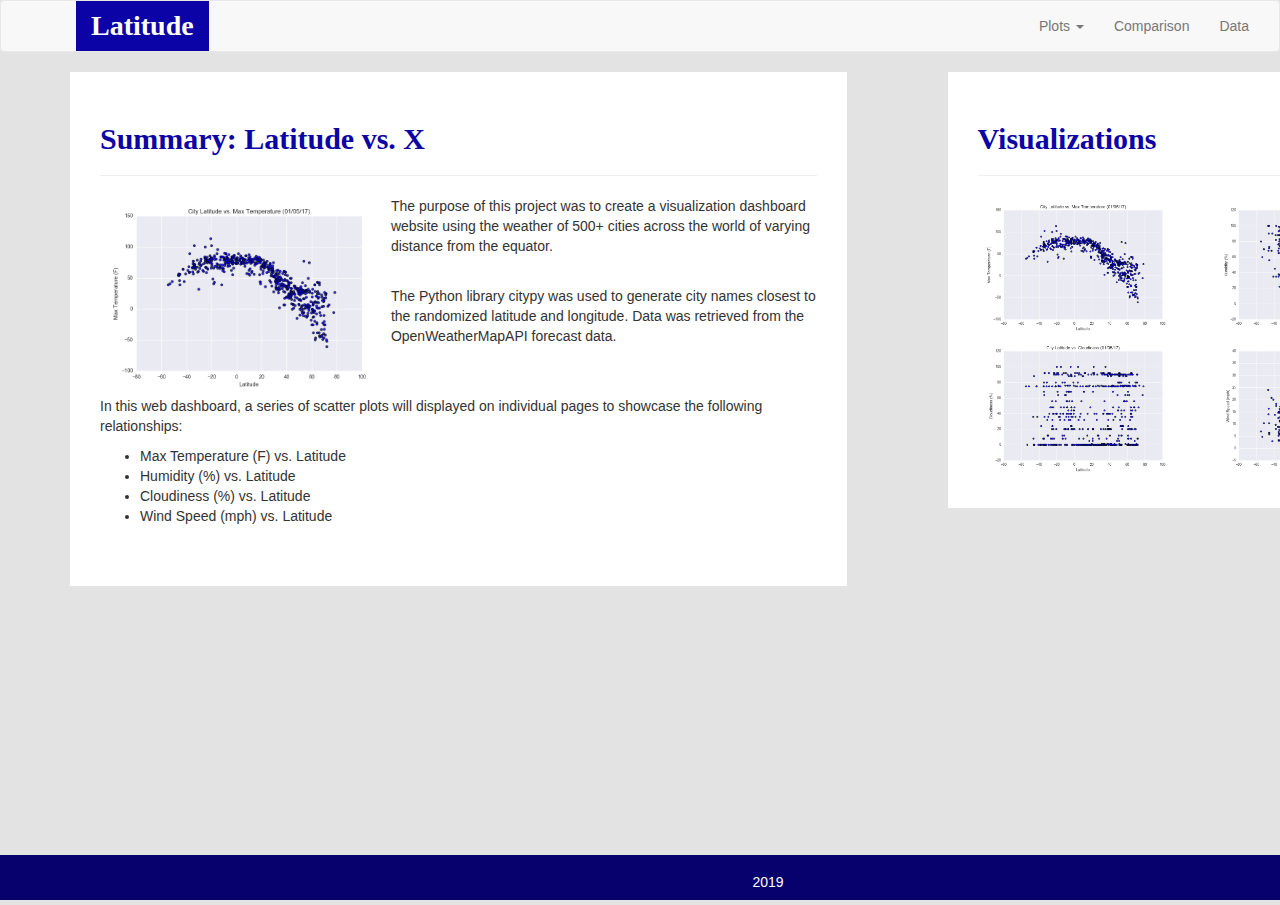
<file: index.html>
<!DOCTYPE html>
<html lang="en">

<head>
  <meta charset="UTF-8">
  <title>Latitude Analysis</title>
  <meta http-equiv="X-UA-Compatible" content="IE=edge">
  <meta name="viewport" content="width=device-width, initial-scale=1">

  <!-- Latest compiled and minified CSS -->
  <link rel="stylesheet" href="https://maxcdn.bootstrapcdn.com/bootstrap/3.3.7/css/bootstrap.min.css">
  <link rel="stylesheet" href="style.css"> 

  <!-- jQuery library -->
  <script src="https://ajax.googleapis.com/ajax/libs/jquery/3.3.1/jquery.min.js"></script>

  <!-- Latest compiled and minified JavaScript -->
  <script src="https://maxcdn.bootstrapcdn.com/bootstrap/3.3.7/js/bootstrap.min.js"></script>

</head>

<body >
  <nav class="navbar navbar-default my-navbar-padding">
    <div class="container-fluid">
      <div class="navbar-header">
          <button type="button" class="navbar-toggle" data-toggle="collapse" data-target="#myNavbar">
              <span class="icon-bar"></span>
              <span class="icon-bar"></span>
              <span class="icon-bar"></span> 
          </button>
        <a class="navbar-brand my-nav-brand" href="index.html">Latitude</a>
      </div>
      <div class="collapse navbar-collapse" id="myNavbar">
        <ul class="nav navbar-nav navbar-right">
          <li class="dropdown">
            <a class="dropdown-toggle" data-toggle="dropdown" href="#">Plots
            <span class="caret"></span></a>
            <ul class="dropdown-menu">
              <li><a href="pages/max_temp.html">Max Temperature</a></li>
              <li><a href="pages/humidity.html">Humidity</a></li>
              <li><a href="pages/cloudiness.html">Cloudiness</a></li>
              <li><a href="pages/wind_speed.html">Wind Speed</a></li>
            </ul>
          </li>
          <li><a href="pages/comparison.html">Comparison</a></li>
          <li><a href="pages/data.html">Data</a></li>
        </ul>
      </div>
    </div>
  </nav>

  <div class="container">
    <div class="row">
      <div class="col-sm-9">
        <div class="col-sm-11 main-box">
        <h2 class="my-h2">Summary: Latitude vs. X</h2>
        <hr>
        <img src="Resources/assets/images/max_temp.png" height=200px alt="latitude vs temperature" class="pull-left">
        <p>The purpose of this project was to create a visualization dashboard website using 
          the weather of 500+ cities across the world of varying distance from the equator.</p>
          <br>
        <p>The Python library citypy was used to generate city names closest to the randomized latitude and longitude. 
          Data was retrieved from the OpenWeatherMapAPI forecast data.</p>
          <br>
          <br>
        <p>In this web dashboard, a series of scatter plots will displayed on individual pages to showcase the following relationships:
          <ul>
           <li>Max Temperature (F) vs. Latitude</li> 
           <li>Humidity (%) vs. Latitude</li> 
           <li>Cloudiness (%) vs. Latitude</li>  
           <li>Wind Speed (mph) vs. Latitude</li> 
          </ul>  
        </p>
        <br>
      </div>
      <div class="col-sm-1"></div>
      </div>
      <div class="col-sm-3">
        <div class="col-sm-12 image-box">
          <h2 class="my-h2">Visualizations</h2>
          <hr>
          <div class="row">
            <div class="col-sm-6">
              <a href="pages/max_temp.html"><img class="img-responsive" src="Resources/assets/images/max_temp.png" alt="latitude vs temperature"></a>
            </div>
            <div class="col-sm-6">
              <a href="pages/humidity.html"><img class="img-responsive" src="Resources/assets/images/humidity.png" alt="latitude vs humidity"></a>
            </div>
          </div>
          <div class="row">
            <div class="col-sm-6">
              <a href="pages/cloudiness.html"><img class="img-responsive" src="Resources/assets/images/cloudiness.png" alt="latitude vs cloudiness"></a>
            </div>
            <div class="col-sm-6">
              <a href="pages/wind_speed.html"><img class="img-responsive" src="Resources/assets/images/wind_speed.png" alt="latitude vs wind speed"></a>
            </div>
          </div>
        </div>
      </div>
      </div>
    </div>
  </div>

  <div class="footer navbar-fixed-bottom">
    <div class="text-center">2019</div>
  </div>
</body>

</html>
</file>
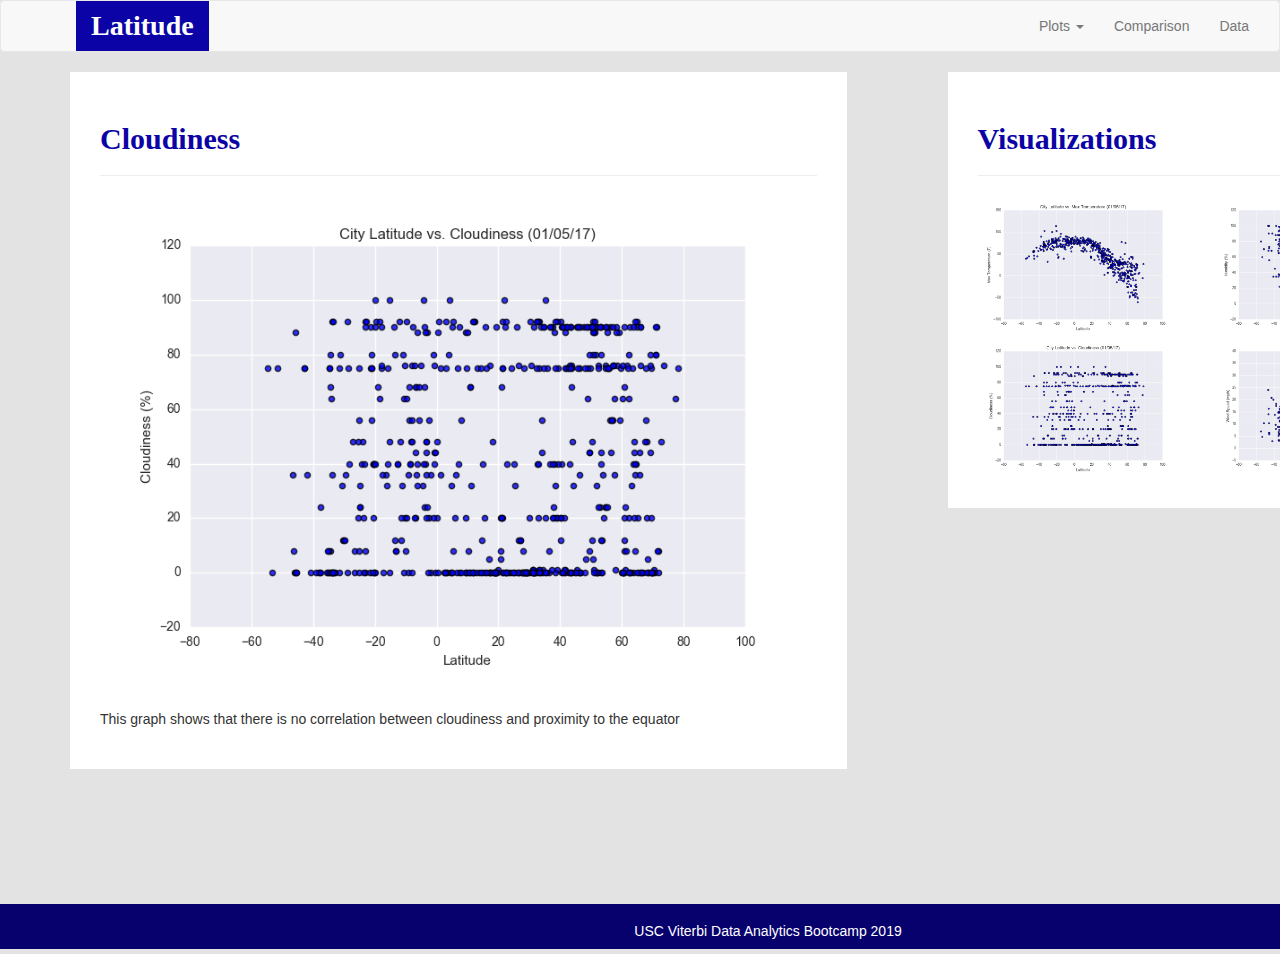
<file: cloudiness.html>
<!DOCTYPE html>
<html lang="en">

<head>
  <meta charset="UTF-8">
  <title>Latitude Analysis</title>
  <meta http-equiv="X-UA-Compatible" content="IE=edge">
  <meta name="viewport" content="width=device-width, initial-scale=1">

  <!-- Latest compiled and minified CSS -->
  <link rel="stylesheet" href="https://maxcdn.bootstrapcdn.com/bootstrap/3.3.7/css/bootstrap.min.css">
  <link rel="stylesheet" href="style.css"> 

  <!-- jQuery library -->
  <script src="https://ajax.googleapis.com/ajax/libs/jquery/3.3.1/jquery.min.js"></script>

  <!-- Latest compiled and minified JavaScript -->
  <script src="https://maxcdn.bootstrapcdn.com/bootstrap/3.3.7/js/bootstrap.min.js"></script>

</head>

<body >
  <nav class="navbar navbar-default my-navbar-padding">
    <div class="container-fluid">
      <div class="navbar-header">
          <button type="button" class="navbar-toggle" data-toggle="collapse" data-target="#myNavbar">
              <span class="icon-bar"></span>
              <span class="icon-bar"></span>
              <span class="icon-bar"></span> 
          </button>
        <a class="navbar-brand my-nav-brand" href="index.html">Latitude</a>
      </div>
      <div class="collapse navbar-collapse" id="myNavbar">
        <ul class="nav navbar-nav navbar-right">
          <li class="dropdown">
            <a class="dropdown-toggle" data-toggle="dropdown" href="#">Plots
            <span class="caret"></span></a>
            <ul class="dropdown-menu">
              <li><a href="max_temp.html">Max Temperature</a></li>
              <li><a href="humidity.html">Humidity</a></li>
              <li><a href="cloudiness.html">Cloudiness</a></li>
              <li><a href="wind_speed.html">Wind Speed</a></li>
            </ul>
          </li>
          <li><a href="comparison.html">Comparison</a></li>
          <li><a href="data.html">Data</a></li>
        </ul>
      </div>
    </div>
  </nav>

  <div class="container">
    <div class="row">
      <div class="col-sm-9">
        <div class="col-sm-11 main-box">
        <h2 class="my-h2">Cloudiness</h2>
        <hr>
        <img src="Resources/assets/images/cloudiness.png" alt="latitude vs cloudiness" class="img-responsive">
        <br>
        <p>This graph shows that there is no correlation between cloudiness and proximity to the equator</p>
        
      </div>
      <div class="col-sm-1"></div>
      </div>
      <div class="col-sm-3">
        <div class="col-sm-12 image-box">
          <h2 class="my-h2">Visualizations</h2>
          <hr>
          <div class="row">
            <div class="col-sm-6">
              <a href="max_temp.html"><img class="img-responsive" src="Resources/assets/images/max_temp.png" alt="latitude vs temperature"></a>
            </div>
            <div class="col-sm-6">
              <a href="humidity.html"><img class="img-responsive" src="Resources/assets/images/humidity.png" alt="latitude vs humidity"></a>
            </div>
          </div>
          <div class="row">
            <div class="col-sm-6">
              <a href="cloudiness.html"><img class="img-responsive" src="Resources/assets/images/cloudiness.png" alt="latitude vs cloudiness"></a>
            </div>
            <div class="col-sm-6">
              <a href="wind_speed.html"><img class="img-responsive" src="Resources/assets/images/wind_speed.png" alt="latitude vs wind speed"></a>
            </div>
          </div>
        </div>
      </div>
      </div>
    </div>
  </div>

  <div class="footer navbar-fixed-bottom">
    <div class="text-center">USC Viterbi Data Analytics Bootcamp 2019</div>
  </div>
</body>

</html>
</file>
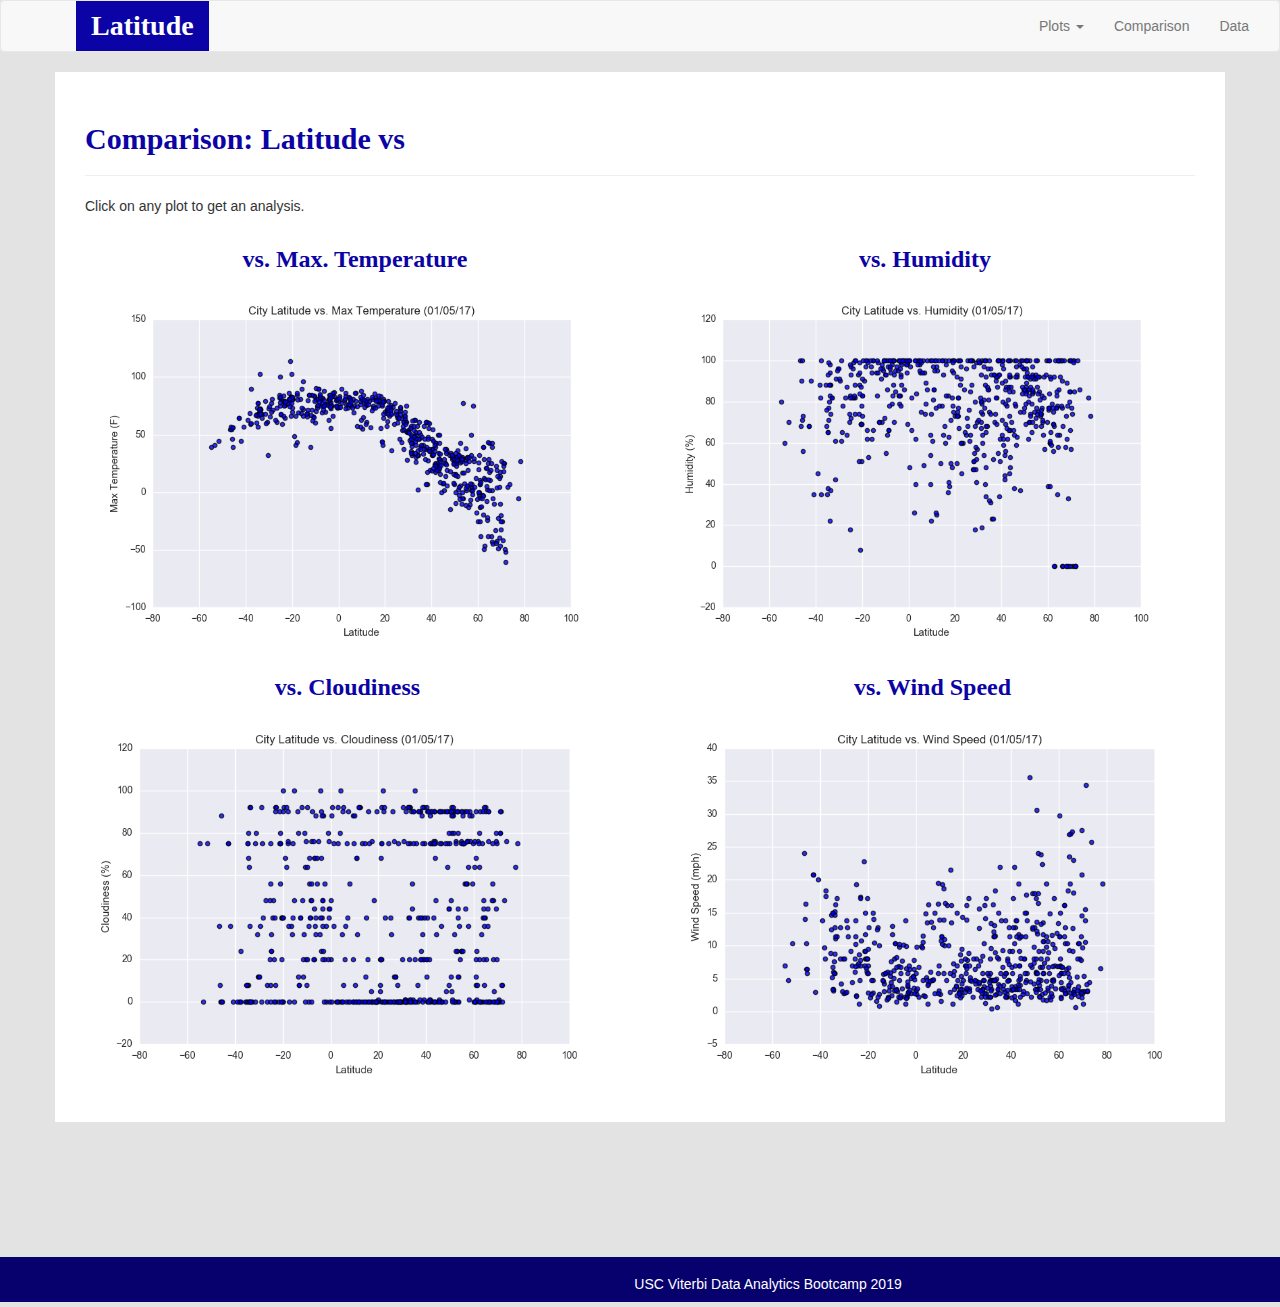
<file: comparison.html>
<!DOCTYPE html>
<html lang="en">

<head>
  <meta charset="UTF-8">
  <title>Latitude Analysis</title>
  <meta http-equiv="X-UA-Compatible" content="IE=edge">
  <meta name="viewport" content="width=device-width, initial-scale=1">

  <!-- Latest compiled and minified CSS -->
  <link rel="stylesheet" href="https://maxcdn.bootstrapcdn.com/bootstrap/3.3.7/css/bootstrap.min.css">
  <link rel="stylesheet" href="style.css"> 

  <!-- jQuery library -->
  <script src="https://ajax.googleapis.com/ajax/libs/jquery/3.3.1/jquery.min.js"></script>

  <!-- Latest compiled and minified JavaScript -->
  <script src="https://maxcdn.bootstrapcdn.com/bootstrap/3.3.7/js/bootstrap.min.js"></script>

</head>

<body >
  <nav class="navbar navbar-default my-navbar-padding">
    <div class="container-fluid">
      <div class="navbar-header">
          <button type="button" class="navbar-toggle" data-toggle="collapse" data-target="#myNavbar">
              <span class="icon-bar"></span>
              <span class="icon-bar"></span>
              <span class="icon-bar"></span> 
          </button>
        <a class="navbar-brand my-nav-brand" href="index.html">Latitude</a>
      </div>
      <div class="collapse navbar-collapse" id="myNavbar">
        <ul class="nav navbar-nav navbar-right">
          <li class="dropdown">
            <a class="dropdown-toggle" data-toggle="dropdown" href="#">Plots
            <span class="caret"></span></a>
            <ul class="dropdown-menu">
              <li><a href="max_temp.html">Max Temperature</a></li>
              <li><a href="humidity.html">Humidity</a></li>
              <li><a href="cloudiness.html">Cloudiness</a></li>
              <li><a href="wind_speed.html">Wind Speed</a></li>
            </ul>
          </li>
          <li><a href="comparison.html">Comparison</a></li>
          <li><a href="data.html">Data</a></li>
        </ul>
      </div>
    </div>
  </nav>

  <div class="container main-box">
      <h2 class = "my-h2">Comparison: Latitude vs </h2>
      <hr>
      <p>Click on any plot to get an analysis.</p>
      <div class = "row">
          <div class="col-md-6">
              <h3 class="text-center my-h3">vs. Max. Temperature</h3>
              <a href="max_temp.html"><img src="Resources/assets/images/max_temp.png" alt="Temperature" class="img-responsive"></a>
          </div>
          <div class="col-md-6">
                <h3 class="text-center my-h3">vs. Humidity</h3>
                <a href="humidity.html"><img src="Resources/assets/images/humidity.png" alt="Humidity" class="img-responsive"></a>
            </div>
            <div class = "row">
                <div class="col-md-6">
                    <h3 class="text-center my-h3">vs. Cloudiness</h3>
                    <a href="cloudiness.html"><img src="Resources/assets/images/cloudiness.png" alt="Cloudiness" class="img-responsive"></a>
                </div>
                <div class="col-md-6">
                    <h3 class="text-center my-h3">vs. Wind Speed</h3>
                    <a href="wind_speed.html"><img src="Resources/assets/images/wind_speed.png" alt="Wind Speed" class="img-responsive"></a>
                </div>
      </div>
    </div>
  </div>

  <div class="footer navbar-fixed-bottom">
    <div class="text-center">USC Viterbi Data Analytics Bootcamp 2019</div>
  </div>
</body>

</html>
</file>
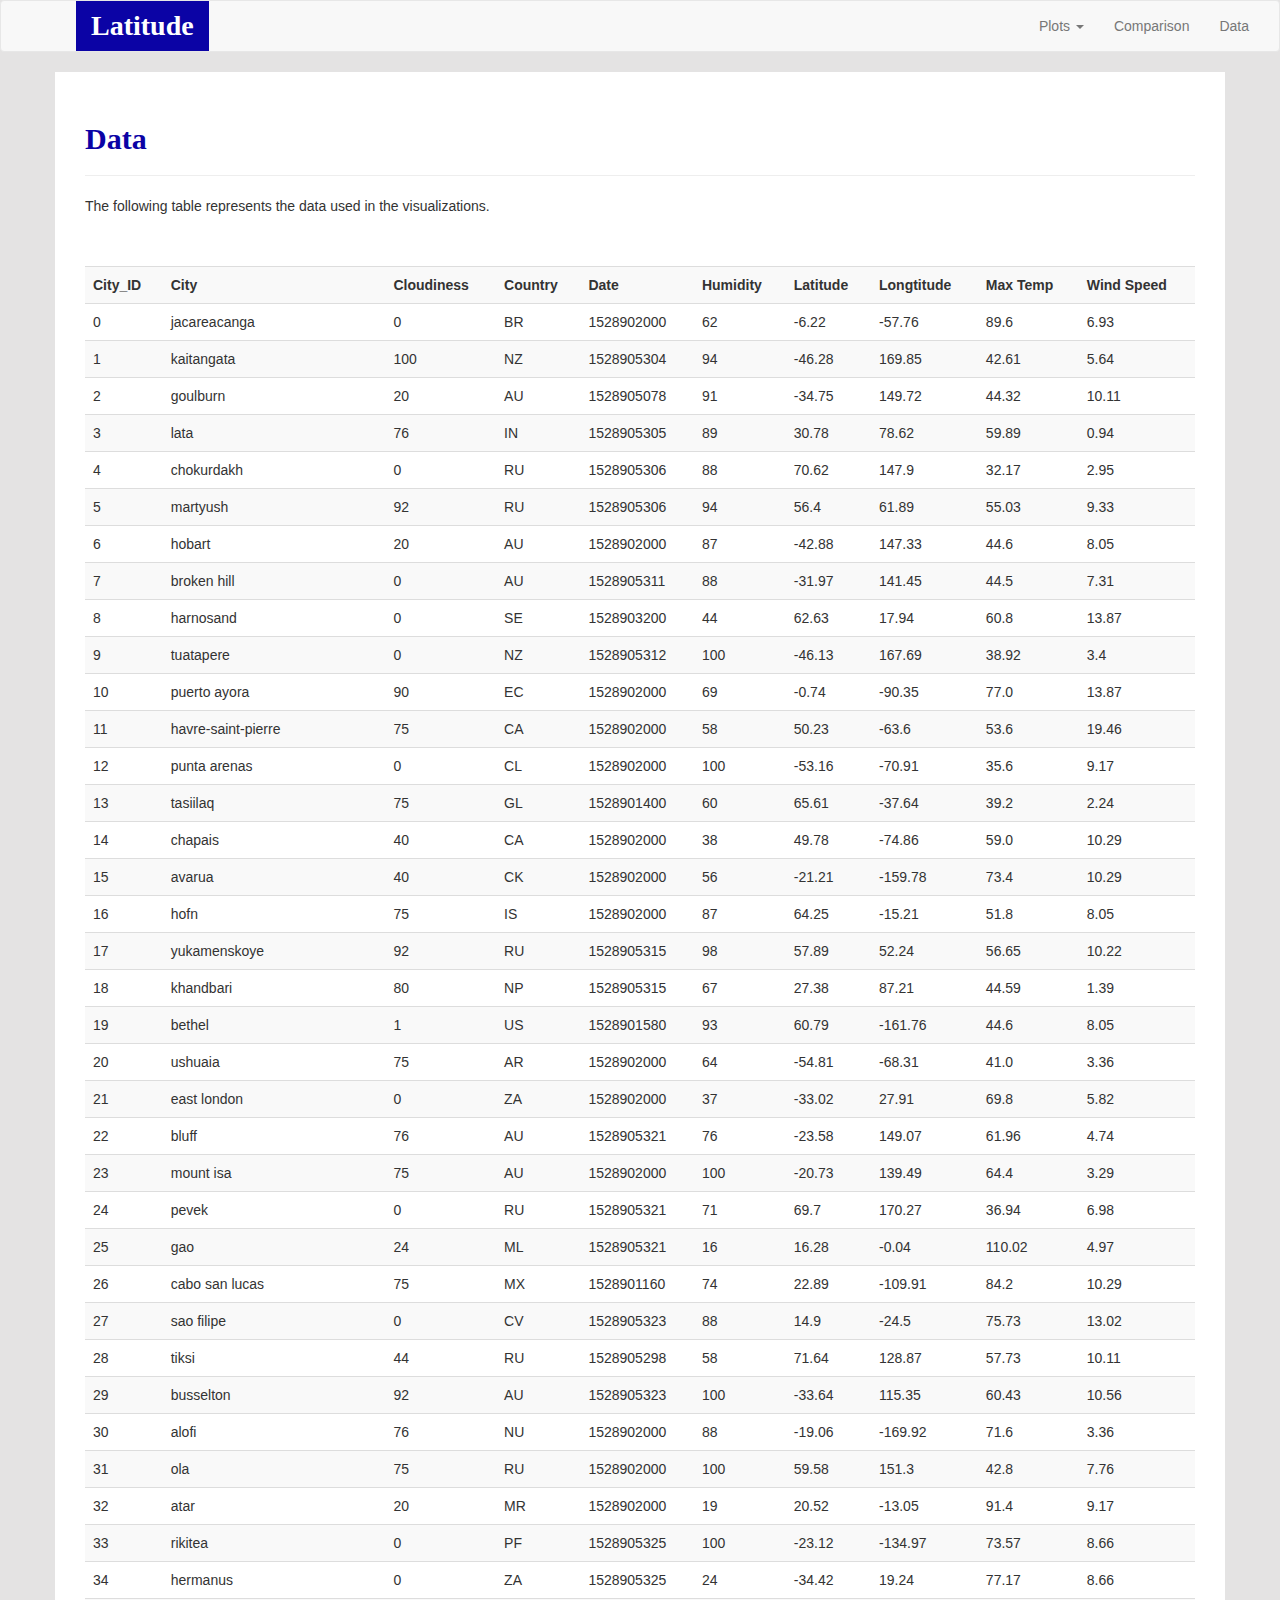
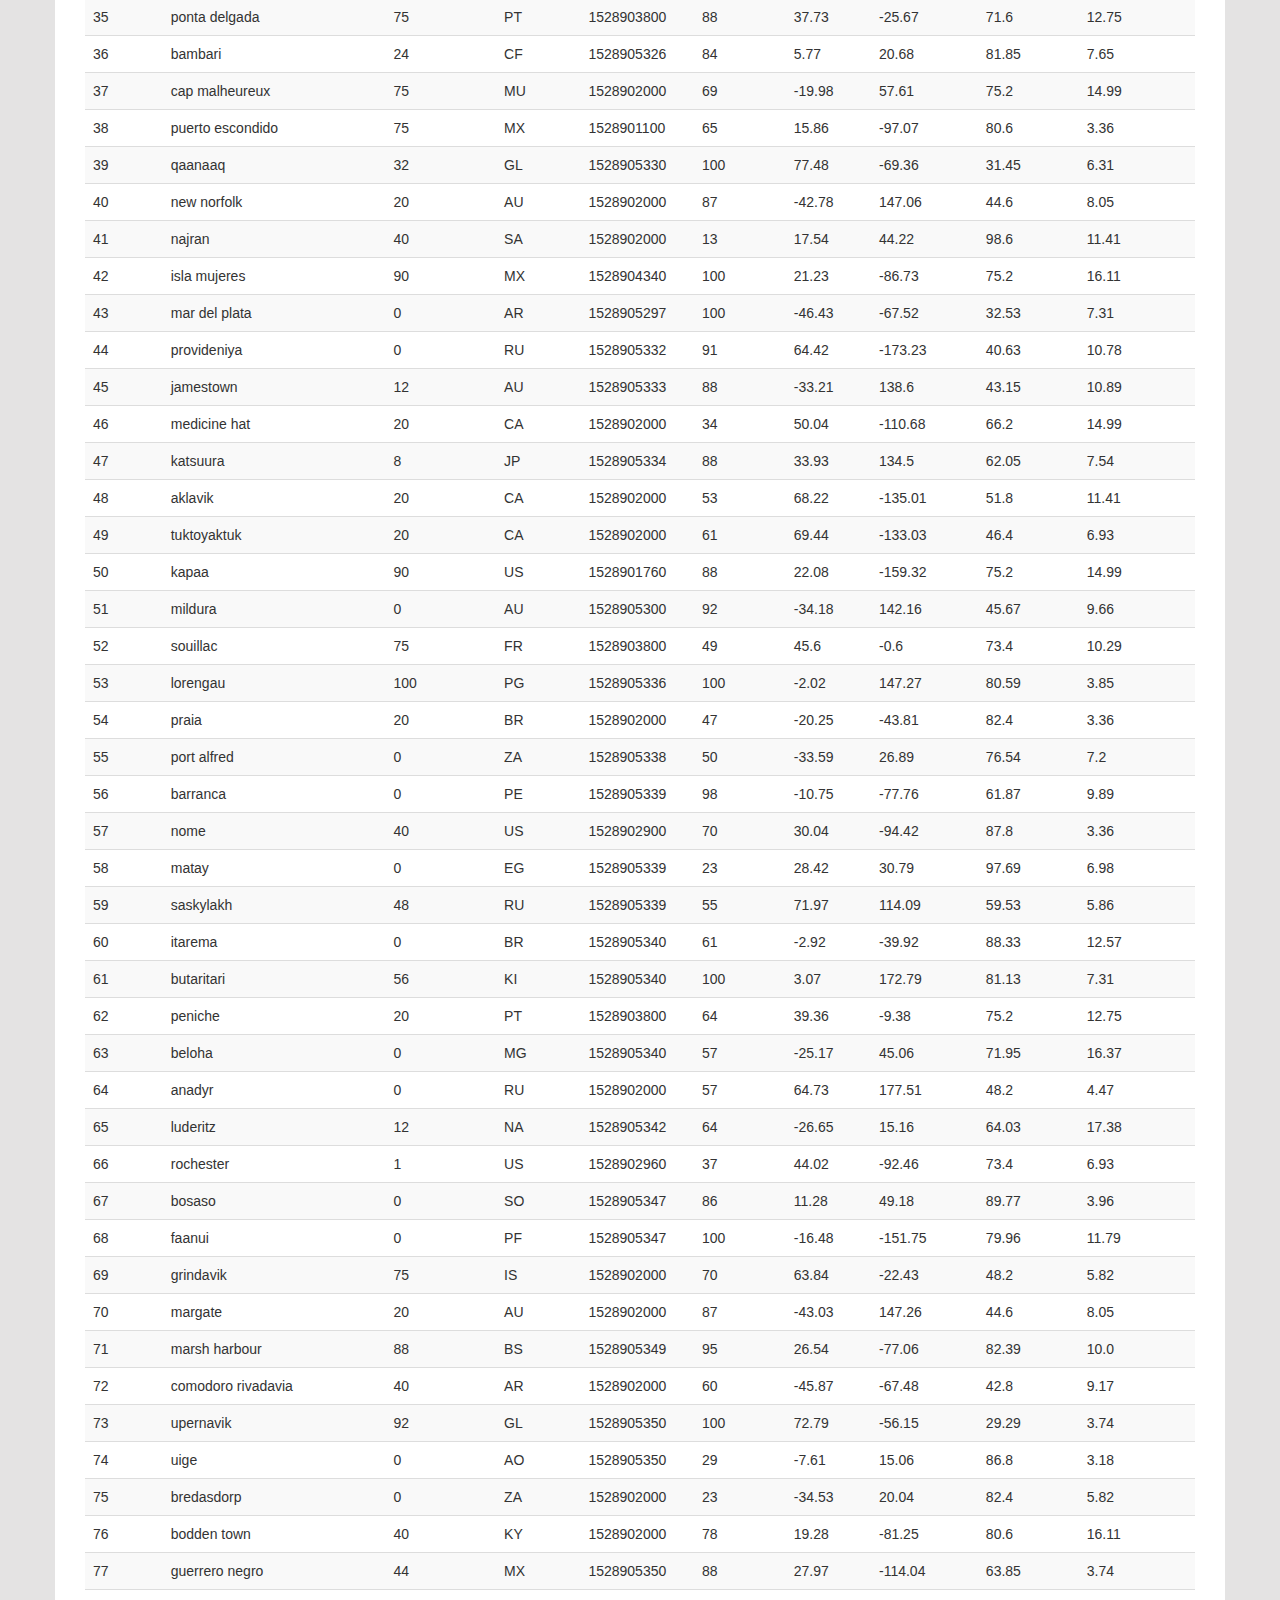
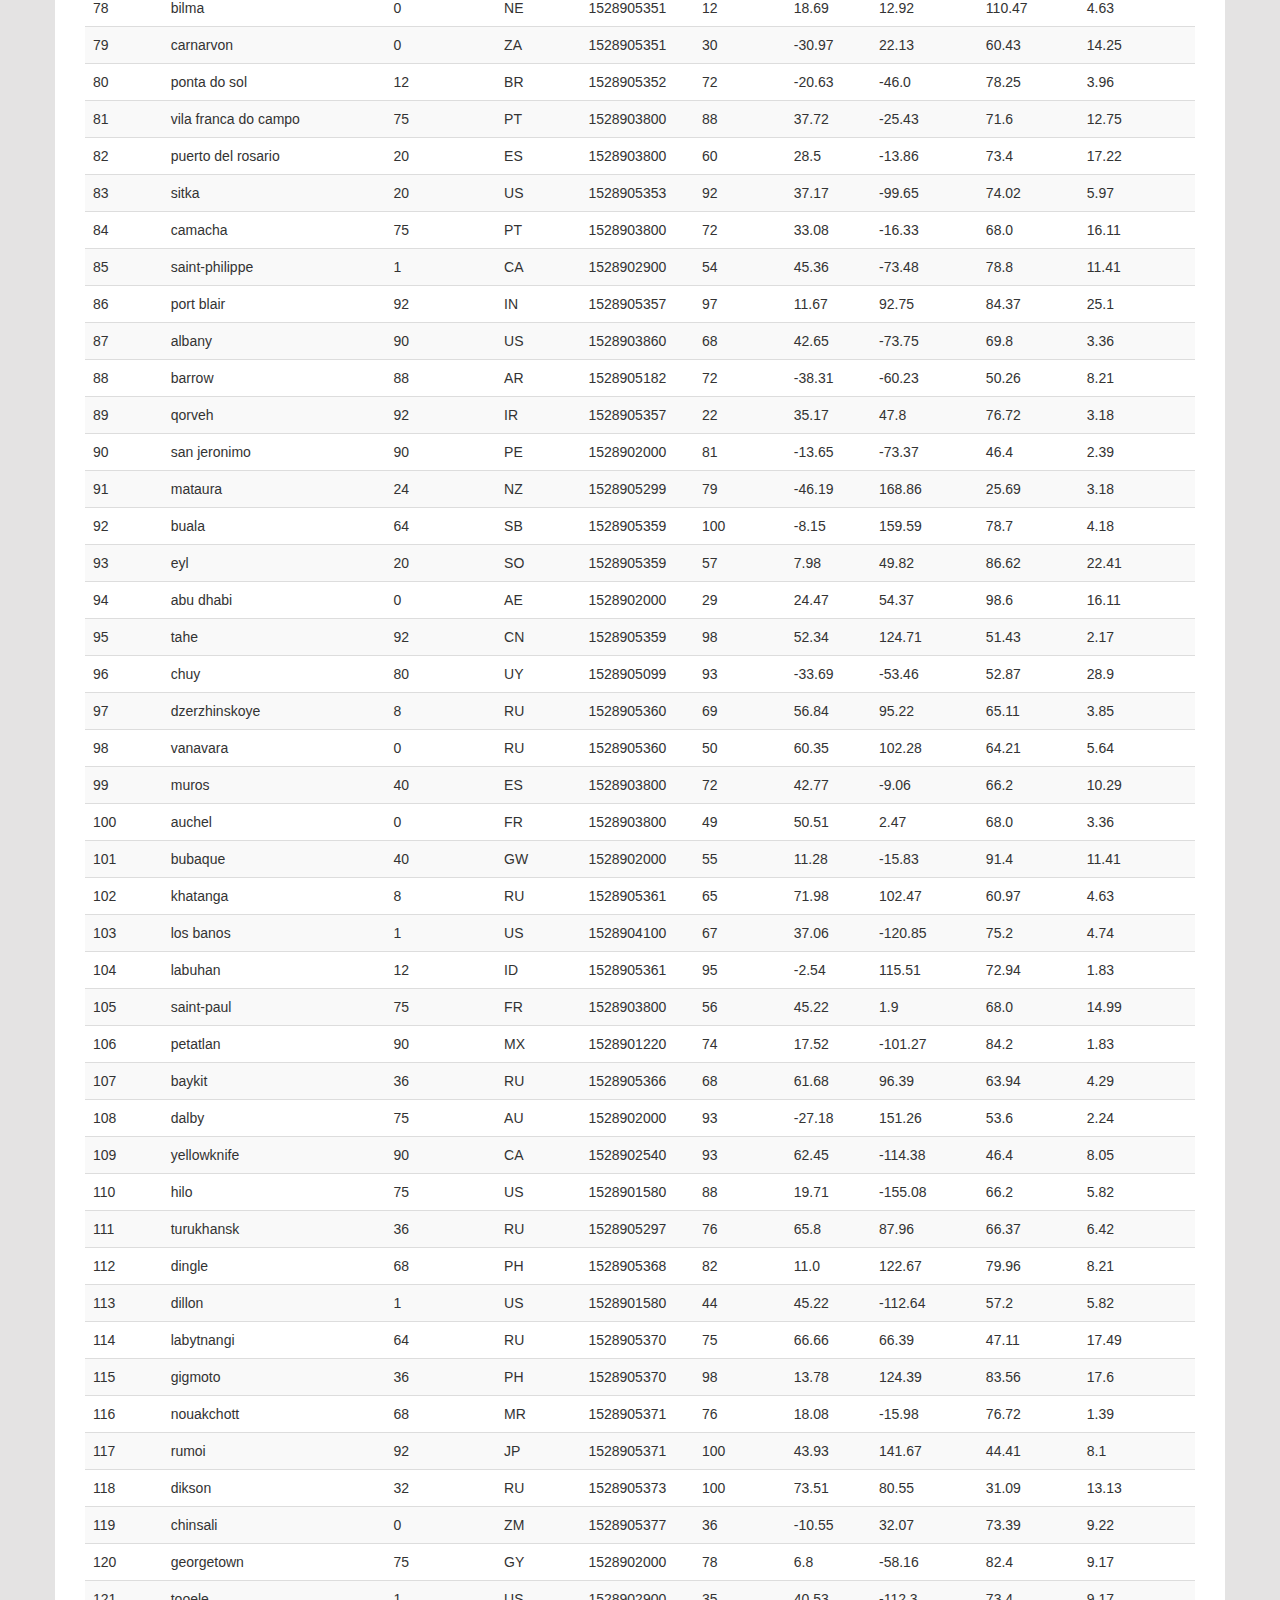
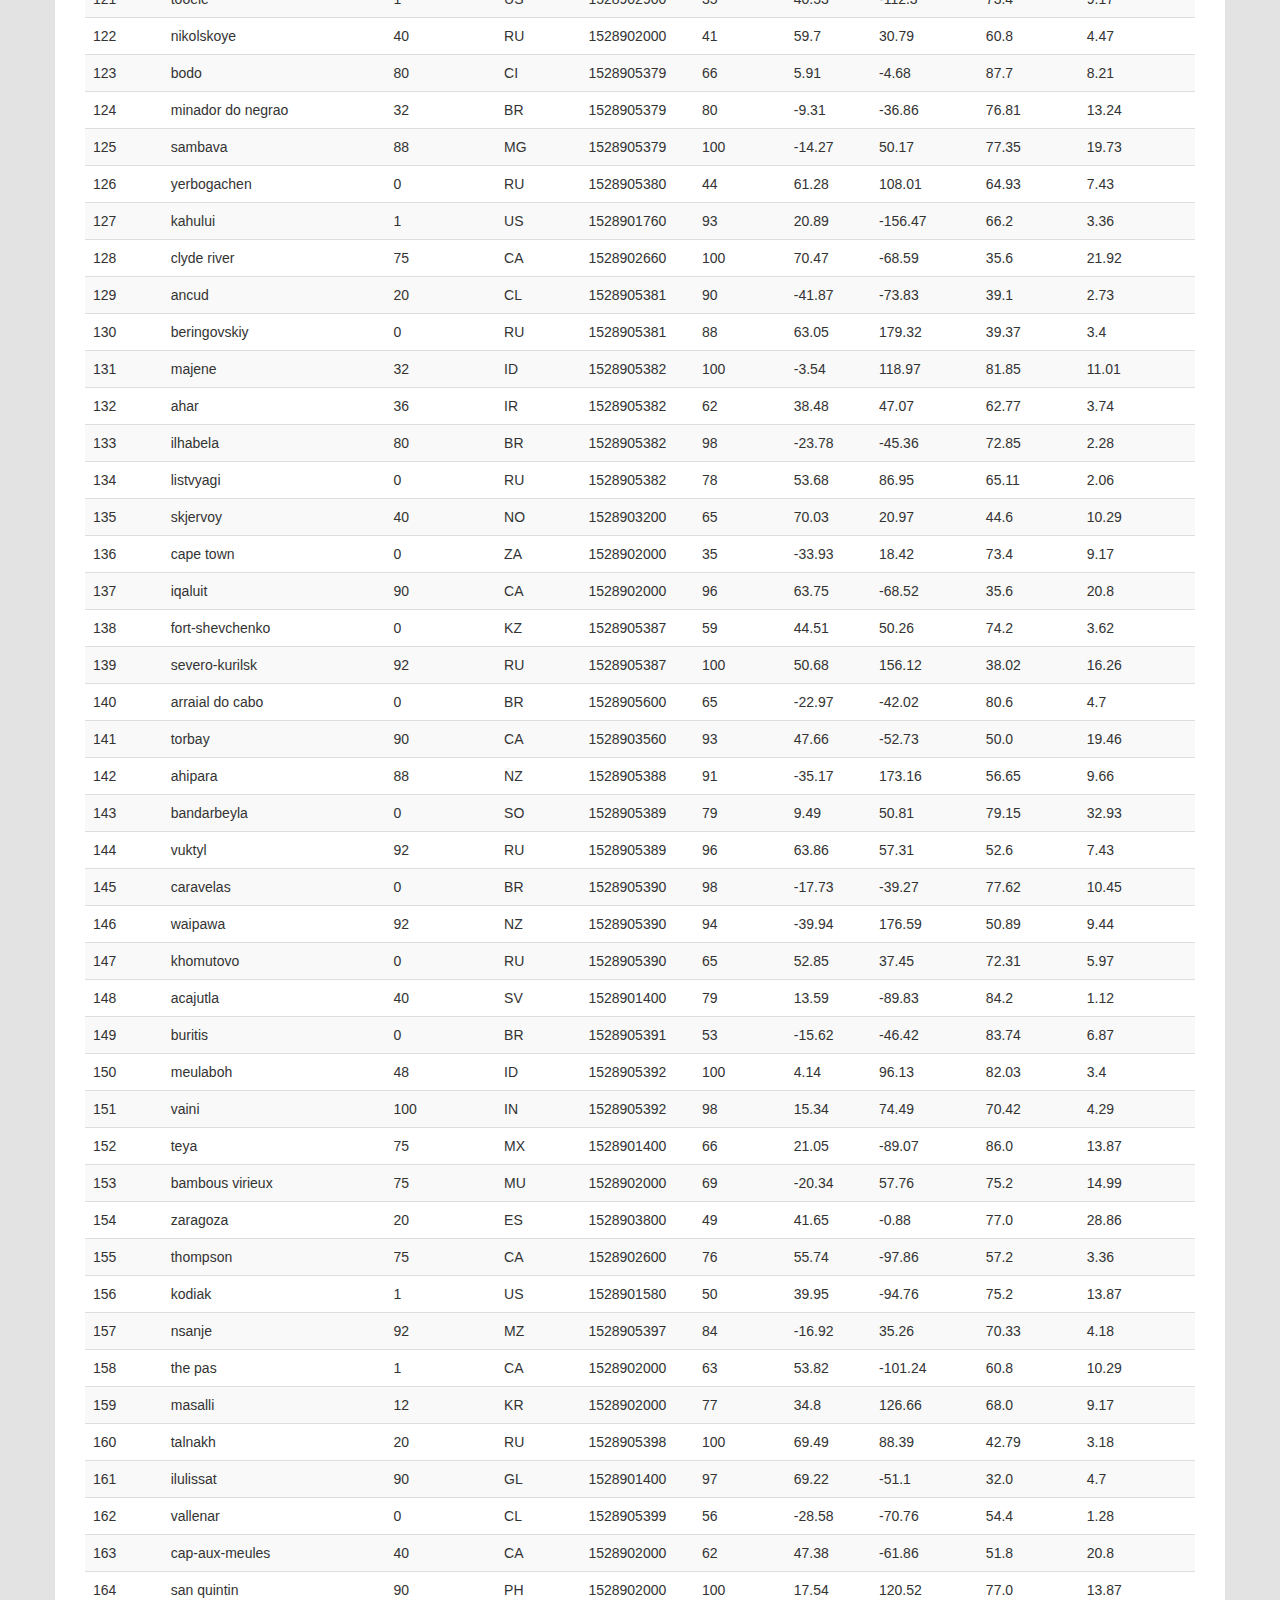
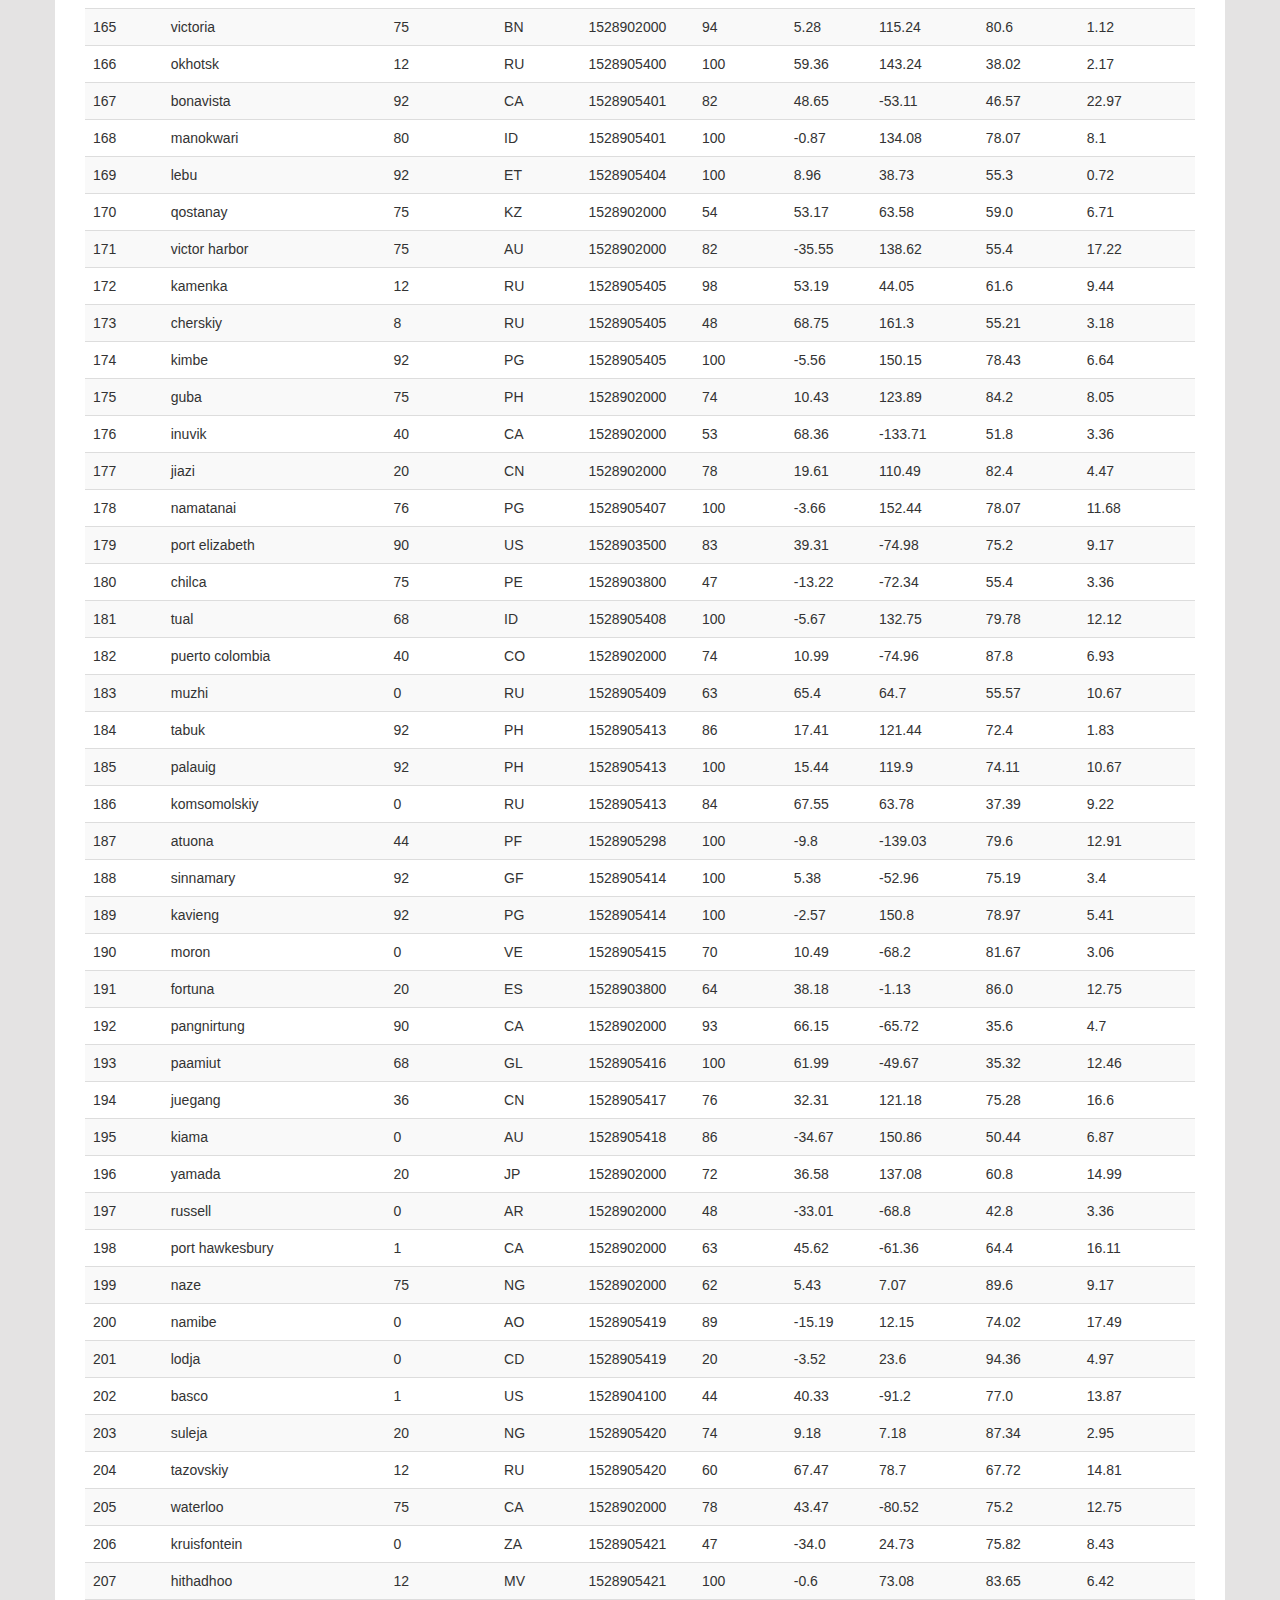
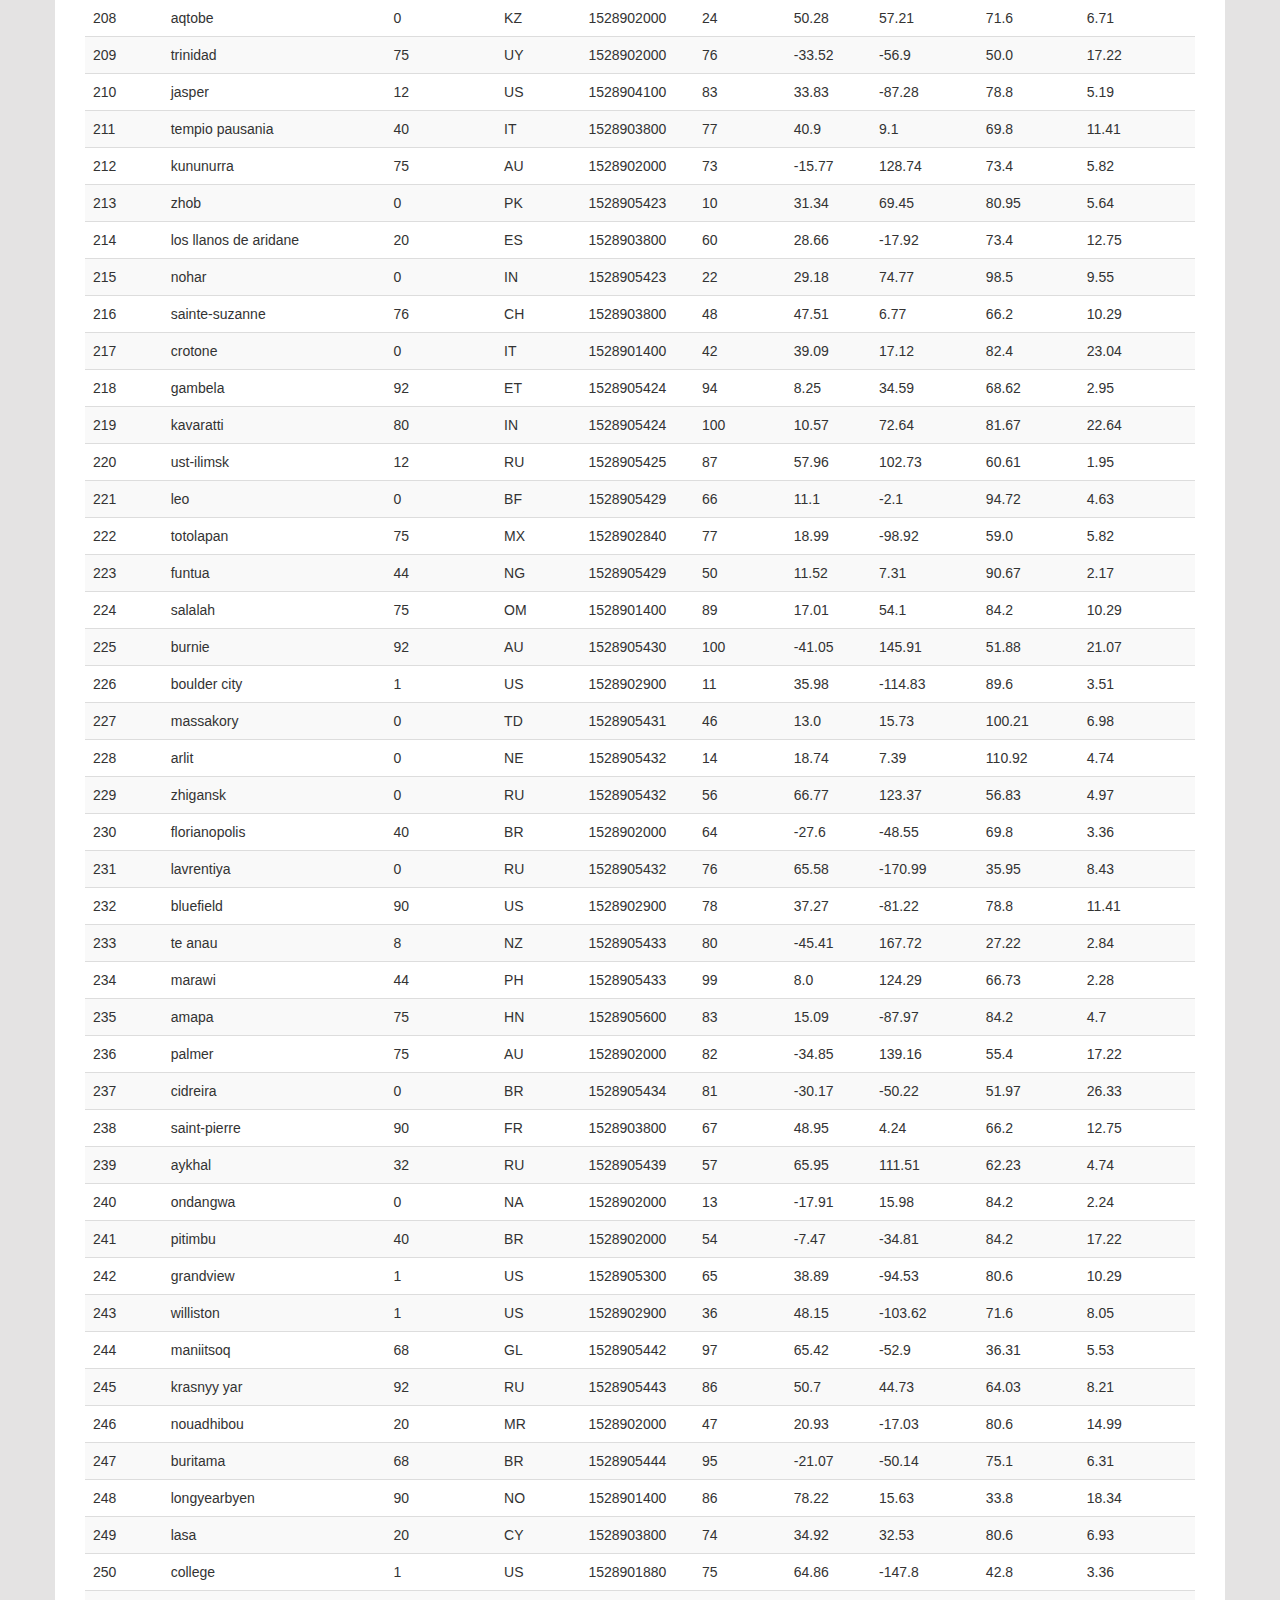
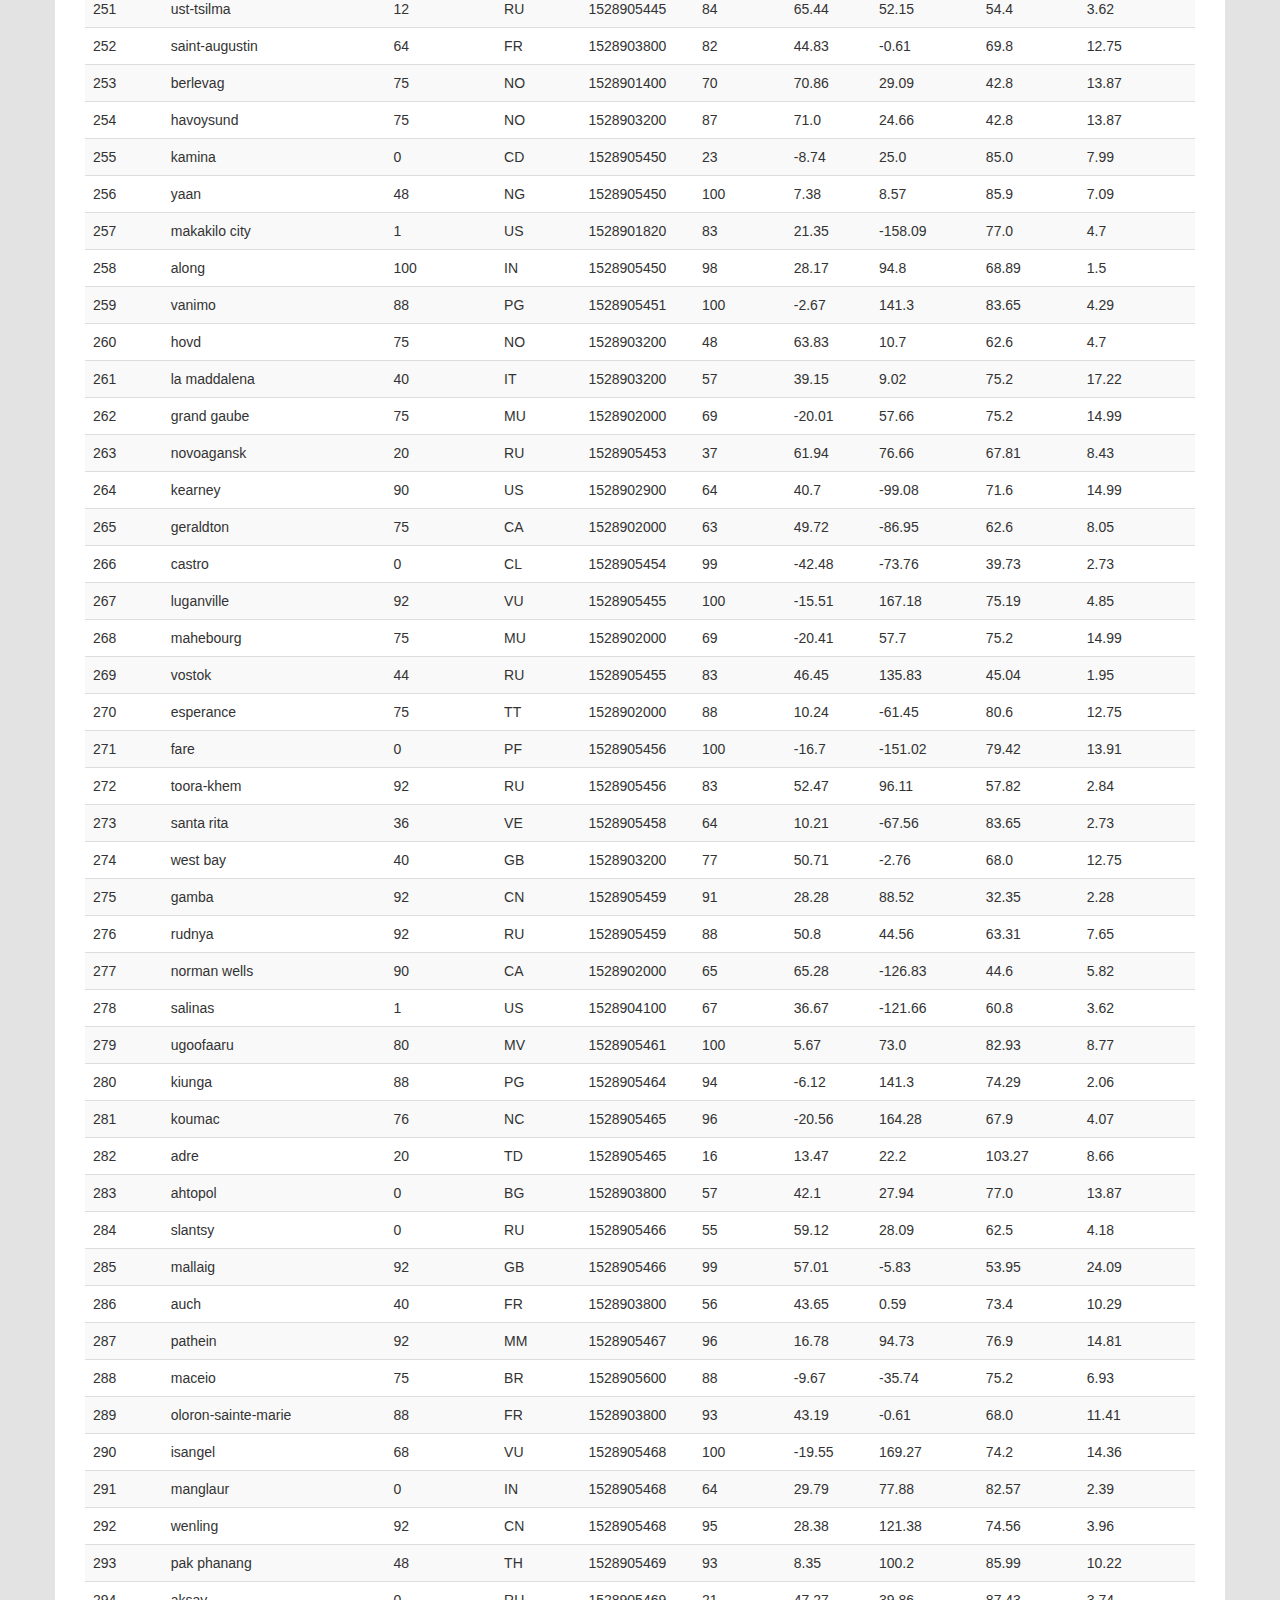
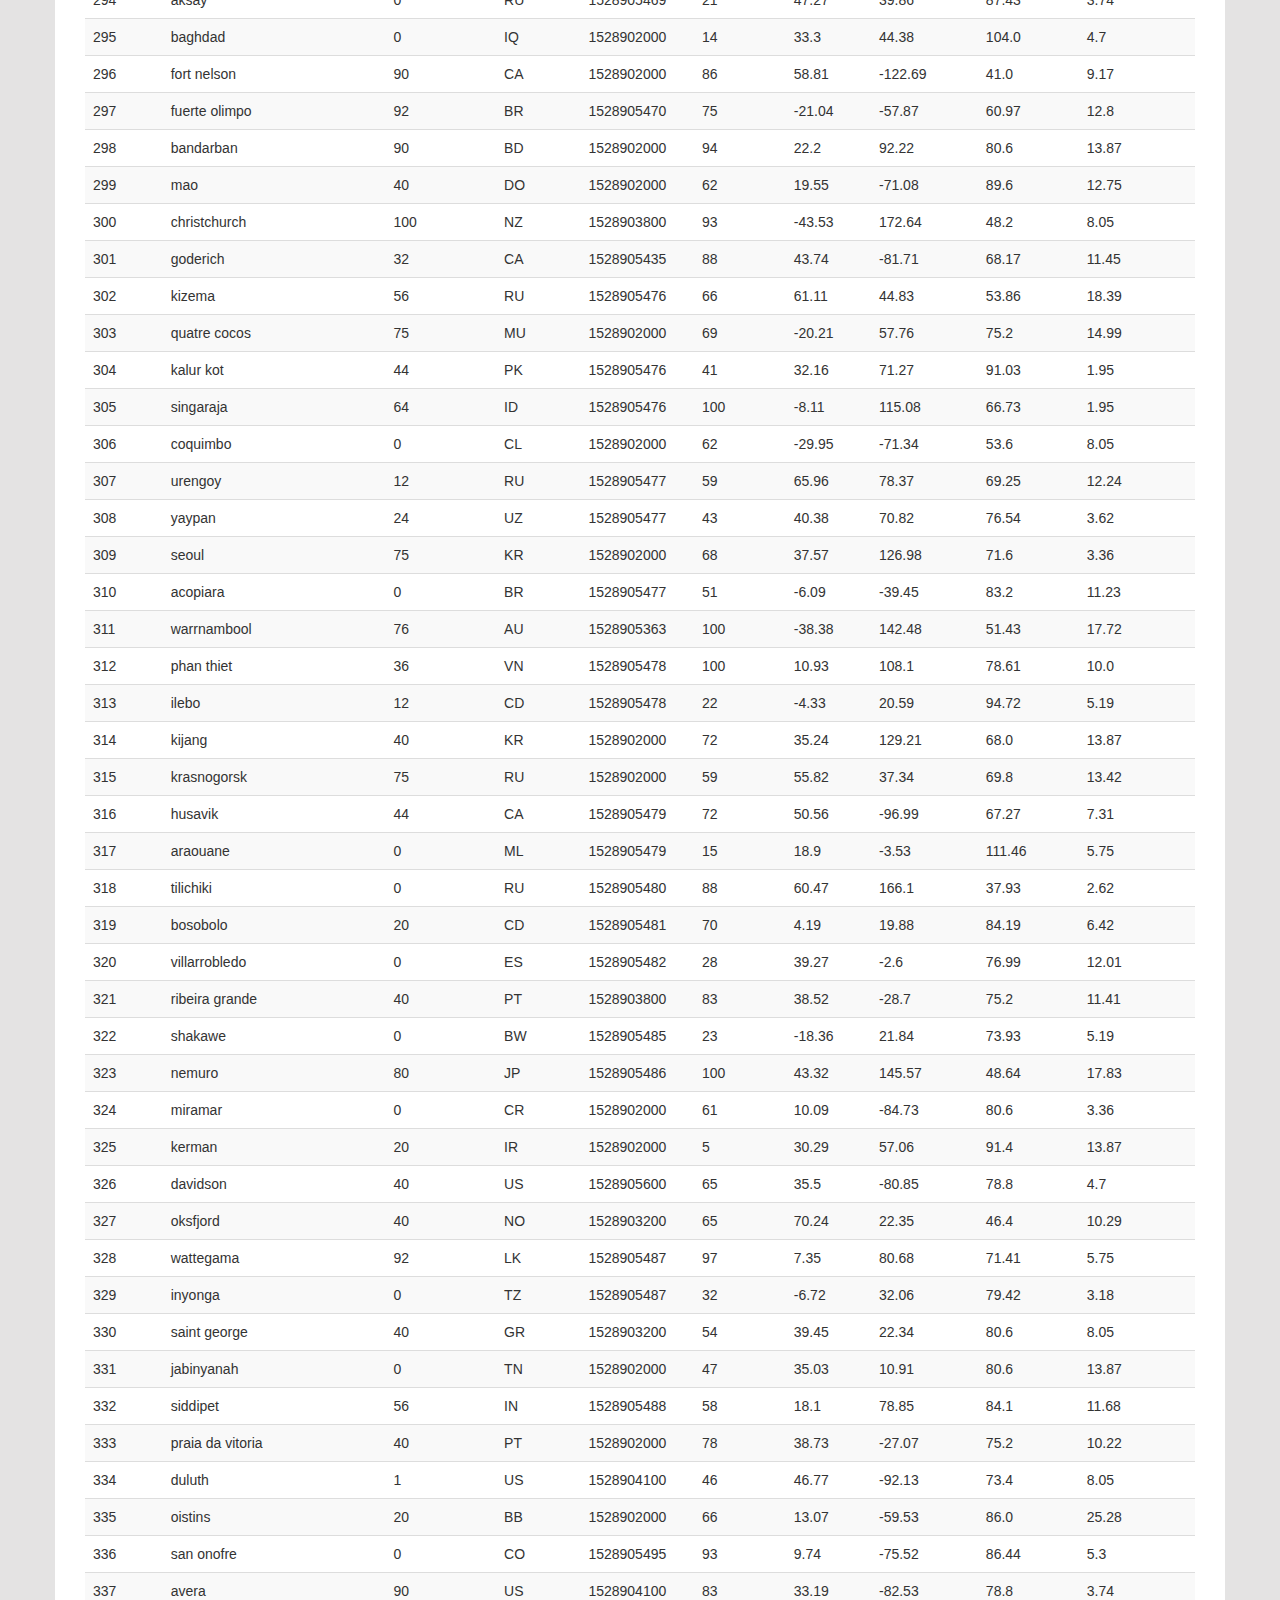
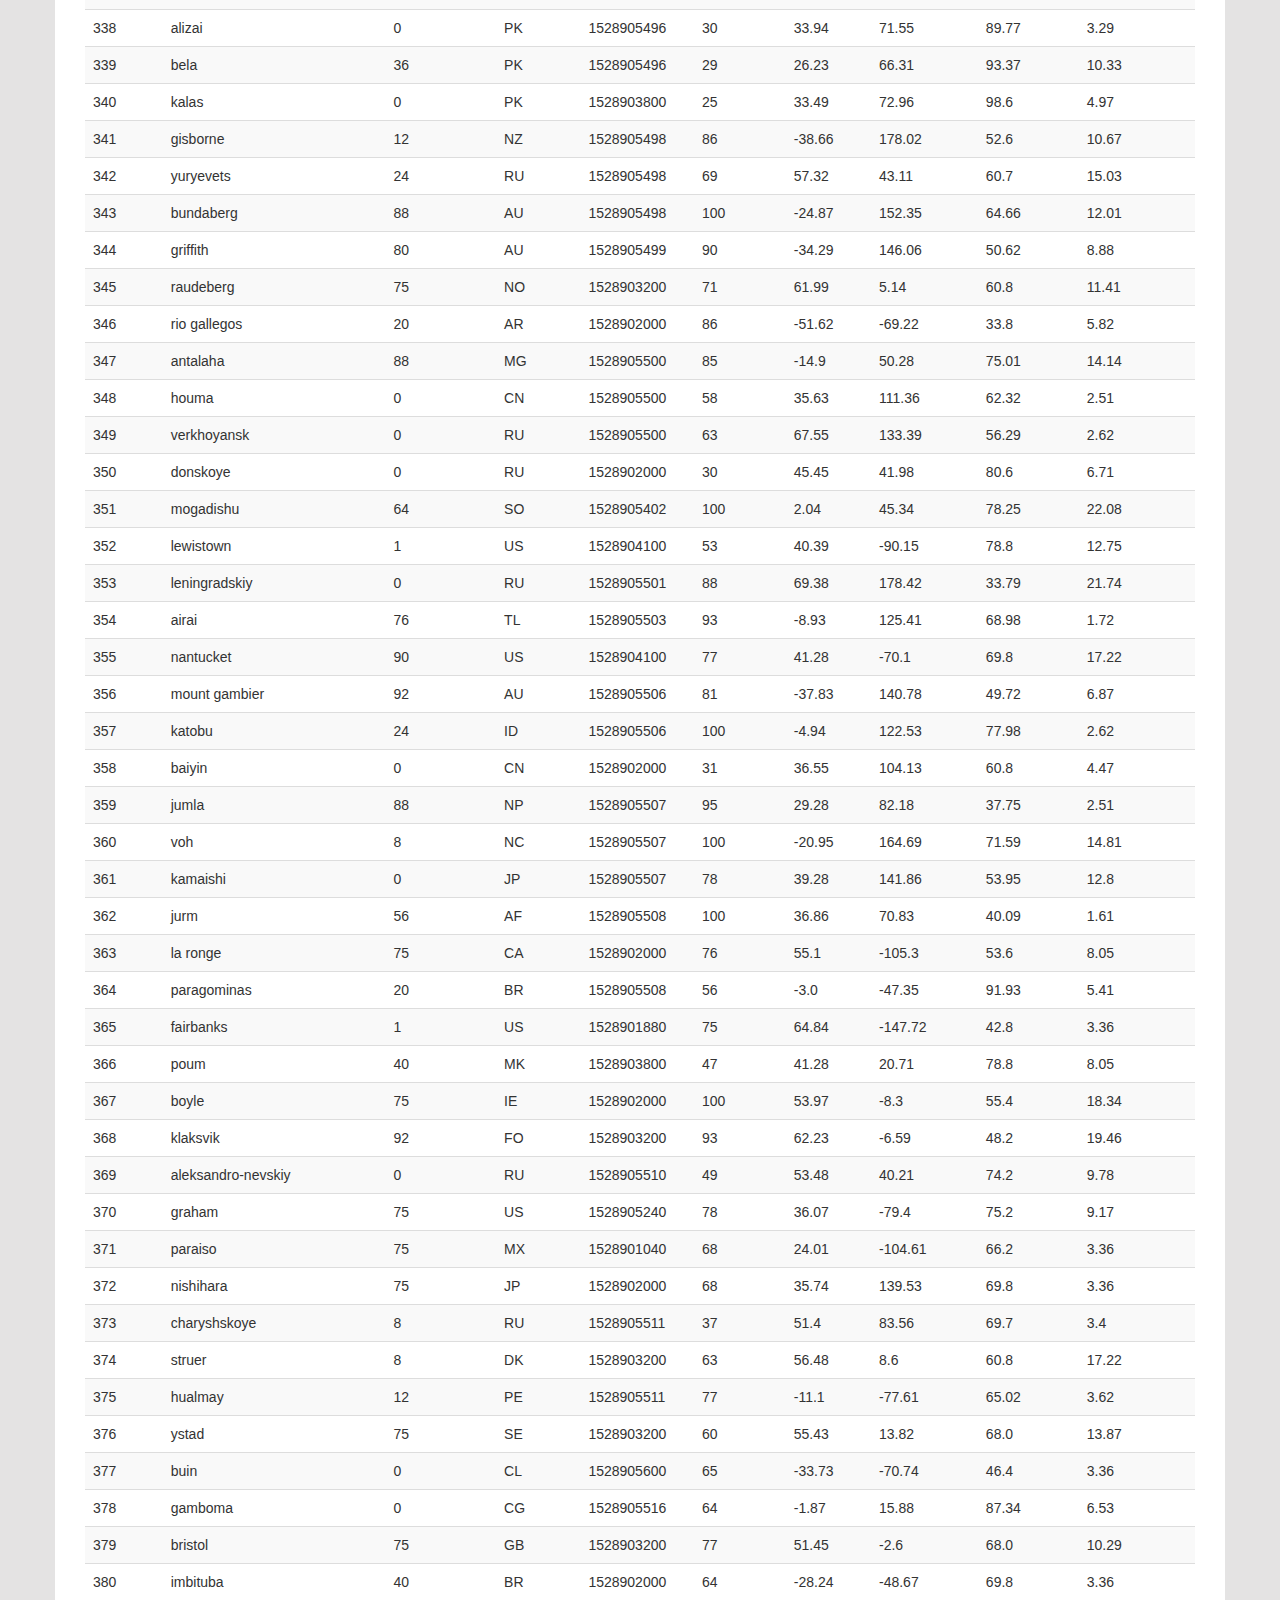
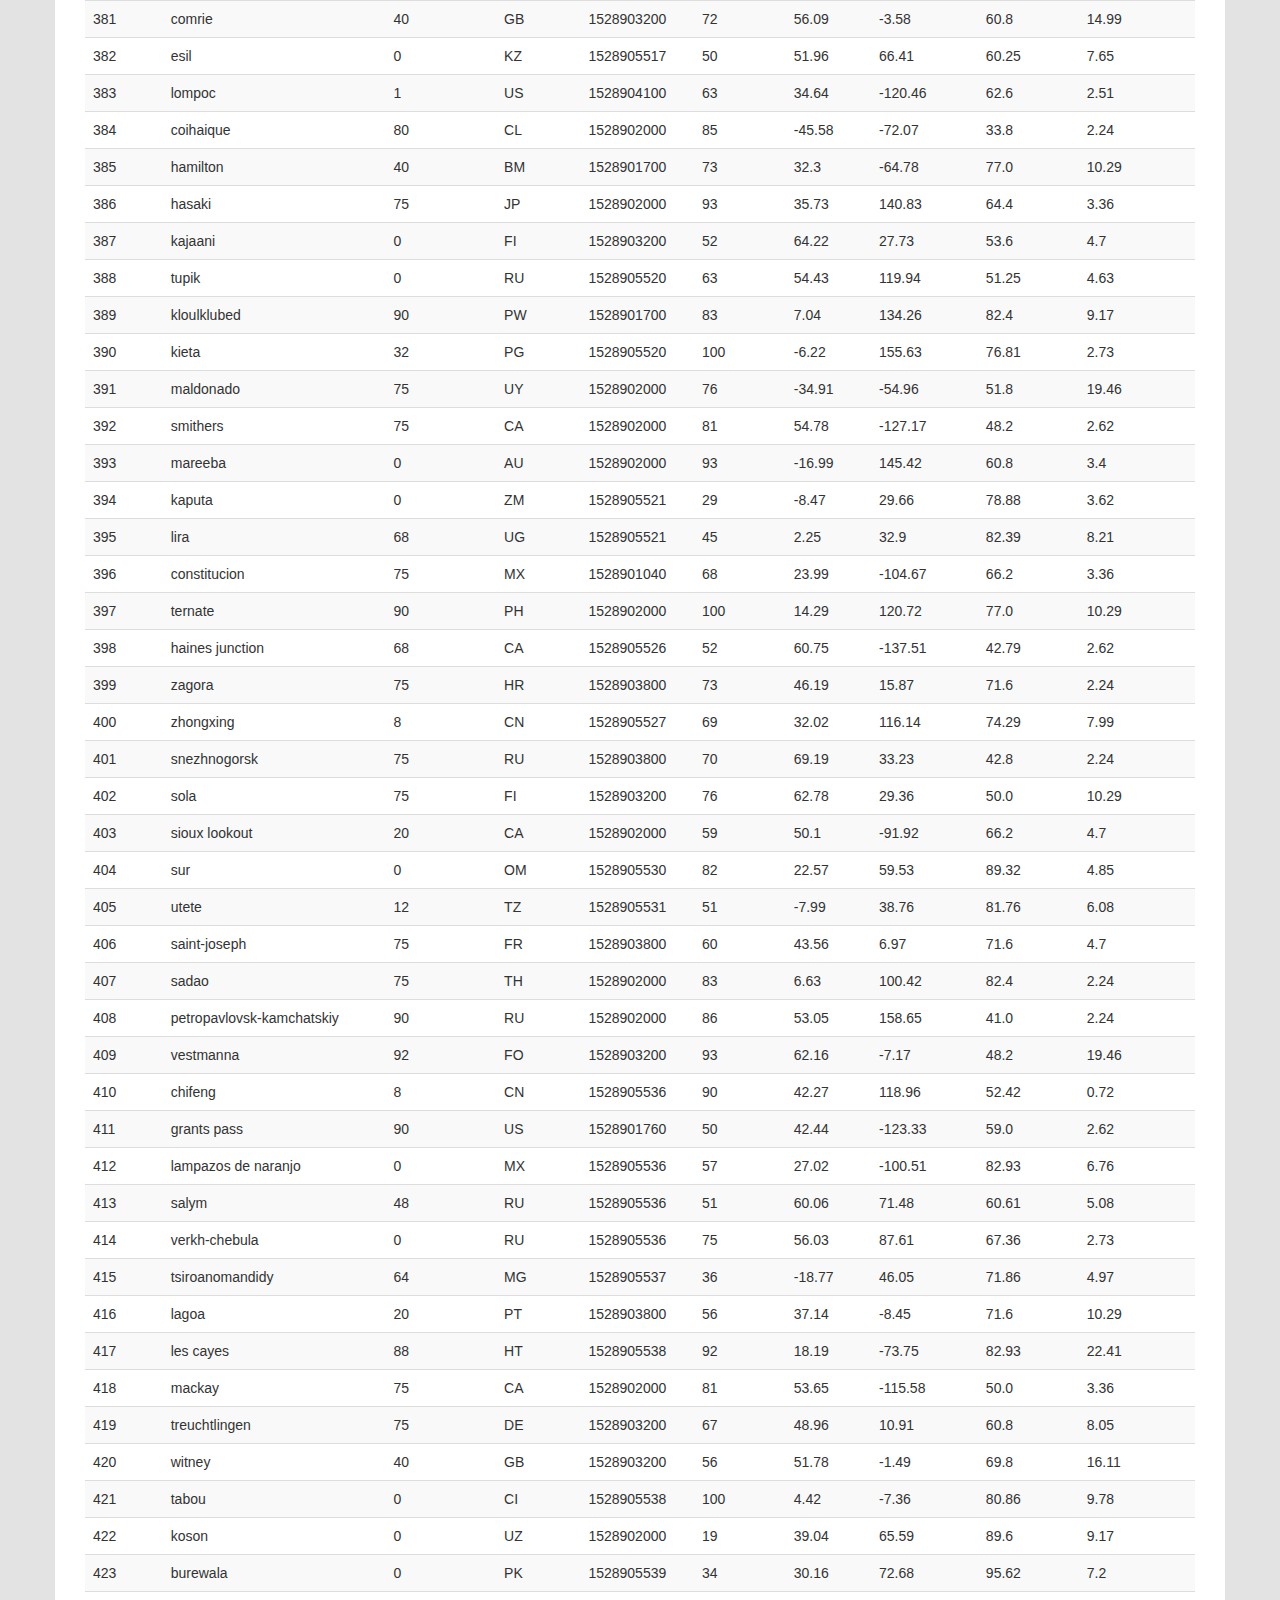
<file: data.html>
<!DOCTYPE html>
<html lang="en">

<head>
  <meta charset="UTF-8">
  <title>Latitude Analysis</title>
  <meta http-equiv="X-UA-Compatible" content="IE=edge">
  <meta name="viewport" content="width=device-width, initial-scale=1">

  <!-- Latest compiled and minified CSS -->
  <link rel="stylesheet" href="https://maxcdn.bootstrapcdn.com/bootstrap/3.3.7/css/bootstrap.min.css">
  <link rel="stylesheet" href="style.css"> 

  <!-- jQuery library -->
  <script src="https://ajax.googleapis.com/ajax/libs/jquery/3.3.1/jquery.min.js"></script>

  <!-- Latest compiled and minified JavaScript -->
  <script src="https://maxcdn.bootstrapcdn.com/bootstrap/3.3.7/js/bootstrap.min.js"></script>

</head>

<body >
  <nav class="navbar navbar-default my-navbar-padding">
    <div class="container-fluid">
      <div class="navbar-header">
          <button type="button" class="navbar-toggle" data-toggle="collapse" data-target="#myNavbar">
              <span class="icon-bar"></span>
              <span class="icon-bar"></span>
              <span class="icon-bar"></span> 
          </button>
        <a class="navbar-brand my-nav-brand" href="index.html">Latitude</a>
      </div>
      <div class="collapse navbar-collapse" id="myNavbar">
        <ul class="nav navbar-nav navbar-right">
          <li class="dropdown">
            <a class="dropdown-toggle" data-toggle="dropdown" href="#">Plots
            <span class="caret"></span></a>
            <ul class="dropdown-menu">
              <li><a href="max_temp.html">Max Temperature</a></li>
              <li><a href="humidity.html">Humidity</a></li>
              <li><a href="cloudiness.html">Cloudiness</a></li>
              <li><a href="wind_speed.html">Wind Speed</a></li>
            </ul>
          </li>
          <li><a href="comparison.html">Comparison</a></li>
          <li><a href="data.html">Data</a></li>
        </ul>
      </div>
    </div>
  </nav>

<div class="container main-box">
    <h2 class="my-h2">Data</h2>
    <hr>
    <p>The following table represents the data used in the visualizations.</p>
    <br><br>
    <div class="table-responsive">
        <table class="table table-striped">
            <col>
                <tr>
                    <th>City_ID</th>
                    <th>City</th>
                    <th>Cloudiness</th>
                    <th>Country</th>
                    <th>Date</th>
                    <th>Humidity</th>
                    <th>Latitude</th>
                    <th>Longtitude</th>
                    <th>Max Temp</th>
                    <th>Wind Speed</th>
                    </tr>
            <tr>
            <td align="left">0</td>
            <td>jacareacanga</td>
            <td align="left">0</td>
            <td>BR</td>
            <td align="left">1528902000</td>
            <td align="left">62</td>
            <td align="left">-6.22</td>
            <td align="left">-57.76</td>
            <td align="left">89.6</td>
            <td align="left">6.93</td>
          </tr>
          <tr>
            <td align="left">1</td>
            <td>kaitangata</td>
            <td align="left">100</td>
            <td>NZ</td>
            <td align="left">1528905304</td>
            <td align="left">94</td>
            <td align="left">-46.28</td>
            <td align="left">169.85</td>
            <td align="left">42.61</td>
            <td align="left">5.64</td>
          </tr>
          <tr>
            <td align="left">2</td>
            <td>goulburn</td>
            <td align="left">20</td>
            <td>AU</td>
            <td align="left">1528905078</td>
            <td align="left">91</td>
            <td align="left">-34.75</td>
            <td align="left">149.72</td>
            <td align="left">44.32</td>
            <td align="left">10.11</td>
          </tr>
          <tr>
            <td align="left">3</td>
            <td>lata</td>
            <td align="left">76</td>
            <td>IN</td>
            <td align="left">1528905305</td>
            <td align="left">89</td>
            <td align="left">30.78</td>
            <td align="left">78.62</td>
            <td align="left">59.89</td>
            <td align="left">0.94</td>
          </tr>
          <tr>
            <td align="left">4</td>
            <td>chokurdakh</td>
            <td align="left">0</td>
            <td>RU</td>
            <td align="left">1528905306</td>
            <td align="left">88</td>
            <td align="left">70.62</td>
            <td align="left">147.9</td>
            <td align="left">32.17</td>
            <td align="left">2.95</td>
          </tr>
          <tr>
            <td align="left">5</td>
            <td>martyush</td>
            <td align="left">92</td>
            <td>RU</td>
            <td align="left">1528905306</td>
            <td align="left">94</td>
            <td align="left">56.4</td>
            <td align="left">61.89</td>
            <td align="left">55.03</td>
            <td align="left">9.33</td>
          </tr>
          <tr>
            <td align="left">6</td>
            <td>hobart</td>
            <td align="left">20</td>
            <td>AU</td>
            <td align="left">1528902000</td>
            <td align="left">87</td>
            <td align="left">-42.88</td>
            <td align="left">147.33</td>
            <td align="left">44.6</td>
            <td align="left">8.05</td>
          </tr>
          <tr>
            <td align="left">7</td>
            <td>broken hill</td>
            <td align="left">0</td>
            <td>AU</td>
            <td align="left">1528905311</td>
            <td align="left">88</td>
            <td align="left">-31.97</td>
            <td align="left">141.45</td>
            <td align="left">44.5</td>
            <td align="left">7.31</td>
          </tr>
          <tr>
            <td align="left">8</td>
            <td>harnosand</td>
            <td align="left">0</td>
            <td>SE</td>
            <td align="left">1528903200</td>
            <td align="left">44</td>
            <td align="left">62.63</td>
            <td align="left">17.94</td>
            <td align="left">60.8</td>
            <td align="left">13.87</td>
          </tr>
          <tr>
            <td align="left">9</td>
            <td>tuatapere</td>
            <td align="left">0</td>
            <td>NZ</td>
            <td align="left">1528905312</td>
            <td align="left">100</td>
            <td align="left">-46.13</td>
            <td align="left">167.69</td>
            <td align="left">38.92</td>
            <td align="left">3.4</td>
          </tr>
          <tr>
            <td align="left">10</td>
            <td>puerto ayora</td>
            <td align="left">90</td>
            <td>EC</td>
            <td align="left">1528902000</td>
            <td align="left">69</td>
            <td align="left">-0.74</td>
            <td align="left">-90.35</td>
            <td align="left">77.0</td>
            <td align="left">13.87</td>
          </tr>
          <tr>
            <td align="left">11</td>
            <td>havre-saint-pierre</td>
            <td align="left">75</td>
            <td>CA</td>
            <td align="left">1528902000</td>
            <td align="left">58</td>
            <td align="left">50.23</td>
            <td align="left">-63.6</td>
            <td align="left">53.6</td>
            <td align="left">19.46</td>
          </tr>
          <tr>
            <td align="left">12</td>
            <td>punta arenas</td>
            <td align="left">0</td>
            <td>CL</td>
            <td align="left">1528902000</td>
            <td align="left">100</td>
            <td align="left">-53.16</td>
            <td align="left">-70.91</td>
            <td align="left">35.6</td>
            <td align="left">9.17</td>
          </tr>
          <tr>
            <td align="left">13</td>
            <td>tasiilaq</td>
            <td align="left">75</td>
            <td>GL</td>
            <td align="left">1528901400</td>
            <td align="left">60</td>
            <td align="left">65.61</td>
            <td align="left">-37.64</td>
            <td align="left">39.2</td>
            <td align="left">2.24</td>
          </tr>
          <tr>
            <td align="left">14</td>
            <td>chapais</td>
            <td align="left">40</td>
            <td>CA</td>
            <td align="left">1528902000</td>
            <td align="left">38</td>
            <td align="left">49.78</td>
            <td align="left">-74.86</td>
            <td align="left">59.0</td>
            <td align="left">10.29</td>
          </tr>
          <tr>
            <td align="left">15</td>
            <td>avarua</td>
            <td align="left">40</td>
            <td>CK</td>
            <td align="left">1528902000</td>
            <td align="left">56</td>
            <td align="left">-21.21</td>
            <td align="left">-159.78</td>
            <td align="left">73.4</td>
            <td align="left">10.29</td>
          </tr>
          <tr>
            <td align="left">16</td>
            <td>hofn</td>
            <td align="left">75</td>
            <td>IS</td>
            <td align="left">1528902000</td>
            <td align="left">87</td>
            <td align="left">64.25</td>
            <td align="left">-15.21</td>
            <td align="left">51.8</td>
            <td align="left">8.05</td>
          </tr>
          <tr>
            <td align="left">17</td>
            <td>yukamenskoye</td>
            <td align="left">92</td>
            <td>RU</td>
            <td align="left">1528905315</td>
            <td align="left">98</td>
            <td align="left">57.89</td>
            <td align="left">52.24</td>
            <td align="left">56.65</td>
            <td align="left">10.22</td>
          </tr>
          <tr>
            <td align="left">18</td>
            <td>khandbari</td>
            <td align="left">80</td>
            <td>NP</td>
            <td align="left">1528905315</td>
            <td align="left">67</td>
            <td align="left">27.38</td>
            <td align="left">87.21</td>
            <td align="left">44.59</td>
            <td align="left">1.39</td>
          </tr>
          <tr>
            <td align="left">19</td>
            <td>bethel</td>
            <td align="left">1</td>
            <td>US</td>
            <td align="left">1528901580</td>
            <td align="left">93</td>
            <td align="left">60.79</td>
            <td align="left">-161.76</td>
            <td align="left">44.6</td>
            <td align="left">8.05</td>
          </tr>
          <tr>
            <td align="left">20</td>
            <td>ushuaia</td>
            <td align="left">75</td>
            <td>AR</td>
            <td align="left">1528902000</td>
            <td align="left">64</td>
            <td align="left">-54.81</td>
            <td align="left">-68.31</td>
            <td align="left">41.0</td>
            <td align="left">3.36</td>
          </tr>
          <tr>
            <td align="left">21</td>
            <td>east london</td>
            <td align="left">0</td>
            <td>ZA</td>
            <td align="left">1528902000</td>
            <td align="left">37</td>
            <td align="left">-33.02</td>
            <td align="left">27.91</td>
            <td align="left">69.8</td>
            <td align="left">5.82</td>
          </tr>
          <tr>
            <td align="left">22</td>
            <td>bluff</td>
            <td align="left">76</td>
            <td>AU</td>
            <td align="left">1528905321</td>
            <td align="left">76</td>
            <td align="left">-23.58</td>
            <td align="left">149.07</td>
            <td align="left">61.96</td>
            <td align="left">4.74</td>
          </tr>
          <tr>
            <td align="left">23</td>
            <td>mount isa</td>
            <td align="left">75</td>
            <td>AU</td>
            <td align="left">1528902000</td>
            <td align="left">100</td>
            <td align="left">-20.73</td>
            <td align="left">139.49</td>
            <td align="left">64.4</td>
            <td align="left">3.29</td>
          </tr>
          <tr>
            <td align="left">24</td>
            <td>pevek</td>
            <td align="left">0</td>
            <td>RU</td>
            <td align="left">1528905321</td>
            <td align="left">71</td>
            <td align="left">69.7</td>
            <td align="left">170.27</td>
            <td align="left">36.94</td>
            <td align="left">6.98</td>
          </tr>
          <tr>
            <td align="left">25</td>
            <td>gao</td>
            <td align="left">24</td>
            <td>ML</td>
            <td align="left">1528905321</td>
            <td align="left">16</td>
            <td align="left">16.28</td>
            <td align="left">-0.04</td>
            <td align="left">110.02</td>
            <td align="left">4.97</td>
          </tr>
          <tr>
            <td align="left">26</td>
            <td>cabo san lucas</td>
            <td align="left">75</td>
            <td>MX</td>
            <td align="left">1528901160</td>
            <td align="left">74</td>
            <td align="left">22.89</td>
            <td align="left">-109.91</td>
            <td align="left">84.2</td>
            <td align="left">10.29</td>
          </tr>
          <tr>
            <td align="left">27</td>
            <td>sao filipe</td>
            <td align="left">0</td>
            <td>CV</td>
            <td align="left">1528905323</td>
            <td align="left">88</td>
            <td align="left">14.9</td>
            <td align="left">-24.5</td>
            <td align="left">75.73</td>
            <td align="left">13.02</td>
          </tr>
          <tr>
            <td align="left">28</td>
            <td>tiksi</td>
            <td align="left">44</td>
            <td>RU</td>
            <td align="left">1528905298</td>
            <td align="left">58</td>
            <td align="left">71.64</td>
            <td align="left">128.87</td>
            <td align="left">57.73</td>
            <td align="left">10.11</td>
          </tr>
          <tr>
            <td align="left">29</td>
            <td>busselton</td>
            <td align="left">92</td>
            <td>AU</td>
            <td align="left">1528905323</td>
            <td align="left">100</td>
            <td align="left">-33.64</td>
            <td align="left">115.35</td>
            <td align="left">60.43</td>
            <td align="left">10.56</td>
          </tr>
          <tr>
            <td align="left">30</td>
            <td>alofi</td>
            <td align="left">76</td>
            <td>NU</td>
            <td align="left">1528902000</td>
            <td align="left">88</td>
            <td align="left">-19.06</td>
            <td align="left">-169.92</td>
            <td align="left">71.6</td>
            <td align="left">3.36</td>
          </tr>
          <tr>
            <td align="left">31</td>
            <td>ola</td>
            <td align="left">75</td>
            <td>RU</td>
            <td align="left">1528902000</td>
            <td align="left">100</td>
            <td align="left">59.58</td>
            <td align="left">151.3</td>
            <td align="left">42.8</td>
            <td align="left">7.76</td>
          </tr>
          <tr>
            <td align="left">32</td>
            <td>atar</td>
            <td align="left">20</td>
            <td>MR</td>
            <td align="left">1528902000</td>
            <td align="left">19</td>
            <td align="left">20.52</td>
            <td align="left">-13.05</td>
            <td align="left">91.4</td>
            <td align="left">9.17</td>
          </tr>
          <tr>
            <td align="left">33</td>
            <td>rikitea</td>
            <td align="left">0</td>
            <td>PF</td>
            <td align="left">1528905325</td>
            <td align="left">100</td>
            <td align="left">-23.12</td>
            <td align="left">-134.97</td>
            <td align="left">73.57</td>
            <td align="left">8.66</td>
          </tr>
          <tr>
            <td align="left">34</td>
            <td>hermanus</td>
            <td align="left">0</td>
            <td>ZA</td>
            <td align="left">1528905325</td>
            <td align="left">24</td>
            <td align="left">-34.42</td>
            <td align="left">19.24</td>
            <td align="left">77.17</td>
            <td align="left">8.66</td>
          </tr>
          <tr>
            <td align="left">35</td>
            <td>ponta delgada</td>
            <td align="left">75</td>
            <td>PT</td>
            <td align="left">1528903800</td>
            <td align="left">88</td>
            <td align="left">37.73</td>
            <td align="left">-25.67</td>
            <td align="left">71.6</td>
            <td align="left">12.75</td>
          </tr>
          <tr>
            <td align="left">36</td>
            <td>bambari</td>
            <td align="left">24</td>
            <td>CF</td>
            <td align="left">1528905326</td>
            <td align="left">84</td>
            <td align="left">5.77</td>
            <td align="left">20.68</td>
            <td align="left">81.85</td>
            <td align="left">7.65</td>
          </tr>
          <tr>
            <td align="left">37</td>
            <td>cap malheureux</td>
            <td align="left">75</td>
            <td>MU</td>
            <td align="left">1528902000</td>
            <td align="left">69</td>
            <td align="left">-19.98</td>
            <td align="left">57.61</td>
            <td align="left">75.2</td>
            <td align="left">14.99</td>
          </tr>
          <tr>
            <td align="left">38</td>
            <td>puerto escondido</td>
            <td align="left">75</td>
            <td>MX</td>
            <td align="left">1528901100</td>
            <td align="left">65</td>
            <td align="left">15.86</td>
            <td align="left">-97.07</td>
            <td align="left">80.6</td>
            <td align="left">3.36</td>
          </tr>
          <tr>
            <td align="left">39</td>
            <td>qaanaaq</td>
            <td align="left">32</td>
            <td>GL</td>
            <td align="left">1528905330</td>
            <td align="left">100</td>
            <td align="left">77.48</td>
            <td align="left">-69.36</td>
            <td align="left">31.45</td>
            <td align="left">6.31</td>
          </tr>
          <tr>
            <td align="left">40</td>
            <td>new norfolk</td>
            <td align="left">20</td>
            <td>AU</td>
            <td align="left">1528902000</td>
            <td align="left">87</td>
            <td align="left">-42.78</td>
            <td align="left">147.06</td>
            <td align="left">44.6</td>
            <td align="left">8.05</td>
          </tr>
          <tr>
            <td align="left">41</td>
            <td>najran</td>
            <td align="left">40</td>
            <td>SA</td>
            <td align="left">1528902000</td>
            <td align="left">13</td>
            <td align="left">17.54</td>
            <td align="left">44.22</td>
            <td align="left">98.6</td>
            <td align="left">11.41</td>
          </tr>
          <tr>
            <td align="left">42</td>
            <td>isla mujeres</td>
            <td align="left">90</td>
            <td>MX</td>
            <td align="left">1528904340</td>
            <td align="left">100</td>
            <td align="left">21.23</td>
            <td align="left">-86.73</td>
            <td align="left">75.2</td>
            <td align="left">16.11</td>
          </tr>
          <tr>
            <td align="left">43</td>
            <td>mar del plata</td>
            <td align="left">0</td>
            <td>AR</td>
            <td align="left">1528905297</td>
            <td align="left">100</td>
            <td align="left">-46.43</td>
            <td align="left">-67.52</td>
            <td align="left">32.53</td>
            <td align="left">7.31</td>
          </tr>
          <tr>
            <td align="left">44</td>
            <td>provideniya</td>
            <td align="left">0</td>
            <td>RU</td>
            <td align="left">1528905332</td>
            <td align="left">91</td>
            <td align="left">64.42</td>
            <td align="left">-173.23</td>
            <td align="left">40.63</td>
            <td align="left">10.78</td>
          </tr>
          <tr>
            <td align="left">45</td>
            <td>jamestown</td>
            <td align="left">12</td>
            <td>AU</td>
            <td align="left">1528905333</td>
            <td align="left">88</td>
            <td align="left">-33.21</td>
            <td align="left">138.6</td>
            <td align="left">43.15</td>
            <td align="left">10.89</td>
          </tr>
          <tr>
            <td align="left">46</td>
            <td>medicine hat</td>
            <td align="left">20</td>
            <td>CA</td>
            <td align="left">1528902000</td>
            <td align="left">34</td>
            <td align="left">50.04</td>
            <td align="left">-110.68</td>
            <td align="left">66.2</td>
            <td align="left">14.99</td>
          </tr>
          <tr>
            <td align="left">47</td>
            <td>katsuura</td>
            <td align="left">8</td>
            <td>JP</td>
            <td align="left">1528905334</td>
            <td align="left">88</td>
            <td align="left">33.93</td>
            <td align="left">134.5</td>
            <td align="left">62.05</td>
            <td align="left">7.54</td>
          </tr>
          <tr>
            <td align="left">48</td>
            <td>aklavik</td>
            <td align="left">20</td>
            <td>CA</td>
            <td align="left">1528902000</td>
            <td align="left">53</td>
            <td align="left">68.22</td>
            <td align="left">-135.01</td>
            <td align="left">51.8</td>
            <td align="left">11.41</td>
          </tr>
          <tr>
            <td align="left">49</td>
            <td>tuktoyaktuk</td>
            <td align="left">20</td>
            <td>CA</td>
            <td align="left">1528902000</td>
            <td align="left">61</td>
            <td align="left">69.44</td>
            <td align="left">-133.03</td>
            <td align="left">46.4</td>
            <td align="left">6.93</td>
          </tr>
          <tr>
            <td align="left">50</td>
            <td>kapaa</td>
            <td align="left">90</td>
            <td>US</td>
            <td align="left">1528901760</td>
            <td align="left">88</td>
            <td align="left">22.08</td>
            <td align="left">-159.32</td>
            <td align="left">75.2</td>
            <td align="left">14.99</td>
          </tr>
          <tr>
            <td align="left">51</td>
            <td>mildura</td>
            <td align="left">0</td>
            <td>AU</td>
            <td align="left">1528905300</td>
            <td align="left">92</td>
            <td align="left">-34.18</td>
            <td align="left">142.16</td>
            <td align="left">45.67</td>
            <td align="left">9.66</td>
          </tr>
          <tr>
            <td align="left">52</td>
            <td>souillac</td>
            <td align="left">75</td>
            <td>FR</td>
            <td align="left">1528903800</td>
            <td align="left">49</td>
            <td align="left">45.6</td>
            <td align="left">-0.6</td>
            <td align="left">73.4</td>
            <td align="left">10.29</td>
          </tr>
          <tr>
            <td align="left">53</td>
            <td>lorengau</td>
            <td align="left">100</td>
            <td>PG</td>
            <td align="left">1528905336</td>
            <td align="left">100</td>
            <td align="left">-2.02</td>
            <td align="left">147.27</td>
            <td align="left">80.59</td>
            <td align="left">3.85</td>
          </tr>
          <tr>
            <td align="left">54</td>
            <td>praia</td>
            <td align="left">20</td>
            <td>BR</td>
            <td align="left">1528902000</td>
            <td align="left">47</td>
            <td align="left">-20.25</td>
            <td align="left">-43.81</td>
            <td align="left">82.4</td>
            <td align="left">3.36</td>
          </tr>
          <tr>
            <td align="left">55</td>
            <td>port alfred</td>
            <td align="left">0</td>
            <td>ZA</td>
            <td align="left">1528905338</td>
            <td align="left">50</td>
            <td align="left">-33.59</td>
            <td align="left">26.89</td>
            <td align="left">76.54</td>
            <td align="left">7.2</td>
          </tr>
          <tr>
            <td align="left">56</td>
            <td>barranca</td>
            <td align="left">0</td>
            <td>PE</td>
            <td align="left">1528905339</td>
            <td align="left">98</td>
            <td align="left">-10.75</td>
            <td align="left">-77.76</td>
            <td align="left">61.87</td>
            <td align="left">9.89</td>
          </tr>
          <tr>
            <td align="left">57</td>
            <td>nome</td>
            <td align="left">40</td>
            <td>US</td>
            <td align="left">1528902900</td>
            <td align="left">70</td>
            <td align="left">30.04</td>
            <td align="left">-94.42</td>
            <td align="left">87.8</td>
            <td align="left">3.36</td>
          </tr>
          <tr>
            <td align="left">58</td>
            <td>matay</td>
            <td align="left">0</td>
            <td>EG</td>
            <td align="left">1528905339</td>
            <td align="left">23</td>
            <td align="left">28.42</td>
            <td align="left">30.79</td>
            <td align="left">97.69</td>
            <td align="left">6.98</td>
          </tr>
          <tr>
            <td align="left">59</td>
            <td>saskylakh</td>
            <td align="left">48</td>
            <td>RU</td>
            <td align="left">1528905339</td>
            <td align="left">55</td>
            <td align="left">71.97</td>
            <td align="left">114.09</td>
            <td align="left">59.53</td>
            <td align="left">5.86</td>
          </tr>
          <tr>
            <td align="left">60</td>
            <td>itarema</td>
            <td align="left">0</td>
            <td>BR</td>
            <td align="left">1528905340</td>
            <td align="left">61</td>
            <td align="left">-2.92</td>
            <td align="left">-39.92</td>
            <td align="left">88.33</td>
            <td align="left">12.57</td>
          </tr>
          <tr>
            <td align="left">61</td>
            <td>butaritari</td>
            <td align="left">56</td>
            <td>KI</td>
            <td align="left">1528905340</td>
            <td align="left">100</td>
            <td align="left">3.07</td>
            <td align="left">172.79</td>
            <td align="left">81.13</td>
            <td align="left">7.31</td>
          </tr>
          <tr>
            <td align="left">62</td>
            <td>peniche</td>
            <td align="left">20</td>
            <td>PT</td>
            <td align="left">1528903800</td>
            <td align="left">64</td>
            <td align="left">39.36</td>
            <td align="left">-9.38</td>
            <td align="left">75.2</td>
            <td align="left">12.75</td>
          </tr>
          <tr>
            <td align="left">63</td>
            <td>beloha</td>
            <td align="left">0</td>
            <td>MG</td>
            <td align="left">1528905340</td>
            <td align="left">57</td>
            <td align="left">-25.17</td>
            <td align="left">45.06</td>
            <td align="left">71.95</td>
            <td align="left">16.37</td>
          </tr>
          <tr>
            <td align="left">64</td>
            <td>anadyr</td>
            <td align="left">0</td>
            <td>RU</td>
            <td align="left">1528902000</td>
            <td align="left">57</td>
            <td align="left">64.73</td>
            <td align="left">177.51</td>
            <td align="left">48.2</td>
            <td align="left">4.47</td>
          </tr>
          <tr>
            <td align="left">65</td>
            <td>luderitz</td>
            <td align="left">12</td>
            <td>NA</td>
            <td align="left">1528905342</td>
            <td align="left">64</td>
            <td align="left">-26.65</td>
            <td align="left">15.16</td>
            <td align="left">64.03</td>
            <td align="left">17.38</td>
          </tr>
          <tr>
            <td align="left">66</td>
            <td>rochester</td>
            <td align="left">1</td>
            <td>US</td>
            <td align="left">1528902960</td>
            <td align="left">37</td>
            <td align="left">44.02</td>
            <td align="left">-92.46</td>
            <td align="left">73.4</td>
            <td align="left">6.93</td>
          </tr>
          <tr>
            <td align="left">67</td>
            <td>bosaso</td>
            <td align="left">0</td>
            <td>SO</td>
            <td align="left">1528905347</td>
            <td align="left">86</td>
            <td align="left">11.28</td>
            <td align="left">49.18</td>
            <td align="left">89.77</td>
            <td align="left">3.96</td>
          </tr>
          <tr>
            <td align="left">68</td>
            <td>faanui</td>
            <td align="left">0</td>
            <td>PF</td>
            <td align="left">1528905347</td>
            <td align="left">100</td>
            <td align="left">-16.48</td>
            <td align="left">-151.75</td>
            <td align="left">79.96</td>
            <td align="left">11.79</td>
          </tr>
          <tr>
            <td align="left">69</td>
            <td>grindavik</td>
            <td align="left">75</td>
            <td>IS</td>
            <td align="left">1528902000</td>
            <td align="left">70</td>
            <td align="left">63.84</td>
            <td align="left">-22.43</td>
            <td align="left">48.2</td>
            <td align="left">5.82</td>
          </tr>
          <tr>
            <td align="left">70</td>
            <td>margate</td>
            <td align="left">20</td>
            <td>AU</td>
            <td align="left">1528902000</td>
            <td align="left">87</td>
            <td align="left">-43.03</td>
            <td align="left">147.26</td>
            <td align="left">44.6</td>
            <td align="left">8.05</td>
          </tr>
          <tr>
            <td align="left">71</td>
            <td>marsh harbour</td>
            <td align="left">88</td>
            <td>BS</td>
            <td align="left">1528905349</td>
            <td align="left">95</td>
            <td align="left">26.54</td>
            <td align="left">-77.06</td>
            <td align="left">82.39</td>
            <td align="left">10.0</td>
          </tr>
          <tr>
            <td align="left">72</td>
            <td>comodoro rivadavia</td>
            <td align="left">40</td>
            <td>AR</td>
            <td align="left">1528902000</td>
            <td align="left">60</td>
            <td align="left">-45.87</td>
            <td align="left">-67.48</td>
            <td align="left">42.8</td>
            <td align="left">9.17</td>
          </tr>
          <tr>
            <td align="left">73</td>
            <td>upernavik</td>
            <td align="left">92</td>
            <td>GL</td>
            <td align="left">1528905350</td>
            <td align="left">100</td>
            <td align="left">72.79</td>
            <td align="left">-56.15</td>
            <td align="left">29.29</td>
            <td align="left">3.74</td>
          </tr>
          <tr>
            <td align="left">74</td>
            <td>uige</td>
            <td align="left">0</td>
            <td>AO</td>
            <td align="left">1528905350</td>
            <td align="left">29</td>
            <td align="left">-7.61</td>
            <td align="left">15.06</td>
            <td align="left">86.8</td>
            <td align="left">3.18</td>
          </tr>
          <tr>
            <td align="left">75</td>
            <td>bredasdorp</td>
            <td align="left">0</td>
            <td>ZA</td>
            <td align="left">1528902000</td>
            <td align="left">23</td>
            <td align="left">-34.53</td>
            <td align="left">20.04</td>
            <td align="left">82.4</td>
            <td align="left">5.82</td>
          </tr>
          <tr>
            <td align="left">76</td>
            <td>bodden town</td>
            <td align="left">40</td>
            <td>KY</td>
            <td align="left">1528902000</td>
            <td align="left">78</td>
            <td align="left">19.28</td>
            <td align="left">-81.25</td>
            <td align="left">80.6</td>
            <td align="left">16.11</td>
          </tr>
          <tr>
            <td align="left">77</td>
            <td>guerrero negro</td>
            <td align="left">44</td>
            <td>MX</td>
            <td align="left">1528905350</td>
            <td align="left">88</td>
            <td align="left">27.97</td>
            <td align="left">-114.04</td>
            <td align="left">63.85</td>
            <td align="left">3.74</td>
          </tr>
          <tr>
            <td align="left">78</td>
            <td>bilma</td>
            <td align="left">0</td>
            <td>NE</td>
            <td align="left">1528905351</td>
            <td align="left">12</td>
            <td align="left">18.69</td>
            <td align="left">12.92</td>
            <td align="left">110.47</td>
            <td align="left">4.63</td>
          </tr>
          <tr>
            <td align="left">79</td>
            <td>carnarvon</td>
            <td align="left">0</td>
            <td>ZA</td>
            <td align="left">1528905351</td>
            <td align="left">30</td>
            <td align="left">-30.97</td>
            <td align="left">22.13</td>
            <td align="left">60.43</td>
            <td align="left">14.25</td>
          </tr>
          <tr>
            <td align="left">80</td>
            <td>ponta do sol</td>
            <td align="left">12</td>
            <td>BR</td>
            <td align="left">1528905352</td>
            <td align="left">72</td>
            <td align="left">-20.63</td>
            <td align="left">-46.0</td>
            <td align="left">78.25</td>
            <td align="left">3.96</td>
          </tr>
          <tr>
            <td align="left">81</td>
            <td>vila franca do campo</td>
            <td align="left">75</td>
            <td>PT</td>
            <td align="left">1528903800</td>
            <td align="left">88</td>
            <td align="left">37.72</td>
            <td align="left">-25.43</td>
            <td align="left">71.6</td>
            <td align="left">12.75</td>
          </tr>
          <tr>
            <td align="left">82</td>
            <td>puerto del rosario</td>
            <td align="left">20</td>
            <td>ES</td>
            <td align="left">1528903800</td>
            <td align="left">60</td>
            <td align="left">28.5</td>
            <td align="left">-13.86</td>
            <td align="left">73.4</td>
            <td align="left">17.22</td>
          </tr>
          <tr>
            <td align="left">83</td>
            <td>sitka</td>
            <td align="left">20</td>
            <td>US</td>
            <td align="left">1528905353</td>
            <td align="left">92</td>
            <td align="left">37.17</td>
            <td align="left">-99.65</td>
            <td align="left">74.02</td>
            <td align="left">5.97</td>
          </tr>
          <tr>
            <td align="left">84</td>
            <td>camacha</td>
            <td align="left">75</td>
            <td>PT</td>
            <td align="left">1528903800</td>
            <td align="left">72</td>
            <td align="left">33.08</td>
            <td align="left">-16.33</td>
            <td align="left">68.0</td>
            <td align="left">16.11</td>
          </tr>
          <tr>
            <td align="left">85</td>
            <td>saint-philippe</td>
            <td align="left">1</td>
            <td>CA</td>
            <td align="left">1528902900</td>
            <td align="left">54</td>
            <td align="left">45.36</td>
            <td align="left">-73.48</td>
            <td align="left">78.8</td>
            <td align="left">11.41</td>
          </tr>
          <tr>
            <td align="left">86</td>
            <td>port blair</td>
            <td align="left">92</td>
            <td>IN</td>
            <td align="left">1528905357</td>
            <td align="left">97</td>
            <td align="left">11.67</td>
            <td align="left">92.75</td>
            <td align="left">84.37</td>
            <td align="left">25.1</td>
          </tr>
          <tr>
            <td align="left">87</td>
            <td>albany</td>
            <td align="left">90</td>
            <td>US</td>
            <td align="left">1528903860</td>
            <td align="left">68</td>
            <td align="left">42.65</td>
            <td align="left">-73.75</td>
            <td align="left">69.8</td>
            <td align="left">3.36</td>
          </tr>
          <tr>
            <td align="left">88</td>
            <td>barrow</td>
            <td align="left">88</td>
            <td>AR</td>
            <td align="left">1528905182</td>
            <td align="left">72</td>
            <td align="left">-38.31</td>
            <td align="left">-60.23</td>
            <td align="left">50.26</td>
            <td align="left">8.21</td>
          </tr>
          <tr>
            <td align="left">89</td>
            <td>qorveh</td>
            <td align="left">92</td>
            <td>IR</td>
            <td align="left">1528905357</td>
            <td align="left">22</td>
            <td align="left">35.17</td>
            <td align="left">47.8</td>
            <td align="left">76.72</td>
            <td align="left">3.18</td>
          </tr>
          <tr>
            <td align="left">90</td>
            <td>san jeronimo</td>
            <td align="left">90</td>
            <td>PE</td>
            <td align="left">1528902000</td>
            <td align="left">81</td>
            <td align="left">-13.65</td>
            <td align="left">-73.37</td>
            <td align="left">46.4</td>
            <td align="left">2.39</td>
          </tr>
          <tr>
            <td align="left">91</td>
            <td>mataura</td>
            <td align="left">24</td>
            <td>NZ</td>
            <td align="left">1528905299</td>
            <td align="left">79</td>
            <td align="left">-46.19</td>
            <td align="left">168.86</td>
            <td align="left">25.69</td>
            <td align="left">3.18</td>
          </tr>
          <tr>
            <td align="left">92</td>
            <td>buala</td>
            <td align="left">64</td>
            <td>SB</td>
            <td align="left">1528905359</td>
            <td align="left">100</td>
            <td align="left">-8.15</td>
            <td align="left">159.59</td>
            <td align="left">78.7</td>
            <td align="left">4.18</td>
          </tr>
          <tr>
            <td align="left">93</td>
            <td>eyl</td>
            <td align="left">20</td>
            <td>SO</td>
            <td align="left">1528905359</td>
            <td align="left">57</td>
            <td align="left">7.98</td>
            <td align="left">49.82</td>
            <td align="left">86.62</td>
            <td align="left">22.41</td>
          </tr>
          <tr>
            <td align="left">94</td>
            <td>abu dhabi</td>
            <td align="left">0</td>
            <td>AE</td>
            <td align="left">1528902000</td>
            <td align="left">29</td>
            <td align="left">24.47</td>
            <td align="left">54.37</td>
            <td align="left">98.6</td>
            <td align="left">16.11</td>
          </tr>
          <tr>
            <td align="left">95</td>
            <td>tahe</td>
            <td align="left">92</td>
            <td>CN</td>
            <td align="left">1528905359</td>
            <td align="left">98</td>
            <td align="left">52.34</td>
            <td align="left">124.71</td>
            <td align="left">51.43</td>
            <td align="left">2.17</td>
          </tr>
          <tr>
            <td align="left">96</td>
            <td>chuy</td>
            <td align="left">80</td>
            <td>UY</td>
            <td align="left">1528905099</td>
            <td align="left">93</td>
            <td align="left">-33.69</td>
            <td align="left">-53.46</td>
            <td align="left">52.87</td>
            <td align="left">28.9</td>
          </tr>
          <tr>
            <td align="left">97</td>
            <td>dzerzhinskoye</td>
            <td align="left">8</td>
            <td>RU</td>
            <td align="left">1528905360</td>
            <td align="left">69</td>
            <td align="left">56.84</td>
            <td align="left">95.22</td>
            <td align="left">65.11</td>
            <td align="left">3.85</td>
          </tr>
          <tr>
            <td align="left">98</td>
            <td>vanavara</td>
            <td align="left">0</td>
            <td>RU</td>
            <td align="left">1528905360</td>
            <td align="left">50</td>
            <td align="left">60.35</td>
            <td align="left">102.28</td>
            <td align="left">64.21</td>
            <td align="left">5.64</td>
          </tr>
          <tr>
            <td align="left">99</td>
            <td>muros</td>
            <td align="left">40</td>
            <td>ES</td>
            <td align="left">1528903800</td>
            <td align="left">72</td>
            <td align="left">42.77</td>
            <td align="left">-9.06</td>
            <td align="left">66.2</td>
            <td align="left">10.29</td>
          </tr>
          <tr>
            <td align="left">100</td>
            <td>auchel</td>
            <td align="left">0</td>
            <td>FR</td>
            <td align="left">1528903800</td>
            <td align="left">49</td>
            <td align="left">50.51</td>
            <td align="left">2.47</td>
            <td align="left">68.0</td>
            <td align="left">3.36</td>
          </tr>
          <tr>
            <td align="left">101</td>
            <td>bubaque</td>
            <td align="left">40</td>
            <td>GW</td>
            <td align="left">1528902000</td>
            <td align="left">55</td>
            <td align="left">11.28</td>
            <td align="left">-15.83</td>
            <td align="left">91.4</td>
            <td align="left">11.41</td>
          </tr>
          <tr>
            <td align="left">102</td>
            <td>khatanga</td>
            <td align="left">8</td>
            <td>RU</td>
            <td align="left">1528905361</td>
            <td align="left">65</td>
            <td align="left">71.98</td>
            <td align="left">102.47</td>
            <td align="left">60.97</td>
            <td align="left">4.63</td>
          </tr>
          <tr>
            <td align="left">103</td>
            <td>los banos</td>
            <td align="left">1</td>
            <td>US</td>
            <td align="left">1528904100</td>
            <td align="left">67</td>
            <td align="left">37.06</td>
            <td align="left">-120.85</td>
            <td align="left">75.2</td>
            <td align="left">4.74</td>
          </tr>
          <tr>
            <td align="left">104</td>
            <td>labuhan</td>
            <td align="left">12</td>
            <td>ID</td>
            <td align="left">1528905361</td>
            <td align="left">95</td>
            <td align="left">-2.54</td>
            <td align="left">115.51</td>
            <td align="left">72.94</td>
            <td align="left">1.83</td>
          </tr>
          <tr>
            <td align="left">105</td>
            <td>saint-paul</td>
            <td align="left">75</td>
            <td>FR</td>
            <td align="left">1528903800</td>
            <td align="left">56</td>
            <td align="left">45.22</td>
            <td align="left">1.9</td>
            <td align="left">68.0</td>
            <td align="left">14.99</td>
          </tr>
          <tr>
            <td align="left">106</td>
            <td>petatlan</td>
            <td align="left">90</td>
            <td>MX</td>
            <td align="left">1528901220</td>
            <td align="left">74</td>
            <td align="left">17.52</td>
            <td align="left">-101.27</td>
            <td align="left">84.2</td>
            <td align="left">1.83</td>
          </tr>
          <tr>
            <td align="left">107</td>
            <td>baykit</td>
            <td align="left">36</td>
            <td>RU</td>
            <td align="left">1528905366</td>
            <td align="left">68</td>
            <td align="left">61.68</td>
            <td align="left">96.39</td>
            <td align="left">63.94</td>
            <td align="left">4.29</td>
          </tr>
          <tr>
            <td align="left">108</td>
            <td>dalby</td>
            <td align="left">75</td>
            <td>AU</td>
            <td align="left">1528902000</td>
            <td align="left">93</td>
            <td align="left">-27.18</td>
            <td align="left">151.26</td>
            <td align="left">53.6</td>
            <td align="left">2.24</td>
          </tr>
          <tr>
            <td align="left">109</td>
            <td>yellowknife</td>
            <td align="left">90</td>
            <td>CA</td>
            <td align="left">1528902540</td>
            <td align="left">93</td>
            <td align="left">62.45</td>
            <td align="left">-114.38</td>
            <td align="left">46.4</td>
            <td align="left">8.05</td>
          </tr>
          <tr>
            <td align="left">110</td>
            <td>hilo</td>
            <td align="left">75</td>
            <td>US</td>
            <td align="left">1528901580</td>
            <td align="left">88</td>
            <td align="left">19.71</td>
            <td align="left">-155.08</td>
            <td align="left">66.2</td>
            <td align="left">5.82</td>
          </tr>
          <tr>
            <td align="left">111</td>
            <td>turukhansk</td>
            <td align="left">36</td>
            <td>RU</td>
            <td align="left">1528905297</td>
            <td align="left">76</td>
            <td align="left">65.8</td>
            <td align="left">87.96</td>
            <td align="left">66.37</td>
            <td align="left">6.42</td>
          </tr>
          <tr>
            <td align="left">112</td>
            <td>dingle</td>
            <td align="left">68</td>
            <td>PH</td>
            <td align="left">1528905368</td>
            <td align="left">82</td>
            <td align="left">11.0</td>
            <td align="left">122.67</td>
            <td align="left">79.96</td>
            <td align="left">8.21</td>
          </tr>
          <tr>
            <td align="left">113</td>
            <td>dillon</td>
            <td align="left">1</td>
            <td>US</td>
            <td align="left">1528901580</td>
            <td align="left">44</td>
            <td align="left">45.22</td>
            <td align="left">-112.64</td>
            <td align="left">57.2</td>
            <td align="left">5.82</td>
          </tr>
          <tr>
            <td align="left">114</td>
            <td>labytnangi</td>
            <td align="left">64</td>
            <td>RU</td>
            <td align="left">1528905370</td>
            <td align="left">75</td>
            <td align="left">66.66</td>
            <td align="left">66.39</td>
            <td align="left">47.11</td>
            <td align="left">17.49</td>
          </tr>
          <tr>
            <td align="left">115</td>
            <td>gigmoto</td>
            <td align="left">36</td>
            <td>PH</td>
            <td align="left">1528905370</td>
            <td align="left">98</td>
            <td align="left">13.78</td>
            <td align="left">124.39</td>
            <td align="left">83.56</td>
            <td align="left">17.6</td>
          </tr>
          <tr>
            <td align="left">116</td>
            <td>nouakchott</td>
            <td align="left">68</td>
            <td>MR</td>
            <td align="left">1528905371</td>
            <td align="left">76</td>
            <td align="left">18.08</td>
            <td align="left">-15.98</td>
            <td align="left">76.72</td>
            <td align="left">1.39</td>
          </tr>
          <tr>
            <td align="left">117</td>
            <td>rumoi</td>
            <td align="left">92</td>
            <td>JP</td>
            <td align="left">1528905371</td>
            <td align="left">100</td>
            <td align="left">43.93</td>
            <td align="left">141.67</td>
            <td align="left">44.41</td>
            <td align="left">8.1</td>
          </tr>
          <tr>
            <td align="left">118</td>
            <td>dikson</td>
            <td align="left">32</td>
            <td>RU</td>
            <td align="left">1528905373</td>
            <td align="left">100</td>
            <td align="left">73.51</td>
            <td align="left">80.55</td>
            <td align="left">31.09</td>
            <td align="left">13.13</td>
          </tr>
          <tr>
            <td align="left">119</td>
            <td>chinsali</td>
            <td align="left">0</td>
            <td>ZM</td>
            <td align="left">1528905377</td>
            <td align="left">36</td>
            <td align="left">-10.55</td>
            <td align="left">32.07</td>
            <td align="left">73.39</td>
            <td align="left">9.22</td>
          </tr>
          <tr>
            <td align="left">120</td>
            <td>georgetown</td>
            <td align="left">75</td>
            <td>GY</td>
            <td align="left">1528902000</td>
            <td align="left">78</td>
            <td align="left">6.8</td>
            <td align="left">-58.16</td>
            <td align="left">82.4</td>
            <td align="left">9.17</td>
          </tr>
          <tr>
            <td align="left">121</td>
            <td>tooele</td>
            <td align="left">1</td>
            <td>US</td>
            <td align="left">1528902900</td>
            <td align="left">35</td>
            <td align="left">40.53</td>
            <td align="left">-112.3</td>
            <td align="left">73.4</td>
            <td align="left">9.17</td>
          </tr>
          <tr>
            <td align="left">122</td>
            <td>nikolskoye</td>
            <td align="left">40</td>
            <td>RU</td>
            <td align="left">1528902000</td>
            <td align="left">41</td>
            <td align="left">59.7</td>
            <td align="left">30.79</td>
            <td align="left">60.8</td>
            <td align="left">4.47</td>
          </tr>
          <tr>
            <td align="left">123</td>
            <td>bodo</td>
            <td align="left">80</td>
            <td>CI</td>
            <td align="left">1528905379</td>
            <td align="left">66</td>
            <td align="left">5.91</td>
            <td align="left">-4.68</td>
            <td align="left">87.7</td>
            <td align="left">8.21</td>
          </tr>
          <tr>
            <td align="left">124</td>
            <td>minador do negrao</td>
            <td align="left">32</td>
            <td>BR</td>
            <td align="left">1528905379</td>
            <td align="left">80</td>
            <td align="left">-9.31</td>
            <td align="left">-36.86</td>
            <td align="left">76.81</td>
            <td align="left">13.24</td>
          </tr>
          <tr>
            <td align="left">125</td>
            <td>sambava</td>
            <td align="left">88</td>
            <td>MG</td>
            <td align="left">1528905379</td>
            <td align="left">100</td>
            <td align="left">-14.27</td>
            <td align="left">50.17</td>
            <td align="left">77.35</td>
            <td align="left">19.73</td>
          </tr>
          <tr>
            <td align="left">126</td>
            <td>yerbogachen</td>
            <td align="left">0</td>
            <td>RU</td>
            <td align="left">1528905380</td>
            <td align="left">44</td>
            <td align="left">61.28</td>
            <td align="left">108.01</td>
            <td align="left">64.93</td>
            <td align="left">7.43</td>
          </tr>
          <tr>
            <td align="left">127</td>
            <td>kahului</td>
            <td align="left">1</td>
            <td>US</td>
            <td align="left">1528901760</td>
            <td align="left">93</td>
            <td align="left">20.89</td>
            <td align="left">-156.47</td>
            <td align="left">66.2</td>
            <td align="left">3.36</td>
          </tr>
          <tr>
            <td align="left">128</td>
            <td>clyde river</td>
            <td align="left">75</td>
            <td>CA</td>
            <td align="left">1528902660</td>
            <td align="left">100</td>
            <td align="left">70.47</td>
            <td align="left">-68.59</td>
            <td align="left">35.6</td>
            <td align="left">21.92</td>
          </tr>
          <tr>
            <td align="left">129</td>
            <td>ancud</td>
            <td align="left">20</td>
            <td>CL</td>
            <td align="left">1528905381</td>
            <td align="left">90</td>
            <td align="left">-41.87</td>
            <td align="left">-73.83</td>
            <td align="left">39.1</td>
            <td align="left">2.73</td>
          </tr>
          <tr>
            <td align="left">130</td>
            <td>beringovskiy</td>
            <td align="left">0</td>
            <td>RU</td>
            <td align="left">1528905381</td>
            <td align="left">88</td>
            <td align="left">63.05</td>
            <td align="left">179.32</td>
            <td align="left">39.37</td>
            <td align="left">3.4</td>
          </tr>
          <tr>
            <td align="left">131</td>
            <td>majene</td>
            <td align="left">32</td>
            <td>ID</td>
            <td align="left">1528905382</td>
            <td align="left">100</td>
            <td align="left">-3.54</td>
            <td align="left">118.97</td>
            <td align="left">81.85</td>
            <td align="left">11.01</td>
          </tr>
          <tr>
            <td align="left">132</td>
            <td>ahar</td>
            <td align="left">36</td>
            <td>IR</td>
            <td align="left">1528905382</td>
            <td align="left">62</td>
            <td align="left">38.48</td>
            <td align="left">47.07</td>
            <td align="left">62.77</td>
            <td align="left">3.74</td>
          </tr>
          <tr>
            <td align="left">133</td>
            <td>ilhabela</td>
            <td align="left">80</td>
            <td>BR</td>
            <td align="left">1528905382</td>
            <td align="left">98</td>
            <td align="left">-23.78</td>
            <td align="left">-45.36</td>
            <td align="left">72.85</td>
            <td align="left">2.28</td>
          </tr>
          <tr>
            <td align="left">134</td>
            <td>listvyagi</td>
            <td align="left">0</td>
            <td>RU</td>
            <td align="left">1528905382</td>
            <td align="left">78</td>
            <td align="left">53.68</td>
            <td align="left">86.95</td>
            <td align="left">65.11</td>
            <td align="left">2.06</td>
          </tr>
          <tr>
            <td align="left">135</td>
            <td>skjervoy</td>
            <td align="left">40</td>
            <td>NO</td>
            <td align="left">1528903200</td>
            <td align="left">65</td>
            <td align="left">70.03</td>
            <td align="left">20.97</td>
            <td align="left">44.6</td>
            <td align="left">10.29</td>
          </tr>
          <tr>
            <td align="left">136</td>
            <td>cape town</td>
            <td align="left">0</td>
            <td>ZA</td>
            <td align="left">1528902000</td>
            <td align="left">35</td>
            <td align="left">-33.93</td>
            <td align="left">18.42</td>
            <td align="left">73.4</td>
            <td align="left">9.17</td>
          </tr>
          <tr>
            <td align="left">137</td>
            <td>iqaluit</td>
            <td align="left">90</td>
            <td>CA</td>
            <td align="left">1528902000</td>
            <td align="left">96</td>
            <td align="left">63.75</td>
            <td align="left">-68.52</td>
            <td align="left">35.6</td>
            <td align="left">20.8</td>
          </tr>
          <tr>
            <td align="left">138</td>
            <td>fort-shevchenko</td>
            <td align="left">0</td>
            <td>KZ</td>
            <td align="left">1528905387</td>
            <td align="left">59</td>
            <td align="left">44.51</td>
            <td align="left">50.26</td>
            <td align="left">74.2</td>
            <td align="left">3.62</td>
          </tr>
          <tr>
            <td align="left">139</td>
            <td>severo-kurilsk</td>
            <td align="left">92</td>
            <td>RU</td>
            <td align="left">1528905387</td>
            <td align="left">100</td>
            <td align="left">50.68</td>
            <td align="left">156.12</td>
            <td align="left">38.02</td>
            <td align="left">16.26</td>
          </tr>
          <tr>
            <td align="left">140</td>
            <td>arraial do cabo</td>
            <td align="left">0</td>
            <td>BR</td>
            <td align="left">1528905600</td>
            <td align="left">65</td>
            <td align="left">-22.97</td>
            <td align="left">-42.02</td>
            <td align="left">80.6</td>
            <td align="left">4.7</td>
          </tr>
          <tr>
            <td align="left">141</td>
            <td>torbay</td>
            <td align="left">90</td>
            <td>CA</td>
            <td align="left">1528903560</td>
            <td align="left">93</td>
            <td align="left">47.66</td>
            <td align="left">-52.73</td>
            <td align="left">50.0</td>
            <td align="left">19.46</td>
          </tr>
          <tr>
            <td align="left">142</td>
            <td>ahipara</td>
            <td align="left">88</td>
            <td>NZ</td>
            <td align="left">1528905388</td>
            <td align="left">91</td>
            <td align="left">-35.17</td>
            <td align="left">173.16</td>
            <td align="left">56.65</td>
            <td align="left">9.66</td>
          </tr>
          <tr>
            <td align="left">143</td>
            <td>bandarbeyla</td>
            <td align="left">0</td>
            <td>SO</td>
            <td align="left">1528905389</td>
            <td align="left">79</td>
            <td align="left">9.49</td>
            <td align="left">50.81</td>
            <td align="left">79.15</td>
            <td align="left">32.93</td>
          </tr>
          <tr>
            <td align="left">144</td>
            <td>vuktyl</td>
            <td align="left">92</td>
            <td>RU</td>
            <td align="left">1528905389</td>
            <td align="left">96</td>
            <td align="left">63.86</td>
            <td align="left">57.31</td>
            <td align="left">52.6</td>
            <td align="left">7.43</td>
          </tr>
          <tr>
            <td align="left">145</td>
            <td>caravelas</td>
            <td align="left">0</td>
            <td>BR</td>
            <td align="left">1528905390</td>
            <td align="left">98</td>
            <td align="left">-17.73</td>
            <td align="left">-39.27</td>
            <td align="left">77.62</td>
            <td align="left">10.45</td>
          </tr>
          <tr>
            <td align="left">146</td>
            <td>waipawa</td>
            <td align="left">92</td>
            <td>NZ</td>
            <td align="left">1528905390</td>
            <td align="left">94</td>
            <td align="left">-39.94</td>
            <td align="left">176.59</td>
            <td align="left">50.89</td>
            <td align="left">9.44</td>
          </tr>
          <tr>
            <td align="left">147</td>
            <td>khomutovo</td>
            <td align="left">0</td>
            <td>RU</td>
            <td align="left">1528905390</td>
            <td align="left">65</td>
            <td align="left">52.85</td>
            <td align="left">37.45</td>
            <td align="left">72.31</td>
            <td align="left">5.97</td>
          </tr>
          <tr>
            <td align="left">148</td>
            <td>acajutla</td>
            <td align="left">40</td>
            <td>SV</td>
            <td align="left">1528901400</td>
            <td align="left">79</td>
            <td align="left">13.59</td>
            <td align="left">-89.83</td>
            <td align="left">84.2</td>
            <td align="left">1.12</td>
          </tr>
          <tr>
            <td align="left">149</td>
            <td>buritis</td>
            <td align="left">0</td>
            <td>BR</td>
            <td align="left">1528905391</td>
            <td align="left">53</td>
            <td align="left">-15.62</td>
            <td align="left">-46.42</td>
            <td align="left">83.74</td>
            <td align="left">6.87</td>
          </tr>
          <tr>
            <td align="left">150</td>
            <td>meulaboh</td>
            <td align="left">48</td>
            <td>ID</td>
            <td align="left">1528905392</td>
            <td align="left">100</td>
            <td align="left">4.14</td>
            <td align="left">96.13</td>
            <td align="left">82.03</td>
            <td align="left">3.4</td>
          </tr>
          <tr>
            <td align="left">151</td>
            <td>vaini</td>
            <td align="left">100</td>
            <td>IN</td>
            <td align="left">1528905392</td>
            <td align="left">98</td>
            <td align="left">15.34</td>
            <td align="left">74.49</td>
            <td align="left">70.42</td>
            <td align="left">4.29</td>
          </tr>
          <tr>
            <td align="left">152</td>
            <td>teya</td>
            <td align="left">75</td>
            <td>MX</td>
            <td align="left">1528901400</td>
            <td align="left">66</td>
            <td align="left">21.05</td>
            <td align="left">-89.07</td>
            <td align="left">86.0</td>
            <td align="left">13.87</td>
          </tr>
          <tr>
            <td align="left">153</td>
            <td>bambous virieux</td>
            <td align="left">75</td>
            <td>MU</td>
            <td align="left">1528902000</td>
            <td align="left">69</td>
            <td align="left">-20.34</td>
            <td align="left">57.76</td>
            <td align="left">75.2</td>
            <td align="left">14.99</td>
          </tr>
          <tr>
            <td align="left">154</td>
            <td>zaragoza</td>
            <td align="left">20</td>
            <td>ES</td>
            <td align="left">1528903800</td>
            <td align="left">49</td>
            <td align="left">41.65</td>
            <td align="left">-0.88</td>
            <td align="left">77.0</td>
            <td align="left">28.86</td>
          </tr>
          <tr>
            <td align="left">155</td>
            <td>thompson</td>
            <td align="left">75</td>
            <td>CA</td>
            <td align="left">1528902600</td>
            <td align="left">76</td>
            <td align="left">55.74</td>
            <td align="left">-97.86</td>
            <td align="left">57.2</td>
            <td align="left">3.36</td>
          </tr>
          <tr>
            <td align="left">156</td>
            <td>kodiak</td>
            <td align="left">1</td>
            <td>US</td>
            <td align="left">1528901580</td>
            <td align="left">50</td>
            <td align="left">39.95</td>
            <td align="left">-94.76</td>
            <td align="left">75.2</td>
            <td align="left">13.87</td>
          </tr>
          <tr>
            <td align="left">157</td>
            <td>nsanje</td>
            <td align="left">92</td>
            <td>MZ</td>
            <td align="left">1528905397</td>
            <td align="left">84</td>
            <td align="left">-16.92</td>
            <td align="left">35.26</td>
            <td align="left">70.33</td>
            <td align="left">4.18</td>
          </tr>
          <tr>
            <td align="left">158</td>
            <td>the pas</td>
            <td align="left">1</td>
            <td>CA</td>
            <td align="left">1528902000</td>
            <td align="left">63</td>
            <td align="left">53.82</td>
            <td align="left">-101.24</td>
            <td align="left">60.8</td>
            <td align="left">10.29</td>
          </tr>
          <tr>
            <td align="left">159</td>
            <td>masalli</td>
            <td align="left">12</td>
            <td>KR</td>
            <td align="left">1528902000</td>
            <td align="left">77</td>
            <td align="left">34.8</td>
            <td align="left">126.66</td>
            <td align="left">68.0</td>
            <td align="left">9.17</td>
          </tr>
          <tr>
            <td align="left">160</td>
            <td>talnakh</td>
            <td align="left">20</td>
            <td>RU</td>
            <td align="left">1528905398</td>
            <td align="left">100</td>
            <td align="left">69.49</td>
            <td align="left">88.39</td>
            <td align="left">42.79</td>
            <td align="left">3.18</td>
          </tr>
          <tr>
            <td align="left">161</td>
            <td>ilulissat</td>
            <td align="left">90</td>
            <td>GL</td>
            <td align="left">1528901400</td>
            <td align="left">97</td>
            <td align="left">69.22</td>
            <td align="left">-51.1</td>
            <td align="left">32.0</td>
            <td align="left">4.7</td>
          </tr>
          <tr>
            <td align="left">162</td>
            <td>vallenar</td>
            <td align="left">0</td>
            <td>CL</td>
            <td align="left">1528905399</td>
            <td align="left">56</td>
            <td align="left">-28.58</td>
            <td align="left">-70.76</td>
            <td align="left">54.4</td>
            <td align="left">1.28</td>
          </tr>
          <tr>
            <td align="left">163</td>
            <td>cap-aux-meules</td>
            <td align="left">40</td>
            <td>CA</td>
            <td align="left">1528902000</td>
            <td align="left">62</td>
            <td align="left">47.38</td>
            <td align="left">-61.86</td>
            <td align="left">51.8</td>
            <td align="left">20.8</td>
          </tr>
          <tr>
            <td align="left">164</td>
            <td>san quintin</td>
            <td align="left">90</td>
            <td>PH</td>
            <td align="left">1528902000</td>
            <td align="left">100</td>
            <td align="left">17.54</td>
            <td align="left">120.52</td>
            <td align="left">77.0</td>
            <td align="left">13.87</td>
          </tr>
          <tr>
            <td align="left">165</td>
            <td>victoria</td>
            <td align="left">75</td>
            <td>BN</td>
            <td align="left">1528902000</td>
            <td align="left">94</td>
            <td align="left">5.28</td>
            <td align="left">115.24</td>
            <td align="left">80.6</td>
            <td align="left">1.12</td>
          </tr>
          <tr>
            <td align="left">166</td>
            <td>okhotsk</td>
            <td align="left">12</td>
            <td>RU</td>
            <td align="left">1528905400</td>
            <td align="left">100</td>
            <td align="left">59.36</td>
            <td align="left">143.24</td>
            <td align="left">38.02</td>
            <td align="left">2.17</td>
          </tr>
          <tr>
            <td align="left">167</td>
            <td>bonavista</td>
            <td align="left">92</td>
            <td>CA</td>
            <td align="left">1528905401</td>
            <td align="left">82</td>
            <td align="left">48.65</td>
            <td align="left">-53.11</td>
            <td align="left">46.57</td>
            <td align="left">22.97</td>
          </tr>
          <tr>
            <td align="left">168</td>
            <td>manokwari</td>
            <td align="left">80</td>
            <td>ID</td>
            <td align="left">1528905401</td>
            <td align="left">100</td>
            <td align="left">-0.87</td>
            <td align="left">134.08</td>
            <td align="left">78.07</td>
            <td align="left">8.1</td>
          </tr>
          <tr>
            <td align="left">169</td>
            <td>lebu</td>
            <td align="left">92</td>
            <td>ET</td>
            <td align="left">1528905404</td>
            <td align="left">100</td>
            <td align="left">8.96</td>
            <td align="left">38.73</td>
            <td align="left">55.3</td>
            <td align="left">0.72</td>
          </tr>
          <tr>
            <td align="left">170</td>
            <td>qostanay</td>
            <td align="left">75</td>
            <td>KZ</td>
            <td align="left">1528902000</td>
            <td align="left">54</td>
            <td align="left">53.17</td>
            <td align="left">63.58</td>
            <td align="left">59.0</td>
            <td align="left">6.71</td>
          </tr>
          <tr>
            <td align="left">171</td>
            <td>victor harbor</td>
            <td align="left">75</td>
            <td>AU</td>
            <td align="left">1528902000</td>
            <td align="left">82</td>
            <td align="left">-35.55</td>
            <td align="left">138.62</td>
            <td align="left">55.4</td>
            <td align="left">17.22</td>
          </tr>
          <tr>
            <td align="left">172</td>
            <td>kamenka</td>
            <td align="left">12</td>
            <td>RU</td>
            <td align="left">1528905405</td>
            <td align="left">98</td>
            <td align="left">53.19</td>
            <td align="left">44.05</td>
            <td align="left">61.6</td>
            <td align="left">9.44</td>
          </tr>
          <tr>
            <td align="left">173</td>
            <td>cherskiy</td>
            <td align="left">8</td>
            <td>RU</td>
            <td align="left">1528905405</td>
            <td align="left">48</td>
            <td align="left">68.75</td>
            <td align="left">161.3</td>
            <td align="left">55.21</td>
            <td align="left">3.18</td>
          </tr>
          <tr>
            <td align="left">174</td>
            <td>kimbe</td>
            <td align="left">92</td>
            <td>PG</td>
            <td align="left">1528905405</td>
            <td align="left">100</td>
            <td align="left">-5.56</td>
            <td align="left">150.15</td>
            <td align="left">78.43</td>
            <td align="left">6.64</td>
          </tr>
          <tr>
            <td align="left">175</td>
            <td>guba</td>
            <td align="left">75</td>
            <td>PH</td>
            <td align="left">1528902000</td>
            <td align="left">74</td>
            <td align="left">10.43</td>
            <td align="left">123.89</td>
            <td align="left">84.2</td>
            <td align="left">8.05</td>
          </tr>
          <tr>
            <td align="left">176</td>
            <td>inuvik</td>
            <td align="left">40</td>
            <td>CA</td>
            <td align="left">1528902000</td>
            <td align="left">53</td>
            <td align="left">68.36</td>
            <td align="left">-133.71</td>
            <td align="left">51.8</td>
            <td align="left">3.36</td>
          </tr>
          <tr>
            <td align="left">177</td>
            <td>jiazi</td>
            <td align="left">20</td>
            <td>CN</td>
            <td align="left">1528902000</td>
            <td align="left">78</td>
            <td align="left">19.61</td>
            <td align="left">110.49</td>
            <td align="left">82.4</td>
            <td align="left">4.47</td>
          </tr>
          <tr>
            <td align="left">178</td>
            <td>namatanai</td>
            <td align="left">76</td>
            <td>PG</td>
            <td align="left">1528905407</td>
            <td align="left">100</td>
            <td align="left">-3.66</td>
            <td align="left">152.44</td>
            <td align="left">78.07</td>
            <td align="left">11.68</td>
          </tr>
          <tr>
            <td align="left">179</td>
            <td>port elizabeth</td>
            <td align="left">90</td>
            <td>US</td>
            <td align="left">1528903500</td>
            <td align="left">83</td>
            <td align="left">39.31</td>
            <td align="left">-74.98</td>
            <td align="left">75.2</td>
            <td align="left">9.17</td>
          </tr>
          <tr>
            <td align="left">180</td>
            <td>chilca</td>
            <td align="left">75</td>
            <td>PE</td>
            <td align="left">1528903800</td>
            <td align="left">47</td>
            <td align="left">-13.22</td>
            <td align="left">-72.34</td>
            <td align="left">55.4</td>
            <td align="left">3.36</td>
          </tr>
          <tr>
            <td align="left">181</td>
            <td>tual</td>
            <td align="left">68</td>
            <td>ID</td>
            <td align="left">1528905408</td>
            <td align="left">100</td>
            <td align="left">-5.67</td>
            <td align="left">132.75</td>
            <td align="left">79.78</td>
            <td align="left">12.12</td>
          </tr>
          <tr>
            <td align="left">182</td>
            <td>puerto colombia</td>
            <td align="left">40</td>
            <td>CO</td>
            <td align="left">1528902000</td>
            <td align="left">74</td>
            <td align="left">10.99</td>
            <td align="left">-74.96</td>
            <td align="left">87.8</td>
            <td align="left">6.93</td>
          </tr>
          <tr>
            <td align="left">183</td>
            <td>muzhi</td>
            <td align="left">0</td>
            <td>RU</td>
            <td align="left">1528905409</td>
            <td align="left">63</td>
            <td align="left">65.4</td>
            <td align="left">64.7</td>
            <td align="left">55.57</td>
            <td align="left">10.67</td>
          </tr>
          <tr>
            <td align="left">184</td>
            <td>tabuk</td>
            <td align="left">92</td>
            <td>PH</td>
            <td align="left">1528905413</td>
            <td align="left">86</td>
            <td align="left">17.41</td>
            <td align="left">121.44</td>
            <td align="left">72.4</td>
            <td align="left">1.83</td>
          </tr>
          <tr>
            <td align="left">185</td>
            <td>palauig</td>
            <td align="left">92</td>
            <td>PH</td>
            <td align="left">1528905413</td>
            <td align="left">100</td>
            <td align="left">15.44</td>
            <td align="left">119.9</td>
            <td align="left">74.11</td>
            <td align="left">10.67</td>
          </tr>
          <tr>
            <td align="left">186</td>
            <td>komsomolskiy</td>
            <td align="left">0</td>
            <td>RU</td>
            <td align="left">1528905413</td>
            <td align="left">84</td>
            <td align="left">67.55</td>
            <td align="left">63.78</td>
            <td align="left">37.39</td>
            <td align="left">9.22</td>
          </tr>
          <tr>
            <td align="left">187</td>
            <td>atuona</td>
            <td align="left">44</td>
            <td>PF</td>
            <td align="left">1528905298</td>
            <td align="left">100</td>
            <td align="left">-9.8</td>
            <td align="left">-139.03</td>
            <td align="left">79.6</td>
            <td align="left">12.91</td>
          </tr>
          <tr>
            <td align="left">188</td>
            <td>sinnamary</td>
            <td align="left">92</td>
            <td>GF</td>
            <td align="left">1528905414</td>
            <td align="left">100</td>
            <td align="left">5.38</td>
            <td align="left">-52.96</td>
            <td align="left">75.19</td>
            <td align="left">3.4</td>
          </tr>
          <tr>
            <td align="left">189</td>
            <td>kavieng</td>
            <td align="left">92</td>
            <td>PG</td>
            <td align="left">1528905414</td>
            <td align="left">100</td>
            <td align="left">-2.57</td>
            <td align="left">150.8</td>
            <td align="left">78.97</td>
            <td align="left">5.41</td>
          </tr>
          <tr>
            <td align="left">190</td>
            <td>moron</td>
            <td align="left">0</td>
            <td>VE</td>
            <td align="left">1528905415</td>
            <td align="left">70</td>
            <td align="left">10.49</td>
            <td align="left">-68.2</td>
            <td align="left">81.67</td>
            <td align="left">3.06</td>
          </tr>
          <tr>
            <td align="left">191</td>
            <td>fortuna</td>
            <td align="left">20</td>
            <td>ES</td>
            <td align="left">1528903800</td>
            <td align="left">64</td>
            <td align="left">38.18</td>
            <td align="left">-1.13</td>
            <td align="left">86.0</td>
            <td align="left">12.75</td>
          </tr>
          <tr>
            <td align="left">192</td>
            <td>pangnirtung</td>
            <td align="left">90</td>
            <td>CA</td>
            <td align="left">1528902000</td>
            <td align="left">93</td>
            <td align="left">66.15</td>
            <td align="left">-65.72</td>
            <td align="left">35.6</td>
            <td align="left">4.7</td>
          </tr>
          <tr>
            <td align="left">193</td>
            <td>paamiut</td>
            <td align="left">68</td>
            <td>GL</td>
            <td align="left">1528905416</td>
            <td align="left">100</td>
            <td align="left">61.99</td>
            <td align="left">-49.67</td>
            <td align="left">35.32</td>
            <td align="left">12.46</td>
          </tr>
          <tr>
            <td align="left">194</td>
            <td>juegang</td>
            <td align="left">36</td>
            <td>CN</td>
            <td align="left">1528905417</td>
            <td align="left">76</td>
            <td align="left">32.31</td>
            <td align="left">121.18</td>
            <td align="left">75.28</td>
            <td align="left">16.6</td>
          </tr>
          <tr>
            <td align="left">195</td>
            <td>kiama</td>
            <td align="left">0</td>
            <td>AU</td>
            <td align="left">1528905418</td>
            <td align="left">86</td>
            <td align="left">-34.67</td>
            <td align="left">150.86</td>
            <td align="left">50.44</td>
            <td align="left">6.87</td>
          </tr>
          <tr>
            <td align="left">196</td>
            <td>yamada</td>
            <td align="left">20</td>
            <td>JP</td>
            <td align="left">1528902000</td>
            <td align="left">72</td>
            <td align="left">36.58</td>
            <td align="left">137.08</td>
            <td align="left">60.8</td>
            <td align="left">14.99</td>
          </tr>
          <tr>
            <td align="left">197</td>
            <td>russell</td>
            <td align="left">0</td>
            <td>AR</td>
            <td align="left">1528902000</td>
            <td align="left">48</td>
            <td align="left">-33.01</td>
            <td align="left">-68.8</td>
            <td align="left">42.8</td>
            <td align="left">3.36</td>
          </tr>
          <tr>
            <td align="left">198</td>
            <td>port hawkesbury</td>
            <td align="left">1</td>
            <td>CA</td>
            <td align="left">1528902000</td>
            <td align="left">63</td>
            <td align="left">45.62</td>
            <td align="left">-61.36</td>
            <td align="left">64.4</td>
            <td align="left">16.11</td>
          </tr>
          <tr>
            <td align="left">199</td>
            <td>naze</td>
            <td align="left">75</td>
            <td>NG</td>
            <td align="left">1528902000</td>
            <td align="left">62</td>
            <td align="left">5.43</td>
            <td align="left">7.07</td>
            <td align="left">89.6</td>
            <td align="left">9.17</td>
          </tr>
          <tr>
            <td align="left">200</td>
            <td>namibe</td>
            <td align="left">0</td>
            <td>AO</td>
            <td align="left">1528905419</td>
            <td align="left">89</td>
            <td align="left">-15.19</td>
            <td align="left">12.15</td>
            <td align="left">74.02</td>
            <td align="left">17.49</td>
          </tr>
          <tr>
            <td align="left">201</td>
            <td>lodja</td>
            <td align="left">0</td>
            <td>CD</td>
            <td align="left">1528905419</td>
            <td align="left">20</td>
            <td align="left">-3.52</td>
            <td align="left">23.6</td>
            <td align="left">94.36</td>
            <td align="left">4.97</td>
          </tr>
          <tr>
            <td align="left">202</td>
            <td>basco</td>
            <td align="left">1</td>
            <td>US</td>
            <td align="left">1528904100</td>
            <td align="left">44</td>
            <td align="left">40.33</td>
            <td align="left">-91.2</td>
            <td align="left">77.0</td>
            <td align="left">13.87</td>
          </tr>
          <tr>
            <td align="left">203</td>
            <td>suleja</td>
            <td align="left">20</td>
            <td>NG</td>
            <td align="left">1528905420</td>
            <td align="left">74</td>
            <td align="left">9.18</td>
            <td align="left">7.18</td>
            <td align="left">87.34</td>
            <td align="left">2.95</td>
          </tr>
          <tr>
            <td align="left">204</td>
            <td>tazovskiy</td>
            <td align="left">12</td>
            <td>RU</td>
            <td align="left">1528905420</td>
            <td align="left">60</td>
            <td align="left">67.47</td>
            <td align="left">78.7</td>
            <td align="left">67.72</td>
            <td align="left">14.81</td>
          </tr>
          <tr>
            <td align="left">205</td>
            <td>waterloo</td>
            <td align="left">75</td>
            <td>CA</td>
            <td align="left">1528902000</td>
            <td align="left">78</td>
            <td align="left">43.47</td>
            <td align="left">-80.52</td>
            <td align="left">75.2</td>
            <td align="left">12.75</td>
          </tr>
          <tr>
            <td align="left">206</td>
            <td>kruisfontein</td>
            <td align="left">0</td>
            <td>ZA</td>
            <td align="left">1528905421</td>
            <td align="left">47</td>
            <td align="left">-34.0</td>
            <td align="left">24.73</td>
            <td align="left">75.82</td>
            <td align="left">8.43</td>
          </tr>
          <tr>
            <td align="left">207</td>
            <td>hithadhoo</td>
            <td align="left">12</td>
            <td>MV</td>
            <td align="left">1528905421</td>
            <td align="left">100</td>
            <td align="left">-0.6</td>
            <td align="left">73.08</td>
            <td align="left">83.65</td>
            <td align="left">6.42</td>
          </tr>
          <tr>
            <td align="left">208</td>
            <td>aqtobe</td>
            <td align="left">0</td>
            <td>KZ</td>
            <td align="left">1528902000</td>
            <td align="left">24</td>
            <td align="left">50.28</td>
            <td align="left">57.21</td>
            <td align="left">71.6</td>
            <td align="left">6.71</td>
          </tr>
          <tr>
            <td align="left">209</td>
            <td>trinidad</td>
            <td align="left">75</td>
            <td>UY</td>
            <td align="left">1528902000</td>
            <td align="left">76</td>
            <td align="left">-33.52</td>
            <td align="left">-56.9</td>
            <td align="left">50.0</td>
            <td align="left">17.22</td>
          </tr>
          <tr>
            <td align="left">210</td>
            <td>jasper</td>
            <td align="left">12</td>
            <td>US</td>
            <td align="left">1528904100</td>
            <td align="left">83</td>
            <td align="left">33.83</td>
            <td align="left">-87.28</td>
            <td align="left">78.8</td>
            <td align="left">5.19</td>
          </tr>
          <tr>
            <td align="left">211</td>
            <td>tempio pausania</td>
            <td align="left">40</td>
            <td>IT</td>
            <td align="left">1528903800</td>
            <td align="left">77</td>
            <td align="left">40.9</td>
            <td align="left">9.1</td>
            <td align="left">69.8</td>
            <td align="left">11.41</td>
          </tr>
          <tr>
            <td align="left">212</td>
            <td>kununurra</td>
            <td align="left">75</td>
            <td>AU</td>
            <td align="left">1528902000</td>
            <td align="left">73</td>
            <td align="left">-15.77</td>
            <td align="left">128.74</td>
            <td align="left">73.4</td>
            <td align="left">5.82</td>
          </tr>
          <tr>
            <td align="left">213</td>
            <td>zhob</td>
            <td align="left">0</td>
            <td>PK</td>
            <td align="left">1528905423</td>
            <td align="left">10</td>
            <td align="left">31.34</td>
            <td align="left">69.45</td>
            <td align="left">80.95</td>
            <td align="left">5.64</td>
          </tr>
          <tr>
            <td align="left">214</td>
            <td>los llanos de aridane</td>
            <td align="left">20</td>
            <td>ES</td>
            <td align="left">1528903800</td>
            <td align="left">60</td>
            <td align="left">28.66</td>
            <td align="left">-17.92</td>
            <td align="left">73.4</td>
            <td align="left">12.75</td>
          </tr>
          <tr>
            <td align="left">215</td>
            <td>nohar</td>
            <td align="left">0</td>
            <td>IN</td>
            <td align="left">1528905423</td>
            <td align="left">22</td>
            <td align="left">29.18</td>
            <td align="left">74.77</td>
            <td align="left">98.5</td>
            <td align="left">9.55</td>
          </tr>
          <tr>
            <td align="left">216</td>
            <td>sainte-suzanne</td>
            <td align="left">76</td>
            <td>CH</td>
            <td align="left">1528903800</td>
            <td align="left">48</td>
            <td align="left">47.51</td>
            <td align="left">6.77</td>
            <td align="left">66.2</td>
            <td align="left">10.29</td>
          </tr>
          <tr>
            <td align="left">217</td>
            <td>crotone</td>
            <td align="left">0</td>
            <td>IT</td>
            <td align="left">1528901400</td>
            <td align="left">42</td>
            <td align="left">39.09</td>
            <td align="left">17.12</td>
            <td align="left">82.4</td>
            <td align="left">23.04</td>
          </tr>
          <tr>
            <td align="left">218</td>
            <td>gambela</td>
            <td align="left">92</td>
            <td>ET</td>
            <td align="left">1528905424</td>
            <td align="left">94</td>
            <td align="left">8.25</td>
            <td align="left">34.59</td>
            <td align="left">68.62</td>
            <td align="left">2.95</td>
          </tr>
          <tr>
            <td align="left">219</td>
            <td>kavaratti</td>
            <td align="left">80</td>
            <td>IN</td>
            <td align="left">1528905424</td>
            <td align="left">100</td>
            <td align="left">10.57</td>
            <td align="left">72.64</td>
            <td align="left">81.67</td>
            <td align="left">22.64</td>
          </tr>
          <tr>
            <td align="left">220</td>
            <td>ust-ilimsk</td>
            <td align="left">12</td>
            <td>RU</td>
            <td align="left">1528905425</td>
            <td align="left">87</td>
            <td align="left">57.96</td>
            <td align="left">102.73</td>
            <td align="left">60.61</td>
            <td align="left">1.95</td>
          </tr>
          <tr>
            <td align="left">221</td>
            <td>leo</td>
            <td align="left">0</td>
            <td>BF</td>
            <td align="left">1528905429</td>
            <td align="left">66</td>
            <td align="left">11.1</td>
            <td align="left">-2.1</td>
            <td align="left">94.72</td>
            <td align="left">4.63</td>
          </tr>
          <tr>
            <td align="left">222</td>
            <td>totolapan</td>
            <td align="left">75</td>
            <td>MX</td>
            <td align="left">1528902840</td>
            <td align="left">77</td>
            <td align="left">18.99</td>
            <td align="left">-98.92</td>
            <td align="left">59.0</td>
            <td align="left">5.82</td>
          </tr>
          <tr>
            <td align="left">223</td>
            <td>funtua</td>
            <td align="left">44</td>
            <td>NG</td>
            <td align="left">1528905429</td>
            <td align="left">50</td>
            <td align="left">11.52</td>
            <td align="left">7.31</td>
            <td align="left">90.67</td>
            <td align="left">2.17</td>
          </tr>
          <tr>
            <td align="left">224</td>
            <td>salalah</td>
            <td align="left">75</td>
            <td>OM</td>
            <td align="left">1528901400</td>
            <td align="left">89</td>
            <td align="left">17.01</td>
            <td align="left">54.1</td>
            <td align="left">84.2</td>
            <td align="left">10.29</td>
          </tr>
          <tr>
            <td align="left">225</td>
            <td>burnie</td>
            <td align="left">92</td>
            <td>AU</td>
            <td align="left">1528905430</td>
            <td align="left">100</td>
            <td align="left">-41.05</td>
            <td align="left">145.91</td>
            <td align="left">51.88</td>
            <td align="left">21.07</td>
          </tr>
          <tr>
            <td align="left">226</td>
            <td>boulder city</td>
            <td align="left">1</td>
            <td>US</td>
            <td align="left">1528902900</td>
            <td align="left">11</td>
            <td align="left">35.98</td>
            <td align="left">-114.83</td>
            <td align="left">89.6</td>
            <td align="left">3.51</td>
          </tr>
          <tr>
            <td align="left">227</td>
            <td>massakory</td>
            <td align="left">0</td>
            <td>TD</td>
            <td align="left">1528905431</td>
            <td align="left">46</td>
            <td align="left">13.0</td>
            <td align="left">15.73</td>
            <td align="left">100.21</td>
            <td align="left">6.98</td>
          </tr>
          <tr>
            <td align="left">228</td>
            <td>arlit</td>
            <td align="left">0</td>
            <td>NE</td>
            <td align="left">1528905432</td>
            <td align="left">14</td>
            <td align="left">18.74</td>
            <td align="left">7.39</td>
            <td align="left">110.92</td>
            <td align="left">4.74</td>
          </tr>
          <tr>
            <td align="left">229</td>
            <td>zhigansk</td>
            <td align="left">0</td>
            <td>RU</td>
            <td align="left">1528905432</td>
            <td align="left">56</td>
            <td align="left">66.77</td>
            <td align="left">123.37</td>
            <td align="left">56.83</td>
            <td align="left">4.97</td>
          </tr>
          <tr>
            <td align="left">230</td>
            <td>florianopolis</td>
            <td align="left">40</td>
            <td>BR</td>
            <td align="left">1528902000</td>
            <td align="left">64</td>
            <td align="left">-27.6</td>
            <td align="left">-48.55</td>
            <td align="left">69.8</td>
            <td align="left">3.36</td>
          </tr>
          <tr>
            <td align="left">231</td>
            <td>lavrentiya</td>
            <td align="left">0</td>
            <td>RU</td>
            <td align="left">1528905432</td>
            <td align="left">76</td>
            <td align="left">65.58</td>
            <td align="left">-170.99</td>
            <td align="left">35.95</td>
            <td align="left">8.43</td>
          </tr>
          <tr>
            <td align="left">232</td>
            <td>bluefield</td>
            <td align="left">90</td>
            <td>US</td>
            <td align="left">1528902900</td>
            <td align="left">78</td>
            <td align="left">37.27</td>
            <td align="left">-81.22</td>
            <td align="left">78.8</td>
            <td align="left">11.41</td>
          </tr>
          <tr>
            <td align="left">233</td>
            <td>te anau</td>
            <td align="left">8</td>
            <td>NZ</td>
            <td align="left">1528905433</td>
            <td align="left">80</td>
            <td align="left">-45.41</td>
            <td align="left">167.72</td>
            <td align="left">27.22</td>
            <td align="left">2.84</td>
          </tr>
          <tr>
            <td align="left">234</td>
            <td>marawi</td>
            <td align="left">44</td>
            <td>PH</td>
            <td align="left">1528905433</td>
            <td align="left">99</td>
            <td align="left">8.0</td>
            <td align="left">124.29</td>
            <td align="left">66.73</td>
            <td align="left">2.28</td>
          </tr>
          <tr>
            <td align="left">235</td>
            <td>amapa</td>
            <td align="left">75</td>
            <td>HN</td>
            <td align="left">1528905600</td>
            <td align="left">83</td>
            <td align="left">15.09</td>
            <td align="left">-87.97</td>
            <td align="left">84.2</td>
            <td align="left">4.7</td>
          </tr>
          <tr>
            <td align="left">236</td>
            <td>palmer</td>
            <td align="left">75</td>
            <td>AU</td>
            <td align="left">1528902000</td>
            <td align="left">82</td>
            <td align="left">-34.85</td>
            <td align="left">139.16</td>
            <td align="left">55.4</td>
            <td align="left">17.22</td>
          </tr>
          <tr>
            <td align="left">237</td>
            <td>cidreira</td>
            <td align="left">0</td>
            <td>BR</td>
            <td align="left">1528905434</td>
            <td align="left">81</td>
            <td align="left">-30.17</td>
            <td align="left">-50.22</td>
            <td align="left">51.97</td>
            <td align="left">26.33</td>
          </tr>
          <tr>
            <td align="left">238</td>
            <td>saint-pierre</td>
            <td align="left">90</td>
            <td>FR</td>
            <td align="left">1528903800</td>
            <td align="left">67</td>
            <td align="left">48.95</td>
            <td align="left">4.24</td>
            <td align="left">66.2</td>
            <td align="left">12.75</td>
          </tr>
          <tr>
            <td align="left">239</td>
            <td>aykhal</td>
            <td align="left">32</td>
            <td>RU</td>
            <td align="left">1528905439</td>
            <td align="left">57</td>
            <td align="left">65.95</td>
            <td align="left">111.51</td>
            <td align="left">62.23</td>
            <td align="left">4.74</td>
          </tr>
          <tr>
            <td align="left">240</td>
            <td>ondangwa</td>
            <td align="left">0</td>
            <td>NA</td>
            <td align="left">1528902000</td>
            <td align="left">13</td>
            <td align="left">-17.91</td>
            <td align="left">15.98</td>
            <td align="left">84.2</td>
            <td align="left">2.24</td>
          </tr>
          <tr>
            <td align="left">241</td>
            <td>pitimbu</td>
            <td align="left">40</td>
            <td>BR</td>
            <td align="left">1528902000</td>
            <td align="left">54</td>
            <td align="left">-7.47</td>
            <td align="left">-34.81</td>
            <td align="left">84.2</td>
            <td align="left">17.22</td>
          </tr>
          <tr>
            <td align="left">242</td>
            <td>grandview</td>
            <td align="left">1</td>
            <td>US</td>
            <td align="left">1528905300</td>
            <td align="left">65</td>
            <td align="left">38.89</td>
            <td align="left">-94.53</td>
            <td align="left">80.6</td>
            <td align="left">10.29</td>
          </tr>
          <tr>
            <td align="left">243</td>
            <td>williston</td>
            <td align="left">1</td>
            <td>US</td>
            <td align="left">1528902900</td>
            <td align="left">36</td>
            <td align="left">48.15</td>
            <td align="left">-103.62</td>
            <td align="left">71.6</td>
            <td align="left">8.05</td>
          </tr>
          <tr>
            <td align="left">244</td>
            <td>maniitsoq</td>
            <td align="left">68</td>
            <td>GL</td>
            <td align="left">1528905442</td>
            <td align="left">97</td>
            <td align="left">65.42</td>
            <td align="left">-52.9</td>
            <td align="left">36.31</td>
            <td align="left">5.53</td>
          </tr>
          <tr>
            <td align="left">245</td>
            <td>krasnyy yar</td>
            <td align="left">92</td>
            <td>RU</td>
            <td align="left">1528905443</td>
            <td align="left">86</td>
            <td align="left">50.7</td>
            <td align="left">44.73</td>
            <td align="left">64.03</td>
            <td align="left">8.21</td>
          </tr>
          <tr>
            <td align="left">246</td>
            <td>nouadhibou</td>
            <td align="left">20</td>
            <td>MR</td>
            <td align="left">1528902000</td>
            <td align="left">47</td>
            <td align="left">20.93</td>
            <td align="left">-17.03</td>
            <td align="left">80.6</td>
            <td align="left">14.99</td>
          </tr>
          <tr>
            <td align="left">247</td>
            <td>buritama</td>
            <td align="left">68</td>
            <td>BR</td>
            <td align="left">1528905444</td>
            <td align="left">95</td>
            <td align="left">-21.07</td>
            <td align="left">-50.14</td>
            <td align="left">75.1</td>
            <td align="left">6.31</td>
          </tr>
          <tr>
            <td align="left">248</td>
            <td>longyearbyen</td>
            <td align="left">90</td>
            <td>NO</td>
            <td align="left">1528901400</td>
            <td align="left">86</td>
            <td align="left">78.22</td>
            <td align="left">15.63</td>
            <td align="left">33.8</td>
            <td align="left">18.34</td>
          </tr>
          <tr>
            <td align="left">249</td>
            <td>lasa</td>
            <td align="left">20</td>
            <td>CY</td>
            <td align="left">1528903800</td>
            <td align="left">74</td>
            <td align="left">34.92</td>
            <td align="left">32.53</td>
            <td align="left">80.6</td>
            <td align="left">6.93</td>
          </tr>
          <tr>
            <td align="left">250</td>
            <td>college</td>
            <td align="left">1</td>
            <td>US</td>
            <td align="left">1528901880</td>
            <td align="left">75</td>
            <td align="left">64.86</td>
            <td align="left">-147.8</td>
            <td align="left">42.8</td>
            <td align="left">3.36</td>
          </tr>
          <tr>
            <td align="left">251</td>
            <td>ust-tsilma</td>
            <td align="left">12</td>
            <td>RU</td>
            <td align="left">1528905445</td>
            <td align="left">84</td>
            <td align="left">65.44</td>
            <td align="left">52.15</td>
            <td align="left">54.4</td>
            <td align="left">3.62</td>
          </tr>
          <tr>
            <td align="left">252</td>
            <td>saint-augustin</td>
            <td align="left">64</td>
            <td>FR</td>
            <td align="left">1528903800</td>
            <td align="left">82</td>
            <td align="left">44.83</td>
            <td align="left">-0.61</td>
            <td align="left">69.8</td>
            <td align="left">12.75</td>
          </tr>
          <tr>
            <td align="left">253</td>
            <td>berlevag</td>
            <td align="left">75</td>
            <td>NO</td>
            <td align="left">1528901400</td>
            <td align="left">70</td>
            <td align="left">70.86</td>
            <td align="left">29.09</td>
            <td align="left">42.8</td>
            <td align="left">13.87</td>
          </tr>
          <tr>
            <td align="left">254</td>
            <td>havoysund</td>
            <td align="left">75</td>
            <td>NO</td>
            <td align="left">1528903200</td>
            <td align="left">87</td>
            <td align="left">71.0</td>
            <td align="left">24.66</td>
            <td align="left">42.8</td>
            <td align="left">13.87</td>
          </tr>
          <tr>
            <td align="left">255</td>
            <td>kamina</td>
            <td align="left">0</td>
            <td>CD</td>
            <td align="left">1528905450</td>
            <td align="left">23</td>
            <td align="left">-8.74</td>
            <td align="left">25.0</td>
            <td align="left">85.0</td>
            <td align="left">7.99</td>
          </tr>
          <tr>
            <td align="left">256</td>
            <td>yaan</td>
            <td align="left">48</td>
            <td>NG</td>
            <td align="left">1528905450</td>
            <td align="left">100</td>
            <td align="left">7.38</td>
            <td align="left">8.57</td>
            <td align="left">85.9</td>
            <td align="left">7.09</td>
          </tr>
          <tr>
            <td align="left">257</td>
            <td>makakilo city</td>
            <td align="left">1</td>
            <td>US</td>
            <td align="left">1528901820</td>
            <td align="left">83</td>
            <td align="left">21.35</td>
            <td align="left">-158.09</td>
            <td align="left">77.0</td>
            <td align="left">4.7</td>
          </tr>
          <tr>
            <td align="left">258</td>
            <td>along</td>
            <td align="left">100</td>
            <td>IN</td>
            <td align="left">1528905450</td>
            <td align="left">98</td>
            <td align="left">28.17</td>
            <td align="left">94.8</td>
            <td align="left">68.89</td>
            <td align="left">1.5</td>
          </tr>
          <tr>
            <td align="left">259</td>
            <td>vanimo</td>
            <td align="left">88</td>
            <td>PG</td>
            <td align="left">1528905451</td>
            <td align="left">100</td>
            <td align="left">-2.67</td>
            <td align="left">141.3</td>
            <td align="left">83.65</td>
            <td align="left">4.29</td>
          </tr>
          <tr>
            <td align="left">260</td>
            <td>hovd</td>
            <td align="left">75</td>
            <td>NO</td>
            <td align="left">1528903200</td>
            <td align="left">48</td>
            <td align="left">63.83</td>
            <td align="left">10.7</td>
            <td align="left">62.6</td>
            <td align="left">4.7</td>
          </tr>
          <tr>
            <td align="left">261</td>
            <td>la maddalena</td>
            <td align="left">40</td>
            <td>IT</td>
            <td align="left">1528903200</td>
            <td align="left">57</td>
            <td align="left">39.15</td>
            <td align="left">9.02</td>
            <td align="left">75.2</td>
            <td align="left">17.22</td>
          </tr>
          <tr>
            <td align="left">262</td>
            <td>grand gaube</td>
            <td align="left">75</td>
            <td>MU</td>
            <td align="left">1528902000</td>
            <td align="left">69</td>
            <td align="left">-20.01</td>
            <td align="left">57.66</td>
            <td align="left">75.2</td>
            <td align="left">14.99</td>
          </tr>
          <tr>
            <td align="left">263</td>
            <td>novoagansk</td>
            <td align="left">20</td>
            <td>RU</td>
            <td align="left">1528905453</td>
            <td align="left">37</td>
            <td align="left">61.94</td>
            <td align="left">76.66</td>
            <td align="left">67.81</td>
            <td align="left">8.43</td>
          </tr>
          <tr>
            <td align="left">264</td>
            <td>kearney</td>
            <td align="left">90</td>
            <td>US</td>
            <td align="left">1528902900</td>
            <td align="left">64</td>
            <td align="left">40.7</td>
            <td align="left">-99.08</td>
            <td align="left">71.6</td>
            <td align="left">14.99</td>
          </tr>
          <tr>
            <td align="left">265</td>
            <td>geraldton</td>
            <td align="left">75</td>
            <td>CA</td>
            <td align="left">1528902000</td>
            <td align="left">63</td>
            <td align="left">49.72</td>
            <td align="left">-86.95</td>
            <td align="left">62.6</td>
            <td align="left">8.05</td>
          </tr>
          <tr>
            <td align="left">266</td>
            <td>castro</td>
            <td align="left">0</td>
            <td>CL</td>
            <td align="left">1528905454</td>
            <td align="left">99</td>
            <td align="left">-42.48</td>
            <td align="left">-73.76</td>
            <td align="left">39.73</td>
            <td align="left">2.73</td>
          </tr>
          <tr>
            <td align="left">267</td>
            <td>luganville</td>
            <td align="left">92</td>
            <td>VU</td>
            <td align="left">1528905455</td>
            <td align="left">100</td>
            <td align="left">-15.51</td>
            <td align="left">167.18</td>
            <td align="left">75.19</td>
            <td align="left">4.85</td>
          </tr>
          <tr>
            <td align="left">268</td>
            <td>mahebourg</td>
            <td align="left">75</td>
            <td>MU</td>
            <td align="left">1528902000</td>
            <td align="left">69</td>
            <td align="left">-20.41</td>
            <td align="left">57.7</td>
            <td align="left">75.2</td>
            <td align="left">14.99</td>
          </tr>
          <tr>
            <td align="left">269</td>
            <td>vostok</td>
            <td align="left">44</td>
            <td>RU</td>
            <td align="left">1528905455</td>
            <td align="left">83</td>
            <td align="left">46.45</td>
            <td align="left">135.83</td>
            <td align="left">45.04</td>
            <td align="left">1.95</td>
          </tr>
          <tr>
            <td align="left">270</td>
            <td>esperance</td>
            <td align="left">75</td>
            <td>TT</td>
            <td align="left">1528902000</td>
            <td align="left">88</td>
            <td align="left">10.24</td>
            <td align="left">-61.45</td>
            <td align="left">80.6</td>
            <td align="left">12.75</td>
          </tr>
          <tr>
            <td align="left">271</td>
            <td>fare</td>
            <td align="left">0</td>
            <td>PF</td>
            <td align="left">1528905456</td>
            <td align="left">100</td>
            <td align="left">-16.7</td>
            <td align="left">-151.02</td>
            <td align="left">79.42</td>
            <td align="left">13.91</td>
          </tr>
          <tr>
            <td align="left">272</td>
            <td>toora-khem</td>
            <td align="left">92</td>
            <td>RU</td>
            <td align="left">1528905456</td>
            <td align="left">83</td>
            <td align="left">52.47</td>
            <td align="left">96.11</td>
            <td align="left">57.82</td>
            <td align="left">2.84</td>
          </tr>
          <tr>
            <td align="left">273</td>
            <td>santa rita</td>
            <td align="left">36</td>
            <td>VE</td>
            <td align="left">1528905458</td>
            <td align="left">64</td>
            <td align="left">10.21</td>
            <td align="left">-67.56</td>
            <td align="left">83.65</td>
            <td align="left">2.73</td>
          </tr>
          <tr>
            <td align="left">274</td>
            <td>west bay</td>
            <td align="left">40</td>
            <td>GB</td>
            <td align="left">1528903200</td>
            <td align="left">77</td>
            <td align="left">50.71</td>
            <td align="left">-2.76</td>
            <td align="left">68.0</td>
            <td align="left">12.75</td>
          </tr>
          <tr>
            <td align="left">275</td>
            <td>gamba</td>
            <td align="left">92</td>
            <td>CN</td>
            <td align="left">1528905459</td>
            <td align="left">91</td>
            <td align="left">28.28</td>
            <td align="left">88.52</td>
            <td align="left">32.35</td>
            <td align="left">2.28</td>
          </tr>
          <tr>
            <td align="left">276</td>
            <td>rudnya</td>
            <td align="left">92</td>
            <td>RU</td>
            <td align="left">1528905459</td>
            <td align="left">88</td>
            <td align="left">50.8</td>
            <td align="left">44.56</td>
            <td align="left">63.31</td>
            <td align="left">7.65</td>
          </tr>
          <tr>
            <td align="left">277</td>
            <td>norman wells</td>
            <td align="left">90</td>
            <td>CA</td>
            <td align="left">1528902000</td>
            <td align="left">65</td>
            <td align="left">65.28</td>
            <td align="left">-126.83</td>
            <td align="left">44.6</td>
            <td align="left">5.82</td>
          </tr>
          <tr>
            <td align="left">278</td>
            <td>salinas</td>
            <td align="left">1</td>
            <td>US</td>
            <td align="left">1528904100</td>
            <td align="left">67</td>
            <td align="left">36.67</td>
            <td align="left">-121.66</td>
            <td align="left">60.8</td>
            <td align="left">3.62</td>
          </tr>
          <tr>
            <td align="left">279</td>
            <td>ugoofaaru</td>
            <td align="left">80</td>
            <td>MV</td>
            <td align="left">1528905461</td>
            <td align="left">100</td>
            <td align="left">5.67</td>
            <td align="left">73.0</td>
            <td align="left">82.93</td>
            <td align="left">8.77</td>
          </tr>
          <tr>
            <td align="left">280</td>
            <td>kiunga</td>
            <td align="left">88</td>
            <td>PG</td>
            <td align="left">1528905464</td>
            <td align="left">94</td>
            <td align="left">-6.12</td>
            <td align="left">141.3</td>
            <td align="left">74.29</td>
            <td align="left">2.06</td>
          </tr>
          <tr>
            <td align="left">281</td>
            <td>koumac</td>
            <td align="left">76</td>
            <td>NC</td>
            <td align="left">1528905465</td>
            <td align="left">96</td>
            <td align="left">-20.56</td>
            <td align="left">164.28</td>
            <td align="left">67.9</td>
            <td align="left">4.07</td>
          </tr>
          <tr>
            <td align="left">282</td>
            <td>adre</td>
            <td align="left">20</td>
            <td>TD</td>
            <td align="left">1528905465</td>
            <td align="left">16</td>
            <td align="left">13.47</td>
            <td align="left">22.2</td>
            <td align="left">103.27</td>
            <td align="left">8.66</td>
          </tr>
          <tr>
            <td align="left">283</td>
            <td>ahtopol</td>
            <td align="left">0</td>
            <td>BG</td>
            <td align="left">1528903800</td>
            <td align="left">57</td>
            <td align="left">42.1</td>
            <td align="left">27.94</td>
            <td align="left">77.0</td>
            <td align="left">13.87</td>
          </tr>
          <tr>
            <td align="left">284</td>
            <td>slantsy</td>
            <td align="left">0</td>
            <td>RU</td>
            <td align="left">1528905466</td>
            <td align="left">55</td>
            <td align="left">59.12</td>
            <td align="left">28.09</td>
            <td align="left">62.5</td>
            <td align="left">4.18</td>
          </tr>
          <tr>
            <td align="left">285</td>
            <td>mallaig</td>
            <td align="left">92</td>
            <td>GB</td>
            <td align="left">1528905466</td>
            <td align="left">99</td>
            <td align="left">57.01</td>
            <td align="left">-5.83</td>
            <td align="left">53.95</td>
            <td align="left">24.09</td>
          </tr>
          <tr>
            <td align="left">286</td>
            <td>auch</td>
            <td align="left">40</td>
            <td>FR</td>
            <td align="left">1528903800</td>
            <td align="left">56</td>
            <td align="left">43.65</td>
            <td align="left">0.59</td>
            <td align="left">73.4</td>
            <td align="left">10.29</td>
          </tr>
          <tr>
            <td align="left">287</td>
            <td>pathein</td>
            <td align="left">92</td>
            <td>MM</td>
            <td align="left">1528905467</td>
            <td align="left">96</td>
            <td align="left">16.78</td>
            <td align="left">94.73</td>
            <td align="left">76.9</td>
            <td align="left">14.81</td>
          </tr>
          <tr>
            <td align="left">288</td>
            <td>maceio</td>
            <td align="left">75</td>
            <td>BR</td>
            <td align="left">1528905600</td>
            <td align="left">88</td>
            <td align="left">-9.67</td>
            <td align="left">-35.74</td>
            <td align="left">75.2</td>
            <td align="left">6.93</td>
          </tr>
          <tr>
            <td align="left">289</td>
            <td>oloron-sainte-marie</td>
            <td align="left">88</td>
            <td>FR</td>
            <td align="left">1528903800</td>
            <td align="left">93</td>
            <td align="left">43.19</td>
            <td align="left">-0.61</td>
            <td align="left">68.0</td>
            <td align="left">11.41</td>
          </tr>
          <tr>
            <td align="left">290</td>
            <td>isangel</td>
            <td align="left">68</td>
            <td>VU</td>
            <td align="left">1528905468</td>
            <td align="left">100</td>
            <td align="left">-19.55</td>
            <td align="left">169.27</td>
            <td align="left">74.2</td>
            <td align="left">14.36</td>
          </tr>
          <tr>
            <td align="left">291</td>
            <td>manglaur</td>
            <td align="left">0</td>
            <td>IN</td>
            <td align="left">1528905468</td>
            <td align="left">64</td>
            <td align="left">29.79</td>
            <td align="left">77.88</td>
            <td align="left">82.57</td>
            <td align="left">2.39</td>
          </tr>
          <tr>
            <td align="left">292</td>
            <td>wenling</td>
            <td align="left">92</td>
            <td>CN</td>
            <td align="left">1528905468</td>
            <td align="left">95</td>
            <td align="left">28.38</td>
            <td align="left">121.38</td>
            <td align="left">74.56</td>
            <td align="left">3.96</td>
          </tr>
          <tr>
            <td align="left">293</td>
            <td>pak phanang</td>
            <td align="left">48</td>
            <td>TH</td>
            <td align="left">1528905469</td>
            <td align="left">93</td>
            <td align="left">8.35</td>
            <td align="left">100.2</td>
            <td align="left">85.99</td>
            <td align="left">10.22</td>
          </tr>
          <tr>
            <td align="left">294</td>
            <td>aksay</td>
            <td align="left">0</td>
            <td>RU</td>
            <td align="left">1528905469</td>
            <td align="left">21</td>
            <td align="left">47.27</td>
            <td align="left">39.86</td>
            <td align="left">87.43</td>
            <td align="left">3.74</td>
          </tr>
          <tr>
            <td align="left">295</td>
            <td>baghdad</td>
            <td align="left">0</td>
            <td>IQ</td>
            <td align="left">1528902000</td>
            <td align="left">14</td>
            <td align="left">33.3</td>
            <td align="left">44.38</td>
            <td align="left">104.0</td>
            <td align="left">4.7</td>
          </tr>
          <tr>
            <td align="left">296</td>
            <td>fort nelson</td>
            <td align="left">90</td>
            <td>CA</td>
            <td align="left">1528902000</td>
            <td align="left">86</td>
            <td align="left">58.81</td>
            <td align="left">-122.69</td>
            <td align="left">41.0</td>
            <td align="left">9.17</td>
          </tr>
          <tr>
            <td align="left">297</td>
            <td>fuerte olimpo</td>
            <td align="left">92</td>
            <td>BR</td>
            <td align="left">1528905470</td>
            <td align="left">75</td>
            <td align="left">-21.04</td>
            <td align="left">-57.87</td>
            <td align="left">60.97</td>
            <td align="left">12.8</td>
          </tr>
          <tr>
            <td align="left">298</td>
            <td>bandarban</td>
            <td align="left">90</td>
            <td>BD</td>
            <td align="left">1528902000</td>
            <td align="left">94</td>
            <td align="left">22.2</td>
            <td align="left">92.22</td>
            <td align="left">80.6</td>
            <td align="left">13.87</td>
          </tr>
          <tr>
            <td align="left">299</td>
            <td>mao</td>
            <td align="left">40</td>
            <td>DO</td>
            <td align="left">1528902000</td>
            <td align="left">62</td>
            <td align="left">19.55</td>
            <td align="left">-71.08</td>
            <td align="left">89.6</td>
            <td align="left">12.75</td>
          </tr>
          <tr>
            <td align="left">300</td>
            <td>christchurch</td>
            <td align="left">100</td>
            <td>NZ</td>
            <td align="left">1528903800</td>
            <td align="left">93</td>
            <td align="left">-43.53</td>
            <td align="left">172.64</td>
            <td align="left">48.2</td>
            <td align="left">8.05</td>
          </tr>
          <tr>
            <td align="left">301</td>
            <td>goderich</td>
            <td align="left">32</td>
            <td>CA</td>
            <td align="left">1528905435</td>
            <td align="left">88</td>
            <td align="left">43.74</td>
            <td align="left">-81.71</td>
            <td align="left">68.17</td>
            <td align="left">11.45</td>
          </tr>
          <tr>
            <td align="left">302</td>
            <td>kizema</td>
            <td align="left">56</td>
            <td>RU</td>
            <td align="left">1528905476</td>
            <td align="left">66</td>
            <td align="left">61.11</td>
            <td align="left">44.83</td>
            <td align="left">53.86</td>
            <td align="left">18.39</td>
          </tr>
          <tr>
            <td align="left">303</td>
            <td>quatre cocos</td>
            <td align="left">75</td>
            <td>MU</td>
            <td align="left">1528902000</td>
            <td align="left">69</td>
            <td align="left">-20.21</td>
            <td align="left">57.76</td>
            <td align="left">75.2</td>
            <td align="left">14.99</td>
          </tr>
          <tr>
            <td align="left">304</td>
            <td>kalur kot</td>
            <td align="left">44</td>
            <td>PK</td>
            <td align="left">1528905476</td>
            <td align="left">41</td>
            <td align="left">32.16</td>
            <td align="left">71.27</td>
            <td align="left">91.03</td>
            <td align="left">1.95</td>
          </tr>
          <tr>
            <td align="left">305</td>
            <td>singaraja</td>
            <td align="left">64</td>
            <td>ID</td>
            <td align="left">1528905476</td>
            <td align="left">100</td>
            <td align="left">-8.11</td>
            <td align="left">115.08</td>
            <td align="left">66.73</td>
            <td align="left">1.95</td>
          </tr>
          <tr>
            <td align="left">306</td>
            <td>coquimbo</td>
            <td align="left">0</td>
            <td>CL</td>
            <td align="left">1528902000</td>
            <td align="left">62</td>
            <td align="left">-29.95</td>
            <td align="left">-71.34</td>
            <td align="left">53.6</td>
            <td align="left">8.05</td>
          </tr>
          <tr>
            <td align="left">307</td>
            <td>urengoy</td>
            <td align="left">12</td>
            <td>RU</td>
            <td align="left">1528905477</td>
            <td align="left">59</td>
            <td align="left">65.96</td>
            <td align="left">78.37</td>
            <td align="left">69.25</td>
            <td align="left">12.24</td>
          </tr>
          <tr>
            <td align="left">308</td>
            <td>yaypan</td>
            <td align="left">24</td>
            <td>UZ</td>
            <td align="left">1528905477</td>
            <td align="left">43</td>
            <td align="left">40.38</td>
            <td align="left">70.82</td>
            <td align="left">76.54</td>
            <td align="left">3.62</td>
          </tr>
          <tr>
            <td align="left">309</td>
            <td>seoul</td>
            <td align="left">75</td>
            <td>KR</td>
            <td align="left">1528902000</td>
            <td align="left">68</td>
            <td align="left">37.57</td>
            <td align="left">126.98</td>
            <td align="left">71.6</td>
            <td align="left">3.36</td>
          </tr>
          <tr>
            <td align="left">310</td>
            <td>acopiara</td>
            <td align="left">0</td>
            <td>BR</td>
            <td align="left">1528905477</td>
            <td align="left">51</td>
            <td align="left">-6.09</td>
            <td align="left">-39.45</td>
            <td align="left">83.2</td>
            <td align="left">11.23</td>
          </tr>
          <tr>
            <td align="left">311</td>
            <td>warrnambool</td>
            <td align="left">76</td>
            <td>AU</td>
            <td align="left">1528905363</td>
            <td align="left">100</td>
            <td align="left">-38.38</td>
            <td align="left">142.48</td>
            <td align="left">51.43</td>
            <td align="left">17.72</td>
          </tr>
          <tr>
            <td align="left">312</td>
            <td>phan thiet</td>
            <td align="left">36</td>
            <td>VN</td>
            <td align="left">1528905478</td>
            <td align="left">100</td>
            <td align="left">10.93</td>
            <td align="left">108.1</td>
            <td align="left">78.61</td>
            <td align="left">10.0</td>
          </tr>
          <tr>
            <td align="left">313</td>
            <td>ilebo</td>
            <td align="left">12</td>
            <td>CD</td>
            <td align="left">1528905478</td>
            <td align="left">22</td>
            <td align="left">-4.33</td>
            <td align="left">20.59</td>
            <td align="left">94.72</td>
            <td align="left">5.19</td>
          </tr>
          <tr>
            <td align="left">314</td>
            <td>kijang</td>
            <td align="left">40</td>
            <td>KR</td>
            <td align="left">1528902000</td>
            <td align="left">72</td>
            <td align="left">35.24</td>
            <td align="left">129.21</td>
            <td align="left">68.0</td>
            <td align="left">13.87</td>
          </tr>
          <tr>
            <td align="left">315</td>
            <td>krasnogorsk</td>
            <td align="left">75</td>
            <td>RU</td>
            <td align="left">1528902000</td>
            <td align="left">59</td>
            <td align="left">55.82</td>
            <td align="left">37.34</td>
            <td align="left">69.8</td>
            <td align="left">13.42</td>
          </tr>
          <tr>
            <td align="left">316</td>
            <td>husavik</td>
            <td align="left">44</td>
            <td>CA</td>
            <td align="left">1528905479</td>
            <td align="left">72</td>
            <td align="left">50.56</td>
            <td align="left">-96.99</td>
            <td align="left">67.27</td>
            <td align="left">7.31</td>
          </tr>
          <tr>
            <td align="left">317</td>
            <td>araouane</td>
            <td align="left">0</td>
            <td>ML</td>
            <td align="left">1528905479</td>
            <td align="left">15</td>
            <td align="left">18.9</td>
            <td align="left">-3.53</td>
            <td align="left">111.46</td>
            <td align="left">5.75</td>
          </tr>
          <tr>
            <td align="left">318</td>
            <td>tilichiki</td>
            <td align="left">0</td>
            <td>RU</td>
            <td align="left">1528905480</td>
            <td align="left">88</td>
            <td align="left">60.47</td>
            <td align="left">166.1</td>
            <td align="left">37.93</td>
            <td align="left">2.62</td>
          </tr>
          <tr>
            <td align="left">319</td>
            <td>bosobolo</td>
            <td align="left">20</td>
            <td>CD</td>
            <td align="left">1528905481</td>
            <td align="left">70</td>
            <td align="left">4.19</td>
            <td align="left">19.88</td>
            <td align="left">84.19</td>
            <td align="left">6.42</td>
          </tr>
          <tr>
            <td align="left">320</td>
            <td>villarrobledo</td>
            <td align="left">0</td>
            <td>ES</td>
            <td align="left">1528905482</td>
            <td align="left">28</td>
            <td align="left">39.27</td>
            <td align="left">-2.6</td>
            <td align="left">76.99</td>
            <td align="left">12.01</td>
          </tr>
          <tr>
            <td align="left">321</td>
            <td>ribeira grande</td>
            <td align="left">40</td>
            <td>PT</td>
            <td align="left">1528903800</td>
            <td align="left">83</td>
            <td align="left">38.52</td>
            <td align="left">-28.7</td>
            <td align="left">75.2</td>
            <td align="left">11.41</td>
          </tr>
          <tr>
            <td align="left">322</td>
            <td>shakawe</td>
            <td align="left">0</td>
            <td>BW</td>
            <td align="left">1528905485</td>
            <td align="left">23</td>
            <td align="left">-18.36</td>
            <td align="left">21.84</td>
            <td align="left">73.93</td>
            <td align="left">5.19</td>
          </tr>
          <tr>
            <td align="left">323</td>
            <td>nemuro</td>
            <td align="left">80</td>
            <td>JP</td>
            <td align="left">1528905486</td>
            <td align="left">100</td>
            <td align="left">43.32</td>
            <td align="left">145.57</td>
            <td align="left">48.64</td>
            <td align="left">17.83</td>
          </tr>
          <tr>
            <td align="left">324</td>
            <td>miramar</td>
            <td align="left">0</td>
            <td>CR</td>
            <td align="left">1528902000</td>
            <td align="left">61</td>
            <td align="left">10.09</td>
            <td align="left">-84.73</td>
            <td align="left">80.6</td>
            <td align="left">3.36</td>
          </tr>
          <tr>
            <td align="left">325</td>
            <td>kerman</td>
            <td align="left">20</td>
            <td>IR</td>
            <td align="left">1528902000</td>
            <td align="left">5</td>
            <td align="left">30.29</td>
            <td align="left">57.06</td>
            <td align="left">91.4</td>
            <td align="left">13.87</td>
          </tr>
          <tr>
            <td align="left">326</td>
            <td>davidson</td>
            <td align="left">40</td>
            <td>US</td>
            <td align="left">1528905600</td>
            <td align="left">65</td>
            <td align="left">35.5</td>
            <td align="left">-80.85</td>
            <td align="left">78.8</td>
            <td align="left">4.7</td>
          </tr>
          <tr>
            <td align="left">327</td>
            <td>oksfjord</td>
            <td align="left">40</td>
            <td>NO</td>
            <td align="left">1528903200</td>
            <td align="left">65</td>
            <td align="left">70.24</td>
            <td align="left">22.35</td>
            <td align="left">46.4</td>
            <td align="left">10.29</td>
          </tr>
          <tr>
            <td align="left">328</td>
            <td>wattegama</td>
            <td align="left">92</td>
            <td>LK</td>
            <td align="left">1528905487</td>
            <td align="left">97</td>
            <td align="left">7.35</td>
            <td align="left">80.68</td>
            <td align="left">71.41</td>
            <td align="left">5.75</td>
          </tr>
          <tr>
            <td align="left">329</td>
            <td>inyonga</td>
            <td align="left">0</td>
            <td>TZ</td>
            <td align="left">1528905487</td>
            <td align="left">32</td>
            <td align="left">-6.72</td>
            <td align="left">32.06</td>
            <td align="left">79.42</td>
            <td align="left">3.18</td>
          </tr>
          <tr>
            <td align="left">330</td>
            <td>saint george</td>
            <td align="left">40</td>
            <td>GR</td>
            <td align="left">1528903200</td>
            <td align="left">54</td>
            <td align="left">39.45</td>
            <td align="left">22.34</td>
            <td align="left">80.6</td>
            <td align="left">8.05</td>
          </tr>
          <tr>
            <td align="left">331</td>
            <td>jabinyanah</td>
            <td align="left">0</td>
            <td>TN</td>
            <td align="left">1528902000</td>
            <td align="left">47</td>
            <td align="left">35.03</td>
            <td align="left">10.91</td>
            <td align="left">80.6</td>
            <td align="left">13.87</td>
          </tr>
          <tr>
            <td align="left">332</td>
            <td>siddipet</td>
            <td align="left">56</td>
            <td>IN</td>
            <td align="left">1528905488</td>
            <td align="left">58</td>
            <td align="left">18.1</td>
            <td align="left">78.85</td>
            <td align="left">84.1</td>
            <td align="left">11.68</td>
          </tr>
          <tr>
            <td align="left">333</td>
            <td>praia da vitoria</td>
            <td align="left">40</td>
            <td>PT</td>
            <td align="left">1528902000</td>
            <td align="left">78</td>
            <td align="left">38.73</td>
            <td align="left">-27.07</td>
            <td align="left">75.2</td>
            <td align="left">10.22</td>
          </tr>
          <tr>
            <td align="left">334</td>
            <td>duluth</td>
            <td align="left">1</td>
            <td>US</td>
            <td align="left">1528904100</td>
            <td align="left">46</td>
            <td align="left">46.77</td>
            <td align="left">-92.13</td>
            <td align="left">73.4</td>
            <td align="left">8.05</td>
          </tr>
          <tr>
            <td align="left">335</td>
            <td>oistins</td>
            <td align="left">20</td>
            <td>BB</td>
            <td align="left">1528902000</td>
            <td align="left">66</td>
            <td align="left">13.07</td>
            <td align="left">-59.53</td>
            <td align="left">86.0</td>
            <td align="left">25.28</td>
          </tr>
          <tr>
            <td align="left">336</td>
            <td>san onofre</td>
            <td align="left">0</td>
            <td>CO</td>
            <td align="left">1528905495</td>
            <td align="left">93</td>
            <td align="left">9.74</td>
            <td align="left">-75.52</td>
            <td align="left">86.44</td>
            <td align="left">5.3</td>
          </tr>
          <tr>
            <td align="left">337</td>
            <td>avera</td>
            <td align="left">90</td>
            <td>US</td>
            <td align="left">1528904100</td>
            <td align="left">83</td>
            <td align="left">33.19</td>
            <td align="left">-82.53</td>
            <td align="left">78.8</td>
            <td align="left">3.74</td>
          </tr>
          <tr>
            <td align="left">338</td>
            <td>alizai</td>
            <td align="left">0</td>
            <td>PK</td>
            <td align="left">1528905496</td>
            <td align="left">30</td>
            <td align="left">33.94</td>
            <td align="left">71.55</td>
            <td align="left">89.77</td>
            <td align="left">3.29</td>
          </tr>
          <tr>
            <td align="left">339</td>
            <td>bela</td>
            <td align="left">36</td>
            <td>PK</td>
            <td align="left">1528905496</td>
            <td align="left">29</td>
            <td align="left">26.23</td>
            <td align="left">66.31</td>
            <td align="left">93.37</td>
            <td align="left">10.33</td>
          </tr>
          <tr>
            <td align="left">340</td>
            <td>kalas</td>
            <td align="left">0</td>
            <td>PK</td>
            <td align="left">1528903800</td>
            <td align="left">25</td>
            <td align="left">33.49</td>
            <td align="left">72.96</td>
            <td align="left">98.6</td>
            <td align="left">4.97</td>
          </tr>
          <tr>
            <td align="left">341</td>
            <td>gisborne</td>
            <td align="left">12</td>
            <td>NZ</td>
            <td align="left">1528905498</td>
            <td align="left">86</td>
            <td align="left">-38.66</td>
            <td align="left">178.02</td>
            <td align="left">52.6</td>
            <td align="left">10.67</td>
          </tr>
          <tr>
            <td align="left">342</td>
            <td>yuryevets</td>
            <td align="left">24</td>
            <td>RU</td>
            <td align="left">1528905498</td>
            <td align="left">69</td>
            <td align="left">57.32</td>
            <td align="left">43.11</td>
            <td align="left">60.7</td>
            <td align="left">15.03</td>
          </tr>
          <tr>
            <td align="left">343</td>
            <td>bundaberg</td>
            <td align="left">88</td>
            <td>AU</td>
            <td align="left">1528905498</td>
            <td align="left">100</td>
            <td align="left">-24.87</td>
            <td align="left">152.35</td>
            <td align="left">64.66</td>
            <td align="left">12.01</td>
          </tr>
          <tr>
            <td align="left">344</td>
            <td>griffith</td>
            <td align="left">80</td>
            <td>AU</td>
            <td align="left">1528905499</td>
            <td align="left">90</td>
            <td align="left">-34.29</td>
            <td align="left">146.06</td>
            <td align="left">50.62</td>
            <td align="left">8.88</td>
          </tr>
          <tr>
            <td align="left">345</td>
            <td>raudeberg</td>
            <td align="left">75</td>
            <td>NO</td>
            <td align="left">1528903200</td>
            <td align="left">71</td>
            <td align="left">61.99</td>
            <td align="left">5.14</td>
            <td align="left">60.8</td>
            <td align="left">11.41</td>
          </tr>
          <tr>
            <td align="left">346</td>
            <td>rio gallegos</td>
            <td align="left">20</td>
            <td>AR</td>
            <td align="left">1528902000</td>
            <td align="left">86</td>
            <td align="left">-51.62</td>
            <td align="left">-69.22</td>
            <td align="left">33.8</td>
            <td align="left">5.82</td>
          </tr>
          <tr>
            <td align="left">347</td>
            <td>antalaha</td>
            <td align="left">88</td>
            <td>MG</td>
            <td align="left">1528905500</td>
            <td align="left">85</td>
            <td align="left">-14.9</td>
            <td align="left">50.28</td>
            <td align="left">75.01</td>
            <td align="left">14.14</td>
          </tr>
          <tr>
            <td align="left">348</td>
            <td>houma</td>
            <td align="left">0</td>
            <td>CN</td>
            <td align="left">1528905500</td>
            <td align="left">58</td>
            <td align="left">35.63</td>
            <td align="left">111.36</td>
            <td align="left">62.32</td>
            <td align="left">2.51</td>
          </tr>
          <tr>
            <td align="left">349</td>
            <td>verkhoyansk</td>
            <td align="left">0</td>
            <td>RU</td>
            <td align="left">1528905500</td>
            <td align="left">63</td>
            <td align="left">67.55</td>
            <td align="left">133.39</td>
            <td align="left">56.29</td>
            <td align="left">2.62</td>
          </tr>
          <tr>
            <td align="left">350</td>
            <td>donskoye</td>
            <td align="left">0</td>
            <td>RU</td>
            <td align="left">1528902000</td>
            <td align="left">30</td>
            <td align="left">45.45</td>
            <td align="left">41.98</td>
            <td align="left">80.6</td>
            <td align="left">6.71</td>
          </tr>
          <tr>
            <td align="left">351</td>
            <td>mogadishu</td>
            <td align="left">64</td>
            <td>SO</td>
            <td align="left">1528905402</td>
            <td align="left">100</td>
            <td align="left">2.04</td>
            <td align="left">45.34</td>
            <td align="left">78.25</td>
            <td align="left">22.08</td>
          </tr>
          <tr>
            <td align="left">352</td>
            <td>lewistown</td>
            <td align="left">1</td>
            <td>US</td>
            <td align="left">1528904100</td>
            <td align="left">53</td>
            <td align="left">40.39</td>
            <td align="left">-90.15</td>
            <td align="left">78.8</td>
            <td align="left">12.75</td>
          </tr>
          <tr>
            <td align="left">353</td>
            <td>leningradskiy</td>
            <td align="left">0</td>
            <td>RU</td>
            <td align="left">1528905501</td>
            <td align="left">88</td>
            <td align="left">69.38</td>
            <td align="left">178.42</td>
            <td align="left">33.79</td>
            <td align="left">21.74</td>
          </tr>
          <tr>
            <td align="left">354</td>
            <td>airai</td>
            <td align="left">76</td>
            <td>TL</td>
            <td align="left">1528905503</td>
            <td align="left">93</td>
            <td align="left">-8.93</td>
            <td align="left">125.41</td>
            <td align="left">68.98</td>
            <td align="left">1.72</td>
          </tr>
          <tr>
            <td align="left">355</td>
            <td>nantucket</td>
            <td align="left">90</td>
            <td>US</td>
            <td align="left">1528904100</td>
            <td align="left">77</td>
            <td align="left">41.28</td>
            <td align="left">-70.1</td>
            <td align="left">69.8</td>
            <td align="left">17.22</td>
          </tr>
          <tr>
            <td align="left">356</td>
            <td>mount gambier</td>
            <td align="left">92</td>
            <td>AU</td>
            <td align="left">1528905506</td>
            <td align="left">81</td>
            <td align="left">-37.83</td>
            <td align="left">140.78</td>
            <td align="left">49.72</td>
            <td align="left">6.87</td>
          </tr>
          <tr>
            <td align="left">357</td>
            <td>katobu</td>
            <td align="left">24</td>
            <td>ID</td>
            <td align="left">1528905506</td>
            <td align="left">100</td>
            <td align="left">-4.94</td>
            <td align="left">122.53</td>
            <td align="left">77.98</td>
            <td align="left">2.62</td>
          </tr>
          <tr>
            <td align="left">358</td>
            <td>baiyin</td>
            <td align="left">0</td>
            <td>CN</td>
            <td align="left">1528902000</td>
            <td align="left">31</td>
            <td align="left">36.55</td>
            <td align="left">104.13</td>
            <td align="left">60.8</td>
            <td align="left">4.47</td>
          </tr>
          <tr>
            <td align="left">359</td>
            <td>jumla</td>
            <td align="left">88</td>
            <td>NP</td>
            <td align="left">1528905507</td>
            <td align="left">95</td>
            <td align="left">29.28</td>
            <td align="left">82.18</td>
            <td align="left">37.75</td>
            <td align="left">2.51</td>
          </tr>
          <tr>
            <td align="left">360</td>
            <td>voh</td>
            <td align="left">8</td>
            <td>NC</td>
            <td align="left">1528905507</td>
            <td align="left">100</td>
            <td align="left">-20.95</td>
            <td align="left">164.69</td>
            <td align="left">71.59</td>
            <td align="left">14.81</td>
          </tr>
          <tr>
            <td align="left">361</td>
            <td>kamaishi</td>
            <td align="left">0</td>
            <td>JP</td>
            <td align="left">1528905507</td>
            <td align="left">78</td>
            <td align="left">39.28</td>
            <td align="left">141.86</td>
            <td align="left">53.95</td>
            <td align="left">12.8</td>
          </tr>
          <tr>
            <td align="left">362</td>
            <td>jurm</td>
            <td align="left">56</td>
            <td>AF</td>
            <td align="left">1528905508</td>
            <td align="left">100</td>
            <td align="left">36.86</td>
            <td align="left">70.83</td>
            <td align="left">40.09</td>
            <td align="left">1.61</td>
          </tr>
          <tr>
            <td align="left">363</td>
            <td>la ronge</td>
            <td align="left">75</td>
            <td>CA</td>
            <td align="left">1528902000</td>
            <td align="left">76</td>
            <td align="left">55.1</td>
            <td align="left">-105.3</td>
            <td align="left">53.6</td>
            <td align="left">8.05</td>
          </tr>
          <tr>
            <td align="left">364</td>
            <td>paragominas</td>
            <td align="left">20</td>
            <td>BR</td>
            <td align="left">1528905508</td>
            <td align="left">56</td>
            <td align="left">-3.0</td>
            <td align="left">-47.35</td>
            <td align="left">91.93</td>
            <td align="left">5.41</td>
          </tr>
          <tr>
            <td align="left">365</td>
            <td>fairbanks</td>
            <td align="left">1</td>
            <td>US</td>
            <td align="left">1528901880</td>
            <td align="left">75</td>
            <td align="left">64.84</td>
            <td align="left">-147.72</td>
            <td align="left">42.8</td>
            <td align="left">3.36</td>
          </tr>
          <tr>
            <td align="left">366</td>
            <td>poum</td>
            <td align="left">40</td>
            <td>MK</td>
            <td align="left">1528903800</td>
            <td align="left">47</td>
            <td align="left">41.28</td>
            <td align="left">20.71</td>
            <td align="left">78.8</td>
            <td align="left">8.05</td>
          </tr>
          <tr>
            <td align="left">367</td>
            <td>boyle</td>
            <td align="left">75</td>
            <td>IE</td>
            <td align="left">1528902000</td>
            <td align="left">100</td>
            <td align="left">53.97</td>
            <td align="left">-8.3</td>
            <td align="left">55.4</td>
            <td align="left">18.34</td>
          </tr>
          <tr>
            <td align="left">368</td>
            <td>klaksvik</td>
            <td align="left">92</td>
            <td>FO</td>
            <td align="left">1528903200</td>
            <td align="left">93</td>
            <td align="left">62.23</td>
            <td align="left">-6.59</td>
            <td align="left">48.2</td>
            <td align="left">19.46</td>
          </tr>
          <tr>
            <td align="left">369</td>
            <td>aleksandro-nevskiy</td>
            <td align="left">0</td>
            <td>RU</td>
            <td align="left">1528905510</td>
            <td align="left">49</td>
            <td align="left">53.48</td>
            <td align="left">40.21</td>
            <td align="left">74.2</td>
            <td align="left">9.78</td>
          </tr>
          <tr>
            <td align="left">370</td>
            <td>graham</td>
            <td align="left">75</td>
            <td>US</td>
            <td align="left">1528905240</td>
            <td align="left">78</td>
            <td align="left">36.07</td>
            <td align="left">-79.4</td>
            <td align="left">75.2</td>
            <td align="left">9.17</td>
          </tr>
          <tr>
            <td align="left">371</td>
            <td>paraiso</td>
            <td align="left">75</td>
            <td>MX</td>
            <td align="left">1528901040</td>
            <td align="left">68</td>
            <td align="left">24.01</td>
            <td align="left">-104.61</td>
            <td align="left">66.2</td>
            <td align="left">3.36</td>
          </tr>
          <tr>
            <td align="left">372</td>
            <td>nishihara</td>
            <td align="left">75</td>
            <td>JP</td>
            <td align="left">1528902000</td>
            <td align="left">68</td>
            <td align="left">35.74</td>
            <td align="left">139.53</td>
            <td align="left">69.8</td>
            <td align="left">3.36</td>
          </tr>
          <tr>
            <td align="left">373</td>
            <td>charyshskoye</td>
            <td align="left">8</td>
            <td>RU</td>
            <td align="left">1528905511</td>
            <td align="left">37</td>
            <td align="left">51.4</td>
            <td align="left">83.56</td>
            <td align="left">69.7</td>
            <td align="left">3.4</td>
          </tr>
          <tr>
            <td align="left">374</td>
            <td>struer</td>
            <td align="left">8</td>
            <td>DK</td>
            <td align="left">1528903200</td>
            <td align="left">63</td>
            <td align="left">56.48</td>
            <td align="left">8.6</td>
            <td align="left">60.8</td>
            <td align="left">17.22</td>
          </tr>
          <tr>
            <td align="left">375</td>
            <td>hualmay</td>
            <td align="left">12</td>
            <td>PE</td>
            <td align="left">1528905511</td>
            <td align="left">77</td>
            <td align="left">-11.1</td>
            <td align="left">-77.61</td>
            <td align="left">65.02</td>
            <td align="left">3.62</td>
          </tr>
          <tr>
            <td align="left">376</td>
            <td>ystad</td>
            <td align="left">75</td>
            <td>SE</td>
            <td align="left">1528903200</td>
            <td align="left">60</td>
            <td align="left">55.43</td>
            <td align="left">13.82</td>
            <td align="left">68.0</td>
            <td align="left">13.87</td>
          </tr>
          <tr>
            <td align="left">377</td>
            <td>buin</td>
            <td align="left">0</td>
            <td>CL</td>
            <td align="left">1528905600</td>
            <td align="left">65</td>
            <td align="left">-33.73</td>
            <td align="left">-70.74</td>
            <td align="left">46.4</td>
            <td align="left">3.36</td>
          </tr>
          <tr>
            <td align="left">378</td>
            <td>gamboma</td>
            <td align="left">0</td>
            <td>CG</td>
            <td align="left">1528905516</td>
            <td align="left">64</td>
            <td align="left">-1.87</td>
            <td align="left">15.88</td>
            <td align="left">87.34</td>
            <td align="left">6.53</td>
          </tr>
          <tr>
            <td align="left">379</td>
            <td>bristol</td>
            <td align="left">75</td>
            <td>GB</td>
            <td align="left">1528903200</td>
            <td align="left">77</td>
            <td align="left">51.45</td>
            <td align="left">-2.6</td>
            <td align="left">68.0</td>
            <td align="left">10.29</td>
          </tr>
          <tr>
            <td align="left">380</td>
            <td>imbituba</td>
            <td align="left">40</td>
            <td>BR</td>
            <td align="left">1528902000</td>
            <td align="left">64</td>
            <td align="left">-28.24</td>
            <td align="left">-48.67</td>
            <td align="left">69.8</td>
            <td align="left">3.36</td>
          </tr>
          <tr>
            <td align="left">381</td>
            <td>comrie</td>
            <td align="left">40</td>
            <td>GB</td>
            <td align="left">1528903200</td>
            <td align="left">72</td>
            <td align="left">56.09</td>
            <td align="left">-3.58</td>
            <td align="left">60.8</td>
            <td align="left">14.99</td>
          </tr>
          <tr>
            <td align="left">382</td>
            <td>esil</td>
            <td align="left">0</td>
            <td>KZ</td>
            <td align="left">1528905517</td>
            <td align="left">50</td>
            <td align="left">51.96</td>
            <td align="left">66.41</td>
            <td align="left">60.25</td>
            <td align="left">7.65</td>
          </tr>
          <tr>
            <td align="left">383</td>
            <td>lompoc</td>
            <td align="left">1</td>
            <td>US</td>
            <td align="left">1528904100</td>
            <td align="left">63</td>
            <td align="left">34.64</td>
            <td align="left">-120.46</td>
            <td align="left">62.6</td>
            <td align="left">2.51</td>
          </tr>
          <tr>
            <td align="left">384</td>
            <td>coihaique</td>
            <td align="left">80</td>
            <td>CL</td>
            <td align="left">1528902000</td>
            <td align="left">85</td>
            <td align="left">-45.58</td>
            <td align="left">-72.07</td>
            <td align="left">33.8</td>
            <td align="left">2.24</td>
          </tr>
          <tr>
            <td align="left">385</td>
            <td>hamilton</td>
            <td align="left">40</td>
            <td>BM</td>
            <td align="left">1528901700</td>
            <td align="left">73</td>
            <td align="left">32.3</td>
            <td align="left">-64.78</td>
            <td align="left">77.0</td>
            <td align="left">10.29</td>
          </tr>
          <tr>
            <td align="left">386</td>
            <td>hasaki</td>
            <td align="left">75</td>
            <td>JP</td>
            <td align="left">1528902000</td>
            <td align="left">93</td>
            <td align="left">35.73</td>
            <td align="left">140.83</td>
            <td align="left">64.4</td>
            <td align="left">3.36</td>
          </tr>
          <tr>
            <td align="left">387</td>
            <td>kajaani</td>
            <td align="left">0</td>
            <td>FI</td>
            <td align="left">1528903200</td>
            <td align="left">52</td>
            <td align="left">64.22</td>
            <td align="left">27.73</td>
            <td align="left">53.6</td>
            <td align="left">4.7</td>
          </tr>
          <tr>
            <td align="left">388</td>
            <td>tupik</td>
            <td align="left">0</td>
            <td>RU</td>
            <td align="left">1528905520</td>
            <td align="left">63</td>
            <td align="left">54.43</td>
            <td align="left">119.94</td>
            <td align="left">51.25</td>
            <td align="left">4.63</td>
          </tr>
          <tr>
            <td align="left">389</td>
            <td>kloulklubed</td>
            <td align="left">90</td>
            <td>PW</td>
            <td align="left">1528901700</td>
            <td align="left">83</td>
            <td align="left">7.04</td>
            <td align="left">134.26</td>
            <td align="left">82.4</td>
            <td align="left">9.17</td>
          </tr>
          <tr>
            <td align="left">390</td>
            <td>kieta</td>
            <td align="left">32</td>
            <td>PG</td>
            <td align="left">1528905520</td>
            <td align="left">100</td>
            <td align="left">-6.22</td>
            <td align="left">155.63</td>
            <td align="left">76.81</td>
            <td align="left">2.73</td>
          </tr>
          <tr>
            <td align="left">391</td>
            <td>maldonado</td>
            <td align="left">75</td>
            <td>UY</td>
            <td align="left">1528902000</td>
            <td align="left">76</td>
            <td align="left">-34.91</td>
            <td align="left">-54.96</td>
            <td align="left">51.8</td>
            <td align="left">19.46</td>
          </tr>
          <tr>
            <td align="left">392</td>
            <td>smithers</td>
            <td align="left">75</td>
            <td>CA</td>
            <td align="left">1528902000</td>
            <td align="left">81</td>
            <td align="left">54.78</td>
            <td align="left">-127.17</td>
            <td align="left">48.2</td>
            <td align="left">2.62</td>
          </tr>
          <tr>
            <td align="left">393</td>
            <td>mareeba</td>
            <td align="left">0</td>
            <td>AU</td>
            <td align="left">1528902000</td>
            <td align="left">93</td>
            <td align="left">-16.99</td>
            <td align="left">145.42</td>
            <td align="left">60.8</td>
            <td align="left">3.4</td>
          </tr>
          <tr>
            <td align="left">394</td>
            <td>kaputa</td>
            <td align="left">0</td>
            <td>ZM</td>
            <td align="left">1528905521</td>
            <td align="left">29</td>
            <td align="left">-8.47</td>
            <td align="left">29.66</td>
            <td align="left">78.88</td>
            <td align="left">3.62</td>
          </tr>
          <tr>
            <td align="left">395</td>
            <td>lira</td>
            <td align="left">68</td>
            <td>UG</td>
            <td align="left">1528905521</td>
            <td align="left">45</td>
            <td align="left">2.25</td>
            <td align="left">32.9</td>
            <td align="left">82.39</td>
            <td align="left">8.21</td>
          </tr>
          <tr>
            <td align="left">396</td>
            <td>constitucion</td>
            <td align="left">75</td>
            <td>MX</td>
            <td align="left">1528901040</td>
            <td align="left">68</td>
            <td align="left">23.99</td>
            <td align="left">-104.67</td>
            <td align="left">66.2</td>
            <td align="left">3.36</td>
          </tr>
          <tr>
            <td align="left">397</td>
            <td>ternate</td>
            <td align="left">90</td>
            <td>PH</td>
            <td align="left">1528902000</td>
            <td align="left">100</td>
            <td align="left">14.29</td>
            <td align="left">120.72</td>
            <td align="left">77.0</td>
            <td align="left">10.29</td>
          </tr>
          <tr>
            <td align="left">398</td>
            <td>haines junction</td>
            <td align="left">68</td>
            <td>CA</td>
            <td align="left">1528905526</td>
            <td align="left">52</td>
            <td align="left">60.75</td>
            <td align="left">-137.51</td>
            <td align="left">42.79</td>
            <td align="left">2.62</td>
          </tr>
          <tr>
            <td align="left">399</td>
            <td>zagora</td>
            <td align="left">75</td>
            <td>HR</td>
            <td align="left">1528903800</td>
            <td align="left">73</td>
            <td align="left">46.19</td>
            <td align="left">15.87</td>
            <td align="left">71.6</td>
            <td align="left">2.24</td>
          </tr>
          <tr>
            <td align="left">400</td>
            <td>zhongxing</td>
            <td align="left">8</td>
            <td>CN</td>
            <td align="left">1528905527</td>
            <td align="left">69</td>
            <td align="left">32.02</td>
            <td align="left">116.14</td>
            <td align="left">74.29</td>
            <td align="left">7.99</td>
          </tr>
          <tr>
            <td align="left">401</td>
            <td>snezhnogorsk</td>
            <td align="left">75</td>
            <td>RU</td>
            <td align="left">1528903800</td>
            <td align="left">70</td>
            <td align="left">69.19</td>
            <td align="left">33.23</td>
            <td align="left">42.8</td>
            <td align="left">2.24</td>
          </tr>
          <tr>
            <td align="left">402</td>
            <td>sola</td>
            <td align="left">75</td>
            <td>FI</td>
            <td align="left">1528903200</td>
            <td align="left">76</td>
            <td align="left">62.78</td>
            <td align="left">29.36</td>
            <td align="left">50.0</td>
            <td align="left">10.29</td>
          </tr>
          <tr>
            <td align="left">403</td>
            <td>sioux lookout</td>
            <td align="left">20</td>
            <td>CA</td>
            <td align="left">1528902000</td>
            <td align="left">59</td>
            <td align="left">50.1</td>
            <td align="left">-91.92</td>
            <td align="left">66.2</td>
            <td align="left">4.7</td>
          </tr>
          <tr>
            <td align="left">404</td>
            <td>sur</td>
            <td align="left">0</td>
            <td>OM</td>
            <td align="left">1528905530</td>
            <td align="left">82</td>
            <td align="left">22.57</td>
            <td align="left">59.53</td>
            <td align="left">89.32</td>
            <td align="left">4.85</td>
          </tr>
          <tr>
            <td align="left">405</td>
            <td>utete</td>
            <td align="left">12</td>
            <td>TZ</td>
            <td align="left">1528905531</td>
            <td align="left">51</td>
            <td align="left">-7.99</td>
            <td align="left">38.76</td>
            <td align="left">81.76</td>
            <td align="left">6.08</td>
          </tr>
          <tr>
            <td align="left">406</td>
            <td>saint-joseph</td>
            <td align="left">75</td>
            <td>FR</td>
            <td align="left">1528903800</td>
            <td align="left">60</td>
            <td align="left">43.56</td>
            <td align="left">6.97</td>
            <td align="left">71.6</td>
            <td align="left">4.7</td>
          </tr>
          <tr>
            <td align="left">407</td>
            <td>sadao</td>
            <td align="left">75</td>
            <td>TH</td>
            <td align="left">1528902000</td>
            <td align="left">83</td>
            <td align="left">6.63</td>
            <td align="left">100.42</td>
            <td align="left">82.4</td>
            <td align="left">2.24</td>
          </tr>
          <tr>
            <td align="left">408</td>
            <td>petropavlovsk-kamchatskiy</td>
            <td align="left">90</td>
            <td>RU</td>
            <td align="left">1528902000</td>
            <td align="left">86</td>
            <td align="left">53.05</td>
            <td align="left">158.65</td>
            <td align="left">41.0</td>
            <td align="left">2.24</td>
          </tr>
          <tr>
            <td align="left">409</td>
            <td>vestmanna</td>
            <td align="left">92</td>
            <td>FO</td>
            <td align="left">1528903200</td>
            <td align="left">93</td>
            <td align="left">62.16</td>
            <td align="left">-7.17</td>
            <td align="left">48.2</td>
            <td align="left">19.46</td>
          </tr>
          <tr>
            <td align="left">410</td>
            <td>chifeng</td>
            <td align="left">8</td>
            <td>CN</td>
            <td align="left">1528905536</td>
            <td align="left">90</td>
            <td align="left">42.27</td>
            <td align="left">118.96</td>
            <td align="left">52.42</td>
            <td align="left">0.72</td>
          </tr>
          <tr>
            <td align="left">411</td>
            <td>grants pass</td>
            <td align="left">90</td>
            <td>US</td>
            <td align="left">1528901760</td>
            <td align="left">50</td>
            <td align="left">42.44</td>
            <td align="left">-123.33</td>
            <td align="left">59.0</td>
            <td align="left">2.62</td>
          </tr>
          <tr>
            <td align="left">412</td>
            <td>lampazos de naranjo</td>
            <td align="left">0</td>
            <td>MX</td>
            <td align="left">1528905536</td>
            <td align="left">57</td>
            <td align="left">27.02</td>
            <td align="left">-100.51</td>
            <td align="left">82.93</td>
            <td align="left">6.76</td>
          </tr>
          <tr>
            <td align="left">413</td>
            <td>salym</td>
            <td align="left">48</td>
            <td>RU</td>
            <td align="left">1528905536</td>
            <td align="left">51</td>
            <td align="left">60.06</td>
            <td align="left">71.48</td>
            <td align="left">60.61</td>
            <td align="left">5.08</td>
          </tr>
          <tr>
            <td align="left">414</td>
            <td>verkh-chebula</td>
            <td align="left">0</td>
            <td>RU</td>
            <td align="left">1528905536</td>
            <td align="left">75</td>
            <td align="left">56.03</td>
            <td align="left">87.61</td>
            <td align="left">67.36</td>
            <td align="left">2.73</td>
          </tr>
          <tr>
            <td align="left">415</td>
            <td>tsiroanomandidy</td>
            <td align="left">64</td>
            <td>MG</td>
            <td align="left">1528905537</td>
            <td align="left">36</td>
            <td align="left">-18.77</td>
            <td align="left">46.05</td>
            <td align="left">71.86</td>
            <td align="left">4.97</td>
          </tr>
          <tr>
            <td align="left">416</td>
            <td>lagoa</td>
            <td align="left">20</td>
            <td>PT</td>
            <td align="left">1528903800</td>
            <td align="left">56</td>
            <td align="left">37.14</td>
            <td align="left">-8.45</td>
            <td align="left">71.6</td>
            <td align="left">10.29</td>
          </tr>
          <tr>
            <td align="left">417</td>
            <td>les cayes</td>
            <td align="left">88</td>
            <td>HT</td>
            <td align="left">1528905538</td>
            <td align="left">92</td>
            <td align="left">18.19</td>
            <td align="left">-73.75</td>
            <td align="left">82.93</td>
            <td align="left">22.41</td>
          </tr>
          <tr>
            <td align="left">418</td>
            <td>mackay</td>
            <td align="left">75</td>
            <td>CA</td>
            <td align="left">1528902000</td>
            <td align="left">81</td>
            <td align="left">53.65</td>
            <td align="left">-115.58</td>
            <td align="left">50.0</td>
            <td align="left">3.36</td>
          </tr>
          <tr>
            <td align="left">419</td>
            <td>treuchtlingen</td>
            <td align="left">75</td>
            <td>DE</td>
            <td align="left">1528903200</td>
            <td align="left">67</td>
            <td align="left">48.96</td>
            <td align="left">10.91</td>
            <td align="left">60.8</td>
            <td align="left">8.05</td>
          </tr>
          <tr>
            <td align="left">420</td>
            <td>witney</td>
            <td align="left">40</td>
            <td>GB</td>
            <td align="left">1528903200</td>
            <td align="left">56</td>
            <td align="left">51.78</td>
            <td align="left">-1.49</td>
            <td align="left">69.8</td>
            <td align="left">16.11</td>
          </tr>
          <tr>
            <td align="left">421</td>
            <td>tabou</td>
            <td align="left">0</td>
            <td>CI</td>
            <td align="left">1528905538</td>
            <td align="left">100</td>
            <td align="left">4.42</td>
            <td align="left">-7.36</td>
            <td align="left">80.86</td>
            <td align="left">9.78</td>
          </tr>
          <tr>
            <td align="left">422</td>
            <td>koson</td>
            <td align="left">0</td>
            <td>UZ</td>
            <td align="left">1528902000</td>
            <td align="left">19</td>
            <td align="left">39.04</td>
            <td align="left">65.59</td>
            <td align="left">89.6</td>
            <td align="left">9.17</td>
          </tr>
          <tr>
            <td align="left">423</td>
            <td>burewala</td>
            <td align="left">0</td>
            <td>PK</td>
            <td align="left">1528905539</td>
            <td align="left">34</td>
            <td align="left">30.16</td>
            <td align="left">72.68</td>
            <td align="left">95.62</td>
            <td align="left">7.2</td>
          </tr>
          <tr>
            <td align="left">424</td>
            <td>aksum</td>
            <td align="left">80</td>
            <td>ET</td>
            <td align="left">1528905539</td>
            <td align="left">94</td>
            <td align="left">14.12</td>
            <td align="left">38.72</td>
            <td align="left">61.15</td>
            <td align="left">3.4</td>
          </tr>
          <tr>
            <td align="left">425</td>
            <td>iquitos</td>
            <td align="left">20</td>
            <td>PE</td>
            <td align="left">1528902000</td>
            <td align="left">74</td>
            <td align="left">-3.75</td>
            <td align="left">-73.25</td>
            <td align="left">84.2</td>
            <td align="left">4.7</td>
          </tr>
          <tr>
            <td align="left">426</td>
            <td>bealanana</td>
            <td align="left">20</td>
            <td>MG</td>
            <td align="left">1528905541</td>
            <td align="left">53</td>
            <td align="left">-14.54</td>
            <td align="left">48.75</td>
            <td align="left">69.07</td>
            <td align="left">6.98</td>
          </tr>
          <tr>
            <td align="left">427</td>
            <td>linqiong</td>
            <td align="left">92</td>
            <td>CN</td>
            <td align="left">1528902000</td>
            <td align="left">83</td>
            <td align="left">30.42</td>
            <td align="left">103.46</td>
            <td align="left">75.2</td>
            <td align="left">6.71</td>
          </tr>
          <tr>
            <td align="left">428</td>
            <td>bonaventure</td>
            <td align="left">75</td>
            <td>CA</td>
            <td align="left">1528902000</td>
            <td align="left">32</td>
            <td align="left">48.04</td>
            <td align="left">-65.49</td>
            <td align="left">66.2</td>
            <td align="left">8.05</td>
          </tr>
          <tr>
            <td align="left">429</td>
            <td>ostrovnoy</td>
            <td align="left">92</td>
            <td>RU</td>
            <td align="left">1528905546</td>
            <td align="left">82</td>
            <td align="left">68.05</td>
            <td align="left">39.51</td>
            <td align="left">36.58</td>
            <td align="left">18.28</td>
          </tr>
          <tr>
            <td align="left">430</td>
            <td>narsaq</td>
            <td align="left">40</td>
            <td>GL</td>
            <td align="left">1528905000</td>
            <td align="left">43</td>
            <td align="left">60.91</td>
            <td align="left">-46.05</td>
            <td align="left">55.4</td>
            <td align="left">9.17</td>
          </tr>
          <tr>
            <td align="left">431</td>
            <td>richards bay</td>
            <td align="left">0</td>
            <td>ZA</td>
            <td align="left">1528905547</td>
            <td align="left">75</td>
            <td align="left">-28.77</td>
            <td align="left">32.06</td>
            <td align="left">68.53</td>
            <td align="left">1.72</td>
          </tr>
          <tr>
            <td align="left">432</td>
            <td>antofagasta</td>
            <td align="left">40</td>
            <td>CL</td>
            <td align="left">1528902000</td>
            <td align="left">67</td>
            <td align="left">-23.65</td>
            <td align="left">-70.4</td>
            <td align="left">57.2</td>
            <td align="left">8.05</td>
          </tr>
          <tr>
            <td align="left">433</td>
            <td>yeniseysk</td>
            <td align="left">8</td>
            <td>RU</td>
            <td align="left">1528905547</td>
            <td align="left">71</td>
            <td align="left">58.45</td>
            <td align="left">92.17</td>
            <td align="left">63.49</td>
            <td align="left">2.84</td>
          </tr>
          <tr>
            <td align="left">434</td>
            <td>taguatinga</td>
            <td align="left">20</td>
            <td>BR</td>
            <td align="left">1528902000</td>
            <td align="left">36</td>
            <td align="left">-15.83</td>
            <td align="left">-48.06</td>
            <td align="left">78.8</td>
            <td align="left">5.82</td>
          </tr>
          <tr>
            <td align="left">435</td>
            <td>port-gentil</td>
            <td align="left">20</td>
            <td>GA</td>
            <td align="left">1528902000</td>
            <td align="left">78</td>
            <td align="left">-0.72</td>
            <td align="left">8.78</td>
            <td align="left">82.4</td>
            <td align="left">16.11</td>
          </tr>
          <tr>
            <td align="left">436</td>
            <td>yulara</td>
            <td align="left">0</td>
            <td>AU</td>
            <td align="left">1528902000</td>
            <td align="left">56</td>
            <td align="left">-25.24</td>
            <td align="left">130.99</td>
            <td align="left">41.0</td>
            <td align="left">4.7</td>
          </tr>
          <tr>
            <td align="left">437</td>
            <td>adrar</td>
            <td align="left">0</td>
            <td>DZ</td>
            <td align="left">1528902000</td>
            <td align="left">12</td>
            <td align="left">27.87</td>
            <td align="left">-0.29</td>
            <td align="left">109.4</td>
            <td align="left">11.41</td>
          </tr>
          <tr>
            <td align="left">438</td>
            <td>samur</td>
            <td align="left">0</td>
            <td>RU</td>
            <td align="left">1528905549</td>
            <td align="left">84</td>
            <td align="left">41.83</td>
            <td align="left">48.49</td>
            <td align="left">71.23</td>
            <td align="left">13.13</td>
          </tr>
          <tr>
            <td align="left">439</td>
            <td>chicla</td>
            <td align="left">20</td>
            <td>PE</td>
            <td align="left">1528905550</td>
            <td align="left">74</td>
            <td align="left">-11.71</td>
            <td align="left">-76.27</td>
            <td align="left">43.69</td>
            <td align="left">2.39</td>
          </tr>
          <tr>
            <td align="left">440</td>
            <td>tombouctou</td>
            <td align="left">24</td>
            <td>ML</td>
            <td align="left">1528905550</td>
            <td align="left">18</td>
            <td align="left">16.77</td>
            <td align="left">-3.01</td>
            <td align="left">110.65</td>
            <td align="left">4.74</td>
          </tr>
          <tr>
            <td align="left">441</td>
            <td>pyaozerskiy</td>
            <td align="left">48</td>
            <td>RU</td>
            <td align="left">1528905550</td>
            <td align="left">57</td>
            <td align="left">65.83</td>
            <td align="left">31.17</td>
            <td align="left">49.0</td>
            <td align="left">3.96</td>
          </tr>
          <tr>
            <td align="left">442</td>
            <td>vagur</td>
            <td align="left">92</td>
            <td>FO</td>
            <td align="left">1528905550</td>
            <td align="left">97</td>
            <td align="left">61.47</td>
            <td align="left">-6.81</td>
            <td align="left">49.63</td>
            <td align="left">27.89</td>
          </tr>
          <tr>
            <td align="left">443</td>
            <td>yar-sale</td>
            <td align="left">76</td>
            <td>RU</td>
            <td align="left">1528905551</td>
            <td align="left">89</td>
            <td align="left">66.83</td>
            <td align="left">70.83</td>
            <td align="left">36.22</td>
            <td align="left">14.81</td>
          </tr>
          <tr>
            <td align="left">444</td>
            <td>ust-nera</td>
            <td align="left">48</td>
            <td>RU</td>
            <td align="left">1528905551</td>
            <td align="left">65</td>
            <td align="left">64.57</td>
            <td align="left">143.24</td>
            <td align="left">46.93</td>
            <td align="left">1.72</td>
          </tr>
          <tr>
            <td align="left">445</td>
            <td>solnechnyy</td>
            <td align="left">0</td>
            <td>RU</td>
            <td align="left">1528905551</td>
            <td align="left">78</td>
            <td align="left">50.72</td>
            <td align="left">136.64</td>
            <td align="left">51.52</td>
            <td align="left">4.18</td>
          </tr>
          <tr>
            <td align="left">446</td>
            <td>san patricio</td>
            <td align="left">0</td>
            <td>PY</td>
            <td align="left">1528905551</td>
            <td align="left">74</td>
            <td align="left">-26.98</td>
            <td align="left">-56.83</td>
            <td align="left">51.79</td>
            <td align="left">4.63</td>
          </tr>
          <tr>
            <td align="left">447</td>
            <td>angoram</td>
            <td align="left">88</td>
            <td>PG</td>
            <td align="left">1528905555</td>
            <td align="left">100</td>
            <td align="left">-4.06</td>
            <td align="left">144.07</td>
            <td align="left">74.47</td>
            <td align="left">1.95</td>
          </tr>
          <tr>
            <td align="left">448</td>
            <td>champerico</td>
            <td align="left">90</td>
            <td>MX</td>
            <td align="left">1528900860</td>
            <td align="left">94</td>
            <td align="left">16.38</td>
            <td align="left">-93.6</td>
            <td align="left">71.6</td>
            <td align="left">2.62</td>
          </tr>
          <tr>
            <td align="left">449</td>
            <td>san policarpo</td>
            <td align="left">80</td>
            <td>PH</td>
            <td align="left">1528905556</td>
            <td align="left">100</td>
            <td align="left">12.18</td>
            <td align="left">125.51</td>
            <td align="left">78.43</td>
            <td align="left">7.76</td>
          </tr>
          <tr>
            <td align="left">450</td>
            <td>port-cartier</td>
            <td align="left">40</td>
            <td>CA</td>
            <td align="left">1528902000</td>
            <td align="left">47</td>
            <td align="left">50.03</td>
            <td align="left">-66.88</td>
            <td align="left">55.4</td>
            <td align="left">16.11</td>
          </tr>
          <tr>
            <td align="left">451</td>
            <td>tateyama</td>
            <td align="left">12</td>
            <td>JP</td>
            <td align="left">1528905556</td>
            <td align="left">100</td>
            <td align="left">36.66</td>
            <td align="left">137.31</td>
            <td align="left">49.45</td>
            <td align="left">1.95</td>
          </tr>
          <tr>
            <td align="left">452</td>
            <td>mandalgovi</td>
            <td align="left">8</td>
            <td>MN</td>
            <td align="left">1528905556</td>
            <td align="left">35</td>
            <td align="left">45.76</td>
            <td align="left">106.27</td>
            <td align="left">62.59</td>
            <td align="left">6.64</td>
          </tr>
          <tr>
            <td align="left">453</td>
            <td>bartica</td>
            <td align="left">75</td>
            <td>GY</td>
            <td align="left">1528902000</td>
            <td align="left">78</td>
            <td align="left">6.41</td>
            <td align="left">-58.62</td>
            <td align="left">82.4</td>
            <td align="left">9.17</td>
          </tr>
          <tr>
            <td align="left">454</td>
            <td>bathsheba</td>
            <td align="left">20</td>
            <td>BB</td>
            <td align="left">1528902000</td>
            <td align="left">66</td>
            <td align="left">13.22</td>
            <td align="left">-59.52</td>
            <td align="left">86.0</td>
            <td align="left">25.28</td>
          </tr>
          <tr>
            <td align="left">455</td>
            <td>bueu</td>
            <td align="left">0</td>
            <td>ES</td>
            <td align="left">1528903800</td>
            <td align="left">53</td>
            <td align="left">42.33</td>
            <td align="left">-8.79</td>
            <td align="left">71.6</td>
            <td align="left">16.11</td>
          </tr>
          <tr>
            <td align="left">456</td>
            <td>chaltyr</td>
            <td align="left">0</td>
            <td>RU</td>
            <td align="left">1528905557</td>
            <td align="left">21</td>
            <td align="left">47.28</td>
            <td align="left">39.48</td>
            <td align="left">87.43</td>
            <td align="left">3.74</td>
          </tr>
          <tr>
            <td align="left">457</td>
            <td>prince rupert</td>
            <td align="left">90</td>
            <td>CA</td>
            <td align="left">1528902000</td>
            <td align="left">93</td>
            <td align="left">54.32</td>
            <td align="left">-130.32</td>
            <td align="left">53.6</td>
            <td align="left">6.93</td>
          </tr>
          <tr>
            <td align="left">458</td>
            <td>plouzane</td>
            <td align="left">90</td>
            <td>FR</td>
            <td align="left">1528903800</td>
            <td align="left">63</td>
            <td align="left">48.38</td>
            <td align="left">-4.62</td>
            <td align="left">66.2</td>
            <td align="left">8.05</td>
          </tr>
          <tr>
            <td align="left">459</td>
            <td>belaya gora</td>
            <td align="left">36</td>
            <td>RU</td>
            <td align="left">1528905558</td>
            <td align="left">35</td>
            <td align="left">68.54</td>
            <td align="left">146.19</td>
            <td align="left">62.77</td>
            <td align="left">4.07</td>
          </tr>
          <tr>
            <td align="left">460</td>
            <td>tongren</td>
            <td align="left">12</td>
            <td>CN</td>
            <td align="left">1528905558</td>
            <td align="left">85</td>
            <td align="left">27.72</td>
            <td align="left">109.18</td>
            <td align="left">67.9</td>
            <td align="left">1.95</td>
          </tr>
          <tr>
            <td align="left">461</td>
            <td>narsimhapur</td>
            <td align="left">88</td>
            <td>IN</td>
            <td align="left">1528905558</td>
            <td align="left">78</td>
            <td align="left">17.14</td>
            <td align="left">74.26</td>
            <td align="left">76.0</td>
            <td align="left">9.22</td>
          </tr>
          <tr>
            <td align="left">462</td>
            <td>sao joao da barra</td>
            <td align="left">0</td>
            <td>BR</td>
            <td align="left">1528902000</td>
            <td align="left">43</td>
            <td align="left">-21.64</td>
            <td align="left">-41.05</td>
            <td align="left">87.8</td>
            <td align="left">5.82</td>
          </tr>
          <tr>
            <td align="left">463</td>
            <td>mamakan</td>
            <td align="left">32</td>
            <td>RU</td>
            <td align="left">1528905559</td>
            <td align="left">83</td>
            <td align="left">57.82</td>
            <td align="left">114.02</td>
            <td align="left">51.7</td>
            <td align="left">2.06</td>
          </tr>
          <tr>
            <td align="left">464</td>
            <td>inirida</td>
            <td align="left">80</td>
            <td>CO</td>
            <td align="left">1528905559</td>
            <td align="left">84</td>
            <td align="left">3.87</td>
            <td align="left">-67.92</td>
            <td align="left">80.32</td>
            <td align="left">2.95</td>
          </tr>
          <tr>
            <td align="left">465</td>
            <td>payo</td>
            <td align="left">56</td>
            <td>ID</td>
            <td align="left">1528905559</td>
            <td align="left">84</td>
            <td align="left">-3.75</td>
            <td align="left">103.64</td>
            <td align="left">77.98</td>
            <td align="left">4.74</td>
          </tr>
          <tr>
            <td align="left">466</td>
            <td>san carlos de bariloche</td>
            <td align="left">75</td>
            <td>AR</td>
            <td align="left">1528902000</td>
            <td align="left">86</td>
            <td align="left">-41.13</td>
            <td align="left">-71.31</td>
            <td align="left">26.6</td>
            <td align="left">10.29</td>
          </tr>
          <tr>
            <td align="left">467</td>
            <td>piacabucu</td>
            <td align="left">44</td>
            <td>BR</td>
            <td align="left">1528905560</td>
            <td align="left">57</td>
            <td align="left">-10.41</td>
            <td align="left">-36.43</td>
            <td align="left">84.37</td>
            <td align="left">15.48</td>
          </tr>
          <tr>
            <td align="left">468</td>
            <td>auki</td>
            <td align="left">44</td>
            <td>NG</td>
            <td align="left">1528905560</td>
            <td align="left">55</td>
            <td align="left">12.18</td>
            <td align="left">6.51</td>
            <td align="left">94.81</td>
            <td align="left">1.61</td>
          </tr>
          <tr>
            <td align="left">469</td>
            <td>ambon</td>
            <td align="left">90</td>
            <td>FR</td>
            <td align="left">1528903800</td>
            <td align="left">64</td>
            <td align="left">47.55</td>
            <td align="left">-2.56</td>
            <td align="left">69.8</td>
            <td align="left">8.05</td>
          </tr>
          <tr>
            <td align="left">470</td>
            <td>bilibino</td>
            <td align="left">0</td>
            <td>RU</td>
            <td align="left">1528905560</td>
            <td align="left">60</td>
            <td align="left">68.06</td>
            <td align="left">166.44</td>
            <td align="left">52.33</td>
            <td align="left">1.95</td>
          </tr>
          <tr>
            <td align="left">471</td>
            <td>jiangyou</td>
            <td align="left">92</td>
            <td>CN</td>
            <td align="left">1528905561</td>
            <td align="left">64</td>
            <td align="left">31.78</td>
            <td align="left">104.73</td>
            <td align="left">73.3</td>
            <td align="left">4.18</td>
          </tr>
          <tr>
            <td align="left">472</td>
            <td>ambilobe</td>
            <td align="left">8</td>
            <td>MG</td>
            <td align="left">1528905561</td>
            <td align="left">44</td>
            <td align="left">-13.19</td>
            <td align="left">49.05</td>
            <td align="left">80.95</td>
            <td align="left">13.8</td>
          </tr>
          <tr>
            <td align="left">473</td>
            <td>shebunino</td>
            <td align="left">0</td>
            <td>RU</td>
            <td align="left">1528905561</td>
            <td align="left">69</td>
            <td align="left">57.66</td>
            <td align="left">40.04</td>
            <td align="left">59.98</td>
            <td align="left">14.14</td>
          </tr>
          <tr>
            <td align="left">474</td>
            <td>broome</td>
            <td align="left">20</td>
            <td>GB</td>
            <td align="left">1528903200</td>
            <td align="left">52</td>
            <td align="left">52.47</td>
            <td align="left">1.45</td>
            <td align="left">71.6</td>
            <td align="left">11.41</td>
          </tr>
          <tr>
            <td align="left">475</td>
            <td>biedenkopf</td>
            <td align="left">75</td>
            <td>DE</td>
            <td align="left">1528903200</td>
            <td align="left">71</td>
            <td align="left">50.92</td>
            <td align="left">8.53</td>
            <td align="left">59.0</td>
            <td align="left">6.93</td>
          </tr>
          <tr>
            <td align="left">476</td>
            <td>aquiraz</td>
            <td align="left">20</td>
            <td>BR</td>
            <td align="left">1528905600</td>
            <td align="left">52</td>
            <td align="left">-3.9</td>
            <td align="left">-38.39</td>
            <td align="left">87.8</td>
            <td align="left">19.46</td>
          </tr>
          <tr>
            <td align="left">477</td>
            <td>karangasem</td>
            <td align="left">20</td>
            <td>ID</td>
            <td align="left">1528905563</td>
            <td align="left">100</td>
            <td align="left">-6.7</td>
            <td align="left">108.49</td>
            <td align="left">81.4</td>
            <td align="left">15.7</td>
          </tr>
          <tr>
            <td align="left">478</td>
            <td>boca do acre</td>
            <td align="left">76</td>
            <td>BR</td>
            <td align="left">1528905563</td>
            <td align="left">77</td>
            <td align="left">-8.76</td>
            <td align="left">-67.39</td>
            <td align="left">83.56</td>
            <td align="left">2.84</td>
          </tr>
          <tr>
            <td align="left">479</td>
            <td>la antigua</td>
            <td align="left">48</td>
            <td>CO</td>
            <td align="left">1528905564</td>
            <td align="left">94</td>
            <td align="left">6.72</td>
            <td align="left">-76.08</td>
            <td align="left">68.35</td>
            <td align="left">1.5</td>
          </tr>
          <tr>
            <td align="left">480</td>
            <td>sibolga</td>
            <td align="left">76</td>
            <td>ID</td>
            <td align="left">1528905564</td>
            <td align="left">94</td>
            <td align="left">1.74</td>
            <td align="left">98.78</td>
            <td align="left">74.56</td>
            <td align="left">1.95</td>
          </tr>
          <tr>
            <td align="left">481</td>
            <td>glebychevo</td>
            <td align="left">68</td>
            <td>RU</td>
            <td align="left">1528905564</td>
            <td align="left">46</td>
            <td align="left">60.44</td>
            <td align="left">28.72</td>
            <td align="left">60.79</td>
            <td align="left">4.63</td>
          </tr>
          <tr>
            <td align="left">482</td>
            <td>campos altos</td>
            <td align="left">0</td>
            <td>BR</td>
            <td align="left">1528905564</td>
            <td align="left">62</td>
            <td align="left">-19.7</td>
            <td align="left">-46.17</td>
            <td align="left">79.69</td>
            <td align="left">6.42</td>
          </tr>
          <tr>
            <td align="left">483</td>
            <td>santiago del estero</td>
            <td align="left">0</td>
            <td>AR</td>
            <td align="left">1528905565</td>
            <td align="left">49</td>
            <td align="left">-27.8</td>
            <td align="left">-64.26</td>
            <td align="left">52.33</td>
            <td align="left">6.2</td>
          </tr>
          <tr>
            <td align="left">484</td>
            <td>banff</td>
            <td align="left">24</td>
            <td>CA</td>
            <td align="left">1528905565</td>
            <td align="left">36</td>
            <td align="left">51.18</td>
            <td align="left">-115.57</td>
            <td align="left">48.01</td>
            <td align="left">2.17</td>
          </tr>
          <tr>
            <td align="left">485</td>
            <td>santa helena</td>
            <td align="left">36</td>
            <td>BR</td>
            <td align="left">1528905565</td>
            <td align="left">71</td>
            <td align="left">-2.23</td>
            <td align="left">-45.3</td>
            <td align="left">88.51</td>
            <td align="left">6.53</td>
          </tr>
          <tr>
            <td align="left">486</td>
            <td>lewiston</td>
            <td align="left">1</td>
            <td>US</td>
            <td align="left">1528901760</td>
            <td align="left">55</td>
            <td align="left">46.42</td>
            <td align="left">-117.02</td>
            <td align="left">64.4</td>
            <td align="left">4.7</td>
          </tr>
          <tr>
            <td align="left">487</td>
            <td>bouna</td>
            <td align="left">0</td>
            <td>CI</td>
            <td align="left">1528905567</td>
            <td align="left">78</td>
            <td align="left">9.27</td>
            <td align="left">-3.0</td>
            <td align="left">89.86</td>
            <td align="left">4.18</td>
          </tr>
          <tr>
            <td align="left">488</td>
            <td>upington</td>
            <td align="left">0</td>
            <td>ZA</td>
            <td align="left">1528902000</td>
            <td align="left">19</td>
            <td align="left">-28.46</td>
            <td align="left">21.24</td>
            <td align="left">69.8</td>
            <td align="left">5.82</td>
          </tr>
          <tr>
            <td align="left">489</td>
            <td>acaponeta</td>
            <td align="left">68</td>
            <td>MX</td>
            <td align="left">1528905567</td>
            <td align="left">100</td>
            <td align="left">22.49</td>
            <td align="left">-105.36</td>
            <td align="left">77.35</td>
            <td align="left">4.29</td>
          </tr>
          <tr>
            <td align="left">490</td>
            <td>orito</td>
            <td align="left">88</td>
            <td>CO</td>
            <td align="left">1528905567</td>
            <td align="left">97</td>
            <td align="left">0.67</td>
            <td align="left">-76.88</td>
            <td align="left">70.42</td>
            <td align="left">2.73</td>
          </tr>
          <tr>
            <td align="left">491</td>
            <td>vao</td>
            <td align="left">0</td>
            <td>EE</td>
            <td align="left">1528905567</td>
            <td align="left">45</td>
            <td align="left">59.1</td>
            <td align="left">26.19</td>
            <td align="left">62.95</td>
            <td align="left">5.41</td>
          </tr>
          <tr>
            <td align="left">492</td>
            <td>nkhotakota</td>
            <td align="left">0</td>
            <td>MW</td>
            <td align="left">1528905568</td>
            <td align="left">74</td>
            <td align="left">-12.93</td>
            <td align="left">34.3</td>
            <td align="left">70.69</td>
            <td align="left">6.08</td>
          </tr>
          <tr>
            <td align="left">493</td>
            <td>boyuibe</td>
            <td align="left">90</td>
            <td>BO</td>
            <td align="left">1528902000</td>
            <td align="left">47</td>
            <td align="left">-20.43</td>
            <td align="left">-63.28</td>
            <td align="left">55.4</td>
            <td align="left">5.82</td>
          </tr>
          <tr>
            <td align="left">494</td>
            <td>necochea</td>
            <td align="left">80</td>
            <td>AR</td>
            <td align="left">1528905573</td>
            <td align="left">81</td>
            <td align="left">-38.55</td>
            <td align="left">-58.74</td>
            <td align="left">50.26</td>
            <td align="left">14.03</td>
          </tr>
          <tr>
            <td align="left">495</td>
            <td>paitan</td>
            <td align="left">0</td>
            <td>CN</td>
            <td align="left">1528902000</td>
            <td align="left">78</td>
            <td align="left">23.49</td>
            <td align="left">113.78</td>
            <td align="left">77.0</td>
            <td align="left">11.18</td>
          </tr>
          <tr>
            <td align="left">496</td>
            <td>claresholm</td>
            <td align="left">1</td>
            <td>CA</td>
            <td align="left">1528902000</td>
            <td align="left">31</td>
            <td align="left">50.02</td>
            <td align="left">-113.58</td>
            <td align="left">60.8</td>
            <td align="left">23.04</td>
          </tr>
          <tr>
            <td align="left">497</td>
            <td>sabha</td>
            <td align="left">24</td>
            <td>LY</td>
            <td align="left">1528905575</td>
            <td align="left">10</td>
            <td align="left">27.03</td>
            <td align="left">14.43</td>
            <td align="left">112.45</td>
            <td align="left">9.66</td>
          </tr>
          <tr>
            <td align="left">498</td>
            <td>northam</td>
            <td align="left">40</td>
            <td>GB</td>
            <td align="left">1528903200</td>
            <td align="left">77</td>
            <td align="left">51.04</td>
            <td align="left">-4.21</td>
            <td align="left">66.2</td>
            <td align="left">12.75</td>
          </tr>
          <tr>
            <td align="left">499</td>
            <td>sarakhs</td>
            <td align="left">80</td>
            <td>TM</td>
            <td align="left">1528902000</td>
            <td align="left">37</td>
            <td align="left">36.54</td>
            <td align="left">61.16</td>
            <td align="left">82.4</td>
            <td align="left">6.93</td>
          </tr>
          <tr>
            <td align="left">500</td>
            <td>moroni</td>
            <td align="left">0</td>
            <td>US</td>
            <td align="left">1528905577</td>
            <td align="left">19</td>
            <td align="left">39.52</td>
            <td align="left">-111.59</td>
            <td align="left">70.69</td>
            <td align="left">3.06</td>
          </tr>
          <tr>
            <td align="left">501</td>
            <td>nisia floresta</td>
            <td align="left">75</td>
            <td>BR</td>
            <td align="left">1528905600</td>
            <td align="left">51</td>
            <td align="left">-6.09</td>
            <td align="left">-35.21</td>
            <td align="left">86.0</td>
            <td align="left">24.16</td>
          </tr>
          <tr>
            <td align="left">502</td>
            <td>yantarnyy</td>
            <td align="left">20</td>
            <td>RU</td>
            <td align="left">1528903800</td>
            <td align="left">72</td>
            <td align="left">54.87</td>
            <td align="left">19.94</td>
            <td align="left">64.4</td>
            <td align="left">6.71</td>
          </tr>
          <tr>
            <td align="left">503</td>
            <td>banjar</td>
            <td align="left">12</td>
            <td>ID</td>
            <td align="left">1528905582</td>
            <td align="left">88</td>
            <td align="left">-7.37</td>
            <td align="left">108.54</td>
            <td align="left">71.5</td>
            <td align="left">3.62</td>
          </tr>
          <tr>
            <td align="left">504</td>
            <td>khandyga</td>
            <td align="left">48</td>
            <td>RU</td>
            <td align="left">1528905583</td>
            <td align="left">47</td>
            <td align="left">62.65</td>
            <td align="left">135.58</td>
            <td align="left">54.85</td>
            <td align="left">6.2</td>
          </tr>
          <tr>
            <td align="left">505</td>
            <td>heinola</td>
            <td align="left">0</td>
            <td>FI</td>
            <td align="left">1528903200</td>
            <td align="left">33</td>
            <td align="left">61.2</td>
            <td align="left">26.03</td>
            <td align="left">62.6</td>
            <td align="left">3.36</td>
          </tr>
          <tr>
            <td align="left">506</td>
            <td>sept-iles</td>
            <td align="left">40</td>
            <td>CA</td>
            <td align="left">1528902000</td>
            <td align="left">47</td>
            <td align="left">50.2</td>
            <td align="left">-66.38</td>
            <td align="left">55.4</td>
            <td align="left">16.11</td>
          </tr>
          <tr>
            <td align="left">507</td>
            <td>yenagoa</td>
            <td align="left">92</td>
            <td>NG</td>
            <td align="left">1528905584</td>
            <td align="left">80</td>
            <td align="left">4.92</td>
            <td align="left">6.26</td>
            <td align="left">81.94</td>
            <td align="left">11.01</td>
          </tr>
          <tr>
            <td align="left">508</td>
            <td>pontianak</td>
            <td align="left">44</td>
            <td>ID</td>
            <td align="left">1528905585</td>
            <td align="left">99</td>
            <td align="left">-0.02</td>
            <td align="left">109.34</td>
            <td align="left">77.89</td>
            <td align="left">3.4</td>
          </tr>
          <tr>
            <td align="left">509</td>
            <td>okha</td>
            <td align="left">80</td>
            <td>RU</td>
            <td align="left">1528905585</td>
            <td align="left">90</td>
            <td align="left">53.59</td>
            <td align="left">142.95</td>
            <td align="left">40.09</td>
            <td align="left">10.78</td>
          </tr>
          <tr>
            <td align="left">510</td>
            <td>bismarck</td>
            <td align="left">1</td>
            <td>US</td>
            <td align="left">1528905300</td>
            <td align="left">30</td>
            <td align="left">46.81</td>
            <td align="left">-100.78</td>
            <td align="left">71.6</td>
            <td align="left">12.75</td>
          </tr>
          <tr>
            <td align="left">511</td>
            <td>dunedin</td>
            <td align="left">92</td>
            <td>NZ</td>
            <td align="left">1528905434</td>
            <td align="left">100</td>
            <td align="left">-45.87</td>
            <td align="left">170.5</td>
            <td align="left">43.33</td>
            <td align="left">2.95</td>
          </tr>
          <tr>
            <td align="left">512</td>
            <td>dabakala</td>
            <td align="left">24</td>
            <td>CI</td>
            <td align="left">1528905587</td>
            <td align="left">74</td>
            <td align="left">8.36</td>
            <td align="left">-4.43</td>
            <td align="left">88.78</td>
            <td align="left">4.52</td>
          </tr>
          <tr>
            <td align="left">513</td>
            <td>pitelino</td>
            <td align="left">64</td>
            <td>RU</td>
            <td align="left">1528905589</td>
            <td align="left">66</td>
            <td align="left">54.58</td>
            <td align="left">41.81</td>
            <td align="left">69.7</td>
            <td align="left">11.23</td>
          </tr>
          <tr>
            <td align="left">514</td>
            <td>egvekinot</td>
            <td align="left">0</td>
            <td>RU</td>
            <td align="left">1528905592</td>
            <td align="left">71</td>
            <td align="left">66.32</td>
            <td align="left">-179.17</td>
            <td align="left">37.3</td>
            <td align="left">2.51</td>
          </tr>
          <tr>
            <td align="left">515</td>
            <td>melo</td>
            <td align="left">56</td>
            <td>UY</td>
            <td align="left">1528905592</td>
            <td align="left">78</td>
            <td align="left">-32.37</td>
            <td align="left">-54.17</td>
            <td align="left">50.08</td>
            <td align="left">22.08</td>
          </tr>
          <tr>
            <td align="left">516</td>
            <td>mbeya</td>
            <td align="left">0</td>
            <td>TZ</td>
            <td align="left">1528905593</td>
            <td align="left">40</td>
            <td align="left">-8.91</td>
            <td align="left">33.47</td>
            <td align="left">71.05</td>
            <td align="left">3.85</td>
          </tr>
          <tr>
            <td align="left">517</td>
            <td>kochi</td>
            <td align="left">90</td>
            <td>IN</td>
            <td align="left">1528903800</td>
            <td align="left">94</td>
            <td align="left">9.96</td>
            <td align="left">76.25</td>
            <td align="left">77.0</td>
            <td align="left">2.24</td>
          </tr>
          <tr>
            <td align="left">518</td>
            <td>notse</td>
            <td align="left">56</td>
            <td>TG</td>
            <td align="left">1528905594</td>
            <td align="left">76</td>
            <td align="left">6.95</td>
            <td align="left">1.17</td>
            <td align="left">86.62</td>
            <td align="left">8.77</td>
          </tr>
          <tr>
            <td align="left">519</td>
            <td>amuntai</td>
            <td align="left">36</td>
            <td>ID</td>
            <td align="left">1528905596</td>
            <td align="left">88</td>
            <td align="left">-2.42</td>
            <td align="left">115.25</td>
            <td align="left">77.17</td>
            <td align="left">2.17</td>
          </tr>
          <tr>
            <td align="left">520</td>
            <td>san juan</td>
            <td align="left">90</td>
            <td>PH</td>
            <td align="left">1528902000</td>
            <td align="left">100</td>
            <td align="left">14.6</td>
            <td align="left">121.03</td>
            <td align="left">77.0</td>
            <td align="left">10.29</td>
          </tr>
          <tr>
            <td align="left">521</td>
            <td>rocha</td>
            <td align="left">56</td>
            <td>UY</td>
            <td align="left">1528905597</td>
            <td align="left">93</td>
            <td align="left">-34.48</td>
            <td align="left">-54.34</td>
            <td align="left">49.99</td>
            <td align="left">21.18</td>
          </tr>
          <tr>
            <td align="left">522</td>
            <td>elizabeth city</td>
            <td align="left">90</td>
            <td>US</td>
            <td align="left">1528904640</td>
            <td align="left">83</td>
            <td align="left">36.3</td>
            <td align="left">-76.22</td>
            <td align="left">78.8</td>
            <td align="left">12.75</td>
          </tr>
          <tr>
            <td align="left">523</td>
            <td>narathiwat</td>
            <td align="left">75</td>
            <td>TH</td>
            <td align="left">1528902000</td>
            <td align="left">83</td>
            <td align="left">6.43</td>
            <td align="left">101.8</td>
            <td align="left">82.4</td>
            <td align="left">4.7</td>
          </tr>
          <tr>
            <td align="left">524</td>
            <td>acari</td>
            <td align="left">0</td>
            <td>BR</td>
            <td align="left">1528905599</td>
            <td align="left">48</td>
            <td align="left">-6.44</td>
            <td align="left">-36.64</td>
            <td align="left">84.1</td>
            <td align="left">15.26</td>
          </tr>
          <tr>
            <td align="left">525</td>
            <td>puerto carreno</td>
            <td align="left">40</td>
            <td>CO</td>
            <td align="left">1528902000</td>
            <td align="left">74</td>
            <td align="left">6.19</td>
            <td align="left">-67.49</td>
            <td align="left">84.2</td>
            <td align="left">3.36</td>
          </tr>
          <tr>
            <td align="left">526</td>
            <td>troitskiy</td>
            <td align="left">0</td>
            <td>RU</td>
            <td align="left">1528903800</td>
            <td align="left">48</td>
            <td align="left">45.15</td>
            <td align="left">38.14</td>
            <td align="left">82.4</td>
            <td align="left">6.71</td>
          </tr>
          <tr>
            <td align="left">527</td>
            <td>dhidhdhoo</td>
            <td align="left">88</td>
            <td>MV</td>
            <td align="left">1528905605</td>
            <td align="left">100</td>
            <td align="left">6.88</td>
            <td align="left">73.1</td>
            <td align="left">82.39</td>
            <td align="left">12.24</td>
          </tr>
          <tr>
            <td align="left">528</td>
            <td>santa fe</td>
            <td align="left">12</td>
            <td>AR</td>
            <td align="left">1528905642</td>
            <td align="left">84</td>
            <td align="left">-31.62</td>
            <td align="left">-60.7</td>
            <td align="left">47.47</td>
            <td align="left">10.45</td>
          </tr>
          <tr>
            <td align="left">529</td>
            <td>kuytun</td>
            <td align="left">20</td>
            <td>RU</td>
            <td align="left">1528905610</td>
            <td align="left">73</td>
            <td align="left">54.34</td>
            <td align="left">101.51</td>
            <td align="left">64.3</td>
            <td align="left">2.62</td>
          </tr>
          <tr>
            <td align="left">530</td>
            <td>evans</td>
            <td align="left">1</td>
            <td>US</td>
            <td align="left">1528904100</td>
            <td align="left">41</td>
            <td align="left">40.38</td>
            <td align="left">-104.69</td>
            <td align="left">78.8</td>
            <td align="left">3.36</td>
          </tr>
          <tr>
            <td align="left">531</td>
            <td>sokoni</td>
            <td align="left">0</td>
            <td>CD</td>
            <td align="left">1528905646</td>
            <td align="left">37</td>
            <td align="left">-12.89</td>
            <td align="left">28.78</td>
            <td align="left">74.56</td>
            <td align="left">4.07</td>
          </tr>
          <tr>
            <td align="left">532</td>
            <td>sovetskiy</td>
            <td align="left">76</td>
            <td>RU</td>
            <td align="left">1528905619</td>
            <td align="left">85</td>
            <td align="left">56.76</td>
            <td align="left">48.47</td>
            <td align="left">61.33</td>
            <td align="left">14.03</td>
          </tr>
          <tr>
            <td align="left">533</td>
            <td>pagudpud</td>
            <td align="left">90</td>
            <td>PH</td>
            <td align="left">1528902000</td>
            <td align="left">100</td>
            <td align="left">18.56</td>
            <td align="left">120.79</td>
            <td align="left">77.0</td>
            <td align="left">13.87</td>
          </tr>
          <tr>
            <td align="left">534</td>
            <td>southbridge</td>
            <td align="left">90</td>
            <td>US</td>
            <td align="left">1528903440</td>
            <td align="left">82</td>
            <td align="left">42.08</td>
            <td align="left">-72.03</td>
            <td align="left">69.8</td>
            <td align="left">19.46</td>
          </tr>
          <tr>
            <td align="left">535</td>
            <td>brazzaville</td>
            <td align="left">8</td>
            <td>CD</td>
            <td align="left">1528902000</td>
            <td align="left">55</td>
            <td align="left">-4.27</td>
            <td align="left">15.27</td>
            <td align="left">86.0</td>
            <td align="left">5.82</td>
          </tr>
          <tr>
            <td align="left">536</td>
            <td>tutoia</td>
            <td align="left">40</td>
            <td>BR</td>
            <td align="left">1528902000</td>
            <td align="left">52</td>
            <td align="left">-2.76</td>
            <td align="left">-42.27</td>
            <td align="left">91.4</td>
            <td align="left">8.05</td>
          </tr>
          <tr>
            <td align="left">537</td>
            <td>harlingen</td>
            <td align="left">75</td>
            <td>US</td>
            <td align="left">1528902900</td>
            <td align="left">62</td>
            <td align="left">26.19</td>
            <td align="left">-97.7</td>
            <td align="left">89.6</td>
            <td align="left">10.29</td>
          </tr>
          <tr>
            <td align="left">538</td>
            <td>calamar</td>
            <td align="left">92</td>
            <td>CO</td>
            <td align="left">1528905629</td>
            <td align="left">100</td>
            <td align="left">1.96</td>
            <td align="left">-72.65</td>
            <td align="left">70.87</td>
            <td align="left">2.95</td>
          </tr>
          <tr>
            <td align="left">539</td>
            <td>road town</td>
            <td align="left">40</td>
            <td>VG</td>
            <td align="left">1528905600</td>
            <td align="left">66</td>
            <td align="left">18.42</td>
            <td align="left">-64.62</td>
            <td align="left">87.8</td>
            <td align="left">12.75</td>
          </tr>
          <tr>
            <td align="left">540</td>
            <td>tabas</td>
            <td align="left">36</td>
            <td>IR</td>
            <td align="left">1528905630</td>
            <td align="left">11</td>
            <td align="left">33.6</td>
            <td align="left">56.92</td>
            <td align="left">94.27</td>
            <td align="left">6.98</td>
          </tr>
          <tr>
            <td align="left">541</td>
            <td>shieli</td>
            <td align="left">88</td>
            <td>KZ</td>
            <td align="left">1528905630</td>
            <td align="left">41</td>
            <td align="left">44.18</td>
            <td align="left">66.74</td>
            <td align="left">67.27</td>
            <td align="left">14.81</td>
          </tr>
          <tr>
            <td align="left">542</td>
            <td>scalea</td>
            <td align="left">36</td>
            <td>IT</td>
            <td align="left">1528905631</td>
            <td align="left">100</td>
            <td align="left">39.82</td>
            <td align="left">15.79</td>
            <td align="left">70.06</td>
            <td align="left">5.3</td>
          </tr>
          <tr>
            <td align="left">543</td>
            <td>san andres</td>
            <td align="left">68</td>
            <td>PH</td>
            <td align="left">1528905632</td>
            <td align="left">100</td>
            <td align="left">13.32</td>
            <td align="left">122.68</td>
            <td align="left">83.47</td>
            <td align="left">22.64</td>
          </tr>
          <tr>
            <td align="left">544</td>
            <td>muisne</td>
            <td align="left">92</td>
            <td>EC</td>
            <td align="left">1528905633</td>
            <td align="left">84</td>
            <td align="left">0.61</td>
            <td align="left">-80.02</td>
            <td align="left">76.9</td>
            <td align="left">4.63</td>
          </tr>
          <tr>
            <td align="left">545</td>
            <td>ati</td>
            <td align="left">20</td>
            <td>TD</td>
            <td align="left">1528905633</td>
            <td align="left">25</td>
            <td align="left">13.21</td>
            <td align="left">18.34</td>
            <td align="left">104.53</td>
            <td align="left">4.97</td>
          </tr>
          <tr>
            <td align="left">546</td>
            <td>san luis</td>
            <td align="left">0</td>
            <td>AR</td>
            <td align="left">1528905472</td>
            <td align="left">53</td>
            <td align="left">-33.3</td>
            <td align="left">-66.34</td>
            <td align="left">42.43</td>
            <td align="left">2.62</td>
          </tr>
          </table>

  </div>

  <div class="footer navbar-fixed-bottom">
    <div class="text-center">USC Viterbi Data Analytics Bootcamp 2019</div>
  </div>
</body>

</html>
</file>
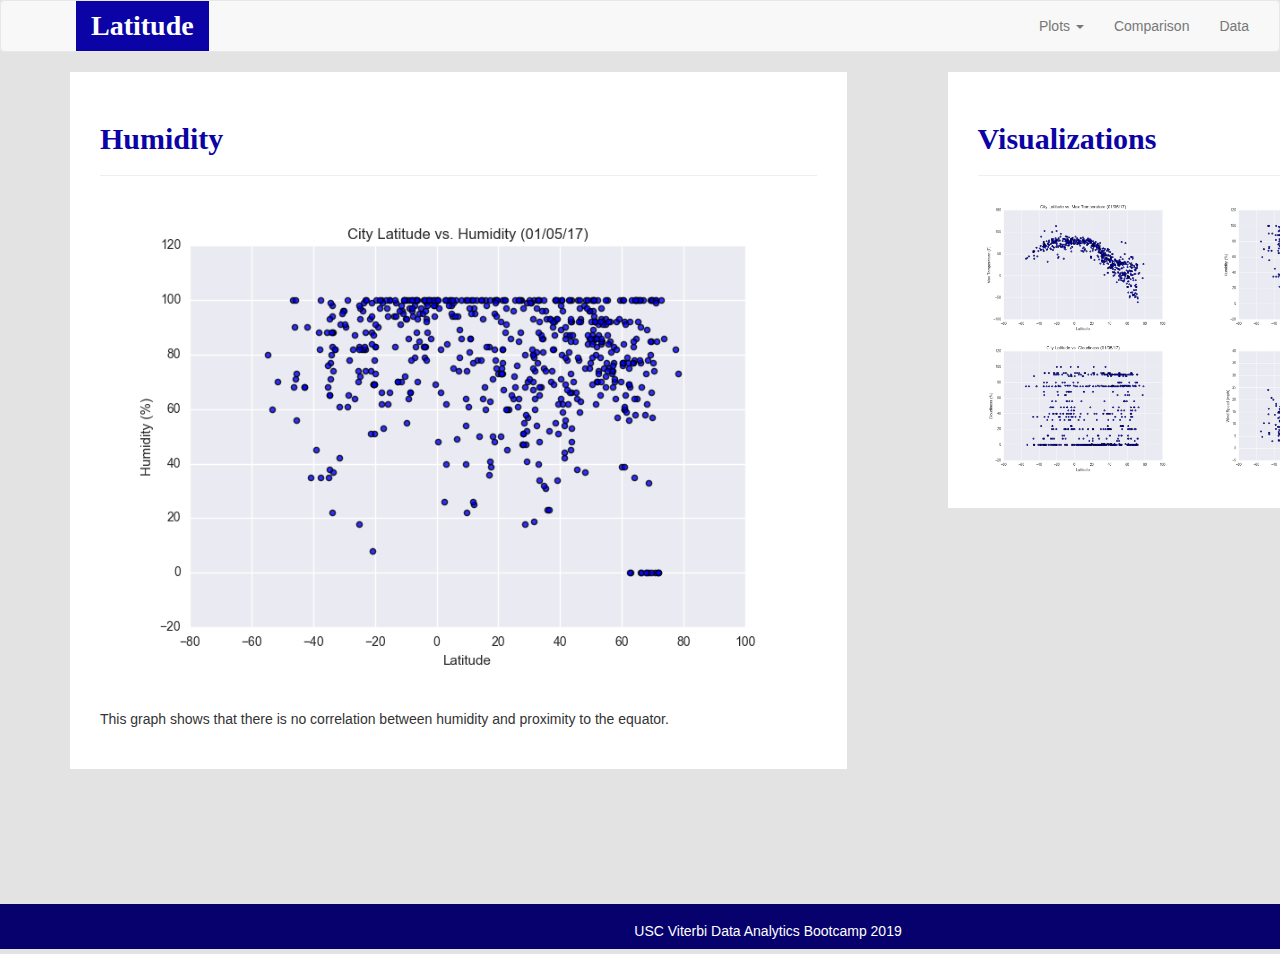
<file: humidity.html>
<!DOCTYPE html>
<html lang="en">

<head>
  <meta charset="UTF-8">
  <title>Latitude Analysis</title>
  <meta http-equiv="X-UA-Compatible" content="IE=edge">
  <meta name="viewport" content="width=device-width, initial-scale=1">

  <!-- Latest compiled and minified CSS -->
  <link rel="stylesheet" href="https://maxcdn.bootstrapcdn.com/bootstrap/3.3.7/css/bootstrap.min.css">
  <link rel="stylesheet" href="style.css"> 

  <!-- jQuery library -->
  <script src="https://ajax.googleapis.com/ajax/libs/jquery/3.3.1/jquery.min.js"></script>

  <!-- Latest compiled and minified JavaScript -->
  <script src="https://maxcdn.bootstrapcdn.com/bootstrap/3.3.7/js/bootstrap.min.js"></script>

</head>

<body >
  <nav class="navbar navbar-default my-navbar-padding">
    <div class="container-fluid">
      <div class="navbar-header">
          <button type="button" class="navbar-toggle" data-toggle="collapse" data-target="#myNavbar">
              <span class="icon-bar"></span>
              <span class="icon-bar"></span>
              <span class="icon-bar"></span> 
          </button>
        <a class="navbar-brand my-nav-brand" href="index.html">Latitude</a>
      </div>
      <div class="collapse navbar-collapse" id="myNavbar">
        <ul class="nav navbar-nav navbar-right">
          <li class="dropdown">
            <a class="dropdown-toggle" data-toggle="dropdown" href="#">Plots
            <span class="caret"></span></a>
            <ul class="dropdown-menu">
              <li><a href="max_temp.html">Max Temperature</a></li>
              <li><a href="humidity.html">Humidity</a></li>
              <li><a href="cloudiness.html">Cloudiness</a></li>
              <li><a href="wind_speed.html">Wind Speed</a></li>
            </ul>
          </li>
          <li><a href="comparison.html">Comparison</a></li>
          <li><a href="data.html">Data</a></li>
        </ul>
      </div>
    </div>
  </nav>

  <div class="container">
    <div class="row">
      <div class="col-sm-9">
        <div class="col-sm-11 main-box">
        <h2 class="my-h2">Humidity</h2>
        <hr>
        <img src="Resources/assets/images/humidity.png" alt="latitude vs humidity" class="img-responsive">
        <br>
        <p>This graph shows that there is no correlation between humidity and proximity to the equator.</p>
        
      </div>
      <div class="col-sm-1"></div>
      </div>
      <div class="col-sm-3">
        <div class="col-sm-12 image-box">
          <h2 class="my-h2">Visualizations</h2>
          <hr>
          <div class="row">
            <div class="col-sm-6">
              <a href="max_temp.html"><img class="img-responsive" src="Resources/assets/images/max_temp.png" alt="latitude vs temperature"></a>
            </div>
            <div class="col-sm-6">
              <a href="humidity.html"><img class="img-responsive" src="Resources/assets/images/humidity.png" alt="latitude vs humidity"></a>
            </div>
          </div>
          <div class="row">
            <div class="col-sm-6">
              <a href="cloudiness.html"><img class="img-responsive" src="Resources/assets/images/cloudiness.png" alt="latitude vs cloudiness"></a>
            </div>
            <div class="col-sm-6">
              <a href="wind_speed.html"><img class="img-responsive" src="Resources/assets/images/wind_speed.png" alt="latitude vs wind speed"></a>
            </div>
          </div>
        </div>
      </div>
      </div>
    </div>
  </div>

  <div class="footer navbar-fixed-bottom">
    <div class="text-center">USC Viterbi Data Analytics Bootcamp 2019</div>
  </div>
</body>

</html>
</file>
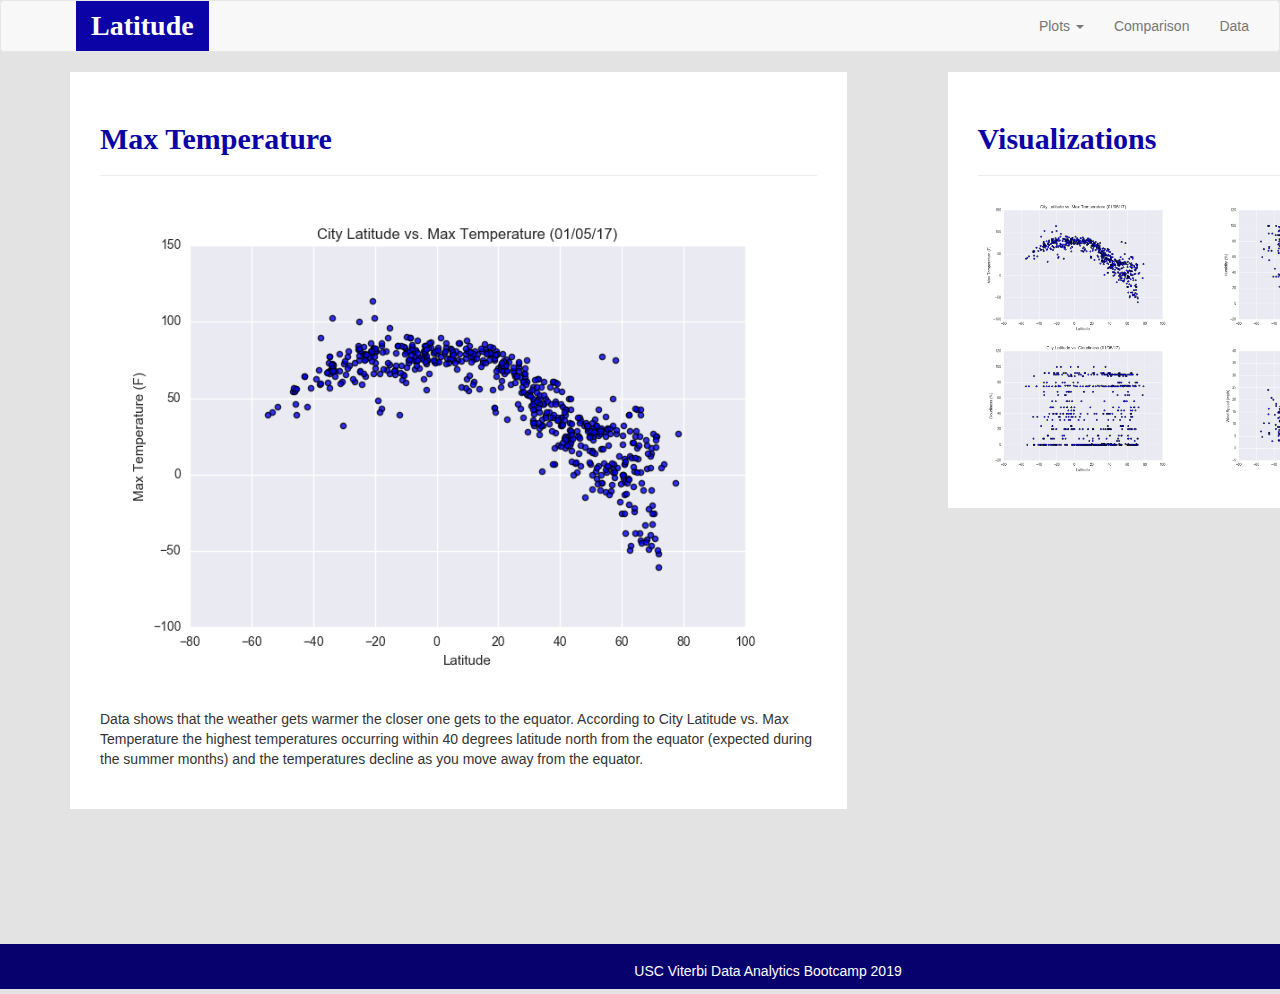
<file: max_temp.html>
<!DOCTYPE html>
<html lang="en">

<head>
  <meta charset="UTF-8">
  <title>Latitude Analysis</title>
  <meta http-equiv="X-UA-Compatible" content="IE=edge">
  <meta name="viewport" content="width=device-width, initial-scale=1">

  <!-- Latest compiled and minified CSS -->
  <link rel="stylesheet" href="https://maxcdn.bootstrapcdn.com/bootstrap/3.3.7/css/bootstrap.min.css">
  <link rel="stylesheet" href="style.css"> 

  <!-- jQuery library -->
  <script src="https://ajax.googleapis.com/ajax/libs/jquery/3.3.1/jquery.min.js"></script>

  <!-- Latest compiled and minified JavaScript -->
  <script src="https://maxcdn.bootstrapcdn.com/bootstrap/3.3.7/js/bootstrap.min.js"></script>

</head>

<body >
  <nav class="navbar navbar-default my-navbar-padding">
    <div class="container-fluid">
      <div class="navbar-header">
          <button type="button" class="navbar-toggle" data-toggle="collapse" data-target="#myNavbar">
              <span class="icon-bar"></span>
              <span class="icon-bar"></span>
              <span class="icon-bar"></span> 
          </button>
        <a class="navbar-brand my-nav-brand" href="index.html">Latitude</a>
      </div>
      <div class="collapse navbar-collapse" id="myNavbar">
        <ul class="nav navbar-nav navbar-right">
          <li class="dropdown">
            <a class="dropdown-toggle" data-toggle="dropdown" href="#">Plots
            <span class="caret"></span></a>
            <ul class="dropdown-menu">
              <li><a href="max_temp.html">Max Temperature</a></li>
              <li><a href="humidity.html">Humidity</a></li>
              <li><a href="cloudiness.html">Cloudiness</a></li>
              <li><a href="wind_speed.html">Wind Speed</a></li>
            </ul>
          </li>
          <li><a href="comparison.html">Comparison</a></li>
          <li><a href="data.html">Data</a></li>
        </ul>
      </div>
    </div>
  </nav>

  <div class="container">
    <div class="row">
      <div class="col-sm-9">
        <div class="col-sm-11 main-box">
        <h2 class="my-h2">Max Temperature</h2>
        <hr>
        <img src="Resources/assets/images/max_temp.png" alt="latitude vs max_temp" class="img-responsive">
        <br>
        <p>Data shows that the weather gets warmer the closer one gets to the equator.
          According to City Latitude vs. Max Temperature the highest temperatures occurring within 40 degrees latitude
          north from the equator (expected during the summer months) and the temperatures decline as you move away from the equator.</p>
      </div>
      <div class="col-sm-1"></div>
      </div>
      <div class="col-sm-3">
        <div class="col-sm-12 image-box">
          <h2 class="my-h2">Visualizations</h2>
          <hr>
          <div class="row">
            <div class="col-sm-6">
              <a href="max_temp.html"><img class="img-responsive" src="Resources/assets/images/max_temp.png" alt="latitude vs temperature"></a>
            </div>
            <div class="col-sm-6">
              <a href="humidity.html"><img class="img-responsive" src="Resources/assets/images/humidity.png" alt="latitude vs humidity"></a>
            </div>
          </div>
          <div class="row">
            <div class="col-sm-6">
              <a href="cloudiness.html"><img class="img-responsive" src="Resources/assets/images/cloudiness.png" alt="latitude vs cloudiness"></a>
            </div>
            <div class="col-sm-6">
              <a href="wind_speed.html"><img class="img-responsive" src="Resources/assets/images/wind_speed.png" alt="latitude vs wind speed"></a>
            </div>
          </div>
        </div>
      </div>
      </div>
    </div>
  </div>

  <div class="footer navbar-fixed-bottom">
    <div class="text-center">USC Viterbi Data Analytics Bootcamp 2019</div>
  </div>
</body>

</html>
</file>
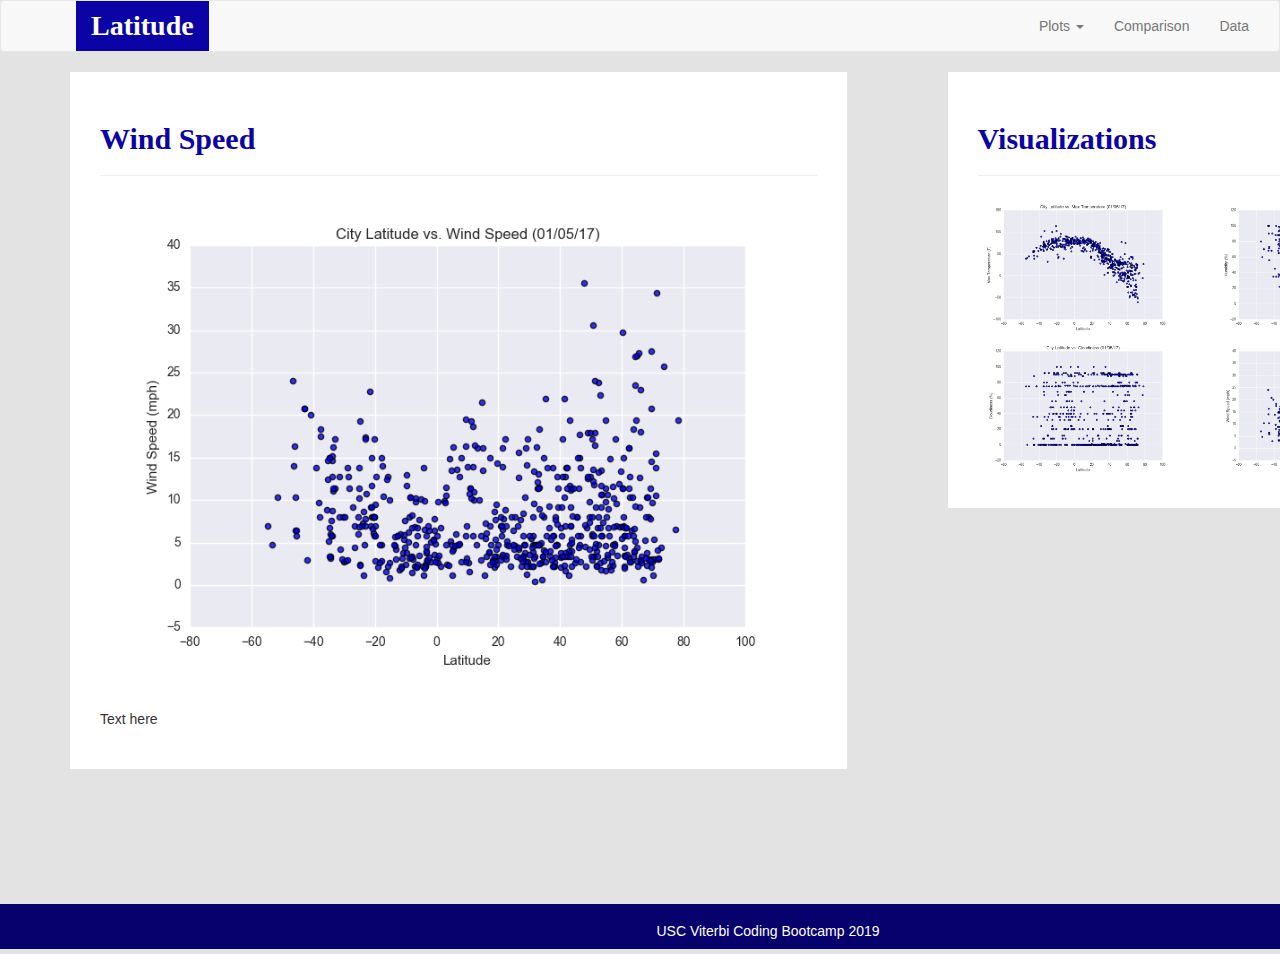
<file: wind_speed.html>
<!DOCTYPE html>
<html lang="en">

<head>
  <meta charset="UTF-8">
  <title>Latitude Analysis</title>
  <meta http-equiv="X-UA-Compatible" content="IE=edge">
  <meta name="viewport" content="width=device-width, initial-scale=1">

  <!-- Latest compiled and minified CSS -->
  <link rel="stylesheet" href="https://maxcdn.bootstrapcdn.com/bootstrap/3.3.7/css/bootstrap.min.css">
  <link rel="stylesheet" href="style.css"> 

  <!-- jQuery library -->
  <script src="https://ajax.googleapis.com/ajax/libs/jquery/3.3.1/jquery.min.js"></script>

  <!-- Latest compiled and minified JavaScript -->
  <script src="https://maxcdn.bootstrapcdn.com/bootstrap/3.3.7/js/bootstrap.min.js"></script>

</head>

<body >
  <nav class="navbar navbar-default my-navbar-padding">
    <div class="container-fluid">
      <div class="navbar-header">
          <button type="button" class="navbar-toggle" data-toggle="collapse" data-target="#myNavbar">
              <span class="icon-bar"></span>
              <span class="icon-bar"></span>
              <span class="icon-bar"></span> 
          </button>
        <a class="navbar-brand my-nav-brand" href="index.html">Latitude</a>
      </div>
      <div class="collapse navbar-collapse" id="myNavbar">
        <ul class="nav navbar-nav navbar-right">
          <li class="dropdown">
            <a class="dropdown-toggle" data-toggle="dropdown" href="#">Plots
            <span class="caret"></span></a>
            <ul class="dropdown-menu">
              <li><a href="max_temp.html">Max Temperature</a></li>
              <li><a href="humidity.html">Humidity</a></li>
              <li><a href="cloudiness.html">Cloudiness</a></li>
              <li><a href="wind_speed.html">Wind Speed</a></li>
            </ul>
          </li>
          <li><a href="comparison.html">Comparison</a></li>
          <li><a href="data.html">Data</a></li>
        </ul>
      </div>
    </div>
  </nav>

  <div class="container">
    <div class="row">
      <div class="col-sm-9">
        <div class="col-sm-11 main-box">
        <h2 class="my-h2">Wind Speed</h2>
        <hr>
        <img src="Resources/assets/images/wind_speed.png" alt="latitude vs wind_speed" class="img-responsive">
        <br>
        <p>Text here</p>
        
      </div>
      <div class="col-sm-1"></div>
      </div>
      <div class="col-sm-3">
        <div class="col-sm-12 image-box">
          <h2 class="my-h2">Visualizations</h2>
          <hr>
          <div class="row">
            <div class="col-sm-6">
              <a href="max_temp.html"><img class="img-responsive" src="Resources/assets/images/max_temp.png" alt="latitude vs temperature"></a>
            </div>
            <div class="col-sm-6">
              <a href="humidity.html"><img class="img-responsive" src="Resources/assets/images/humidity.png" alt="latitude vs humidity"></a>
            </div>
          </div>
          <div class="row">
            <div class="col-sm-6">
              <a href="cloudiness.html"><img class="img-responsive" src="Resources/assets/images/cloudiness.png" alt="latitude vs cloudiness"></a>
            </div>
            <div class="col-sm-6">
              <a href="wind_speed.html"><img class="img-responsive" src="Resources/assets/images/wind_speed.png" alt="latitude vs wind speed"></a>
            </div>
          </div>
        </div>
      </div>
      </div>
    </div>
  </div>

  <div class="footer navbar-fixed-bottom">
    <div class="text-center">USC Viterbi Coding Bootcamp 2019</div>
  </div>
</body>

</html>
</file>
<file: style.css>
body {
    background-color: #e4e3e3 !important;
    margin-bottom: 60px; /* Margin bottom by footer height */
    padding-bottom: 120px;
  }
  
  html {
    position: relative;
    min-height: 100%;
  }
  
  .my-nav-brand {
    background-color: #0b03a5;
    color: #ffffff !important;
    font-family: Cambria, Cochin, Georgia, Times, 'Times New Roman', serif;
    font-size: 28px !important;
    font-weight: bold;
  }
  
  .my-nav-brand:hover {
    background-color: #0b03a5 !important;
  }
  
  .my-navbar-padding {
    padding: 0px 0px 0px 75px !important;
  }
  
  .class-with-pad { 
    padding: 0px 0px 0px 40px; 
  }
  
  .footer {
    position: absolute;
    bottom: 0;
    left: 0;
    width: 120%;
    height: 45px; /* Set the fixed height of the footer here */
    line-height: 45px; /* Vertically center the text there */
    background-color: #06016d;
    color: white;
    border-top: solid 5px #06016d !important;
  }
  
  .main-box {
    background-color: #ffffff;
    padding: 30px ;
  }
  
  .image-box {
    background-color: #ffffff;
    width: 500px;
    padding: 30px !important;
  }
  
  .my-h2 {
    color: #0b03a5;
    font-family: Cambria, Cochin, Georgia, Times, 'Times New Roman', serif;
    font-weight: bold;
  }
  
  .my-h3 {
    color: #0b03a5;
    font-family: Cambria, Cochin, Georgia, Times, 'Times New Roman', serif;
    font-weight: bold;
  }
  
  .my-active {
    border: solid 1px blue;
  }
  
  /* Adding media queries to show the drop-down, and hide the navbar when the screen is smaller than 480 pixels */
  @media (max-width: 480px) {
    .main-box {
      padding: 5px ;
    }
    
    .image-box {
      padding: 5px !important;
    }
  }
</file>
